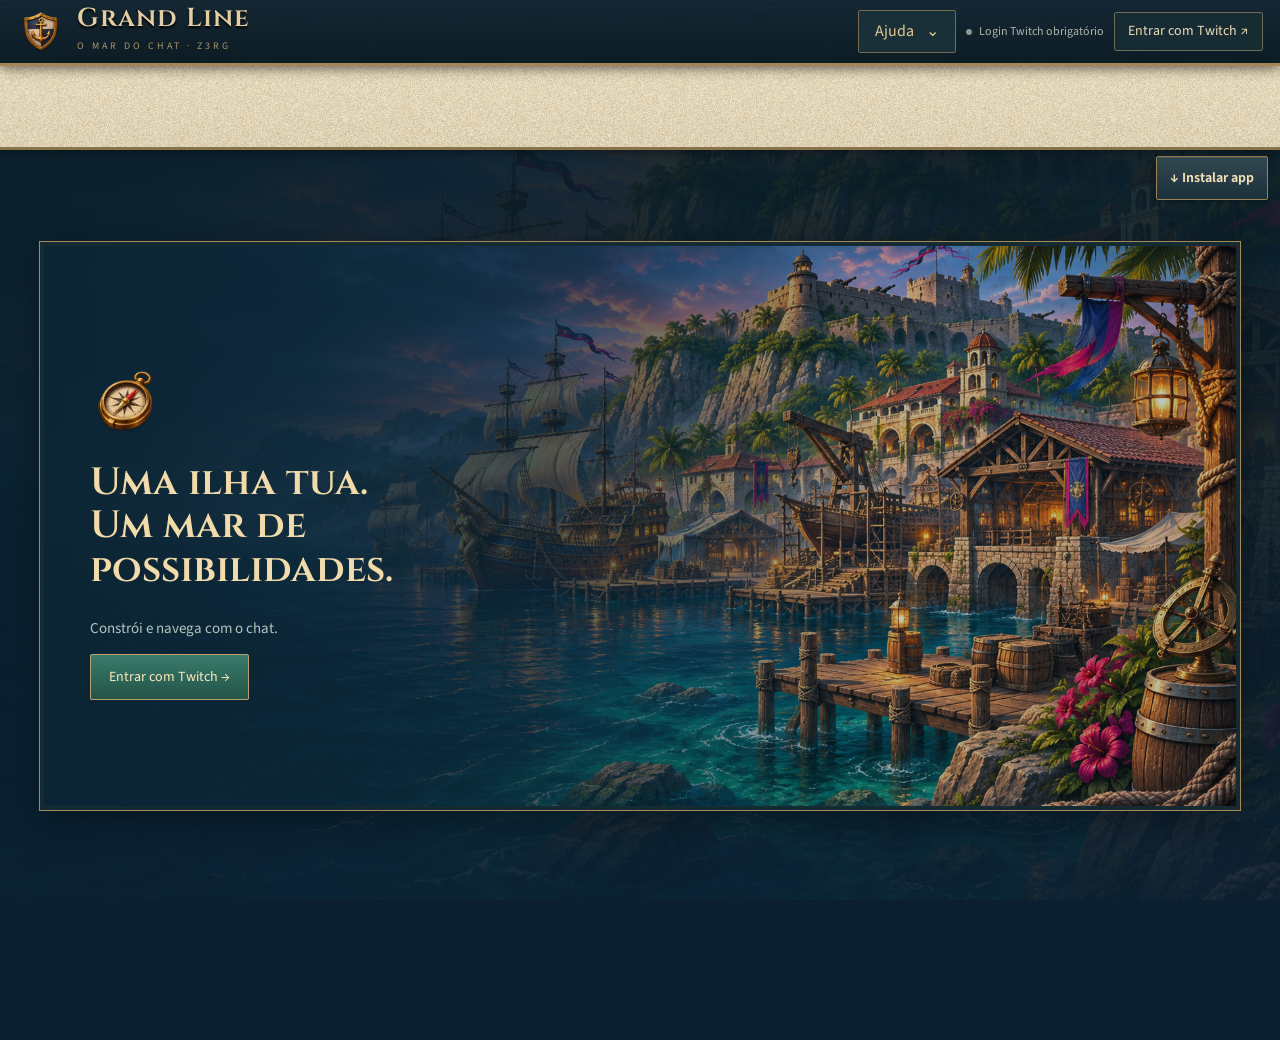
<file: index.html>
<!doctype html><html lang="pt"><head><meta charset="utf-8"><meta name="viewport" content="width=device-width,initial-scale=1,viewport-fit=cover,interactive-widget=resizes-content"><link rel="manifest" href="manifest.webmanifest"><meta name="theme-color" content="#102c3a"><meta name="mobile-web-app-capable" content="yes"><meta name="apple-mobile-web-app-capable" content="yes"><link rel="apple-touch-icon" href="assets/ui/app-icon-180.png"><script type="module" src="pwa-install.mjs?v=0.27.2&rev=install2"></script><title>Grand Line · Z3RG</title><meta name="description" content="O arquipélago multiplayer do chat Z3RG. Desenvolve a tua ilha, forma alianças e navega através dos pontos de canal."><link rel="stylesheet" href="game.css?v=0.27.2&rev=n9-crew1"><link rel="stylesheet" href="learning.css?v=0.27.2&rev=mission-cues1"><link rel="stylesheet" href="naval-ui.css?v=0.27.2&rev=flag2"><link rel="stylesheet" href="production.css?v=0.27.2&rev=final-island1"><link rel="stylesheet" href="harbor.css?v=0.27.2"><link rel="stylesheet" href="navigation-ui.css?v=0.27.2"><link rel="stylesheet" href="adventure.css?v=0.27.2&rev=salvage2"><link rel="stylesheet" href="phone-ui.css?v=0.27.2&rev=install2"><script type="module" src="viewport.mjs?v=0.27.2&rev=phone-login2"></script><link rel="stylesheet" href="equipment-world.css?v=0.27.2&rev=progress1"><link rel="stylesheet" href="achievements.css?v=0.27.2&rev=resources1"></head><body class="game-shell simple-view">
<header class="game-header"><a class="brand" href="./"><img class="item-icon" src="assets/ui/shield.png" alt=""><div><strong>Grand Line</strong><small>O MAR DO CHAT · Z3RG</small></div></a><div class="header-tools"><details class="captain-help"><summary>Ajuda</summary><div class="help-options"><button data-tab="missoes">Missões iniciais</button><button data-tab="regras">Como jogar</button></div></details><div id="status" class="status">A ligar ao porto…</div><a class="login" href="#">Entrar com Twitch ↗</a></div></header><div class="resource-bar" id="resources" aria-label="Recursos e moedas"></div>
<button type="button" id="install-grand-line" class="install-entry">↓ Instalar app</button>
<div id="notice" class="notice" hidden></div>
<div id="purchase-status" class="purchase-status" role="status" aria-live="polite" hidden></div>
<main><aside class="sidebar"><div class="captain-identity" id="captain-identity"></div><nav class="primary-navigation" aria-label="Navegação principal"><button data-tab="ilha" data-primary-nav="ilha" class="nav"><img class="item-icon" src="assets/ui/shield.png" alt=""><span>A minha ilha</span></button><button data-tab="mundo" data-primary-nav="mundo" class="nav"><img class="item-icon" src="assets/ui/compass.png" alt=""><span>Mar e frotas</span><b class="nav-count" data-nav-voyages hidden></b></button></nav><div id="mission-dock"></div></aside>
<section class="workspace"><div class="section-head"><div><div class="eyebrow" id="section-kicker"></div><h1 id="heading">O arquipélago</h1></div><div id="demo-controls" hidden><button id="advance">Demo: +5 minutos</button></div></div><div id="sea-navigation-slot"></div><div id="view"><section class="card" role="status"><h2>A abrir Grand Line…</h2><a href="">Recarregar jogo</a></section></div></section></main><aside class="inspector" aria-label="Detalhes do jogo"><div class="inspector-bar"><span id="inspector-title"></span><button class="inspector-close" data-action="close-inspector" aria-label="Fechar detalhes">×</button></div><div id="purchase-inline" class="purchase-status purchase-inline" role="status" aria-live="polite" hidden></div><div id="detail"></div><div id="plan"></div></aside>
<div id="toast" role="status" aria-live="polite"></div><script type="module" src="app.js?v=0.27.2&rev=prize-rates1"></script></body></html>
</file>
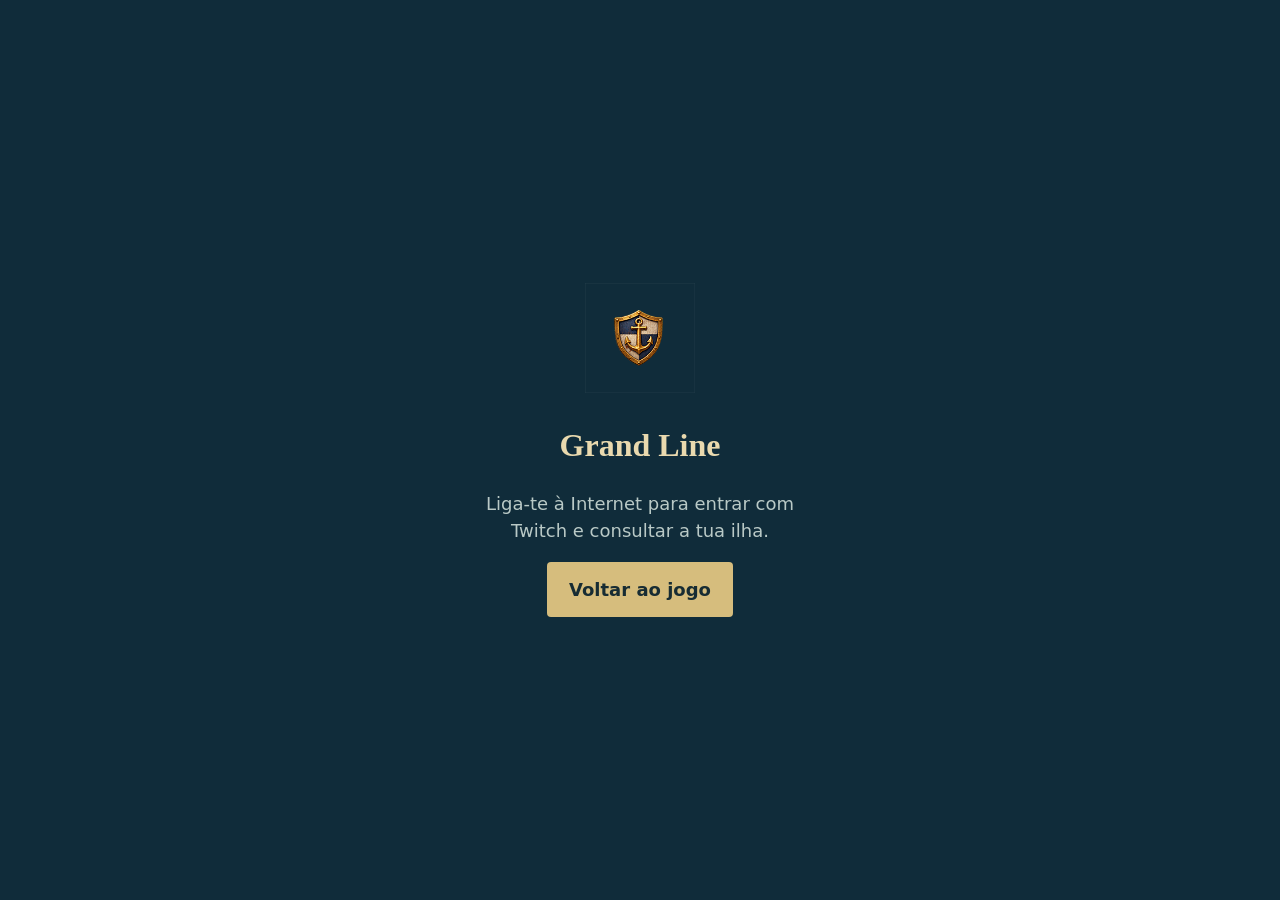
<file: offline.html>
<!doctype html><html lang="pt"><head><meta charset="utf-8"><meta name="viewport" content="width=device-width,initial-scale=1"><meta name="theme-color" content="#102c3a"><title>Grand Line</title><style>body{margin:0;min-height:100dvh;display:grid;place-items:center;background:#102c3a;color:#e9d9ae;font:18px/1.5 system-ui,sans-serif}main{max-width:360px;padding:28px;text-align:center}img{width:110px;height:110px}h1{font-family:Georgia,serif;font-size:32px}p{color:#b9c9c6}a{display:inline-block;background:#d6bd7d;color:#172c33;padding:14px 22px;border-radius:4px;text-decoration:none;font-weight:700}</style></head><body><main><img src="assets/ui/app-icon-192.png" alt=""><h1>Grand Line</h1><p>Liga-te à Internet para entrar com Twitch e consultar a tua ilha.</p><a href="./">Voltar ao jogo</a></main></body></html>
</file>
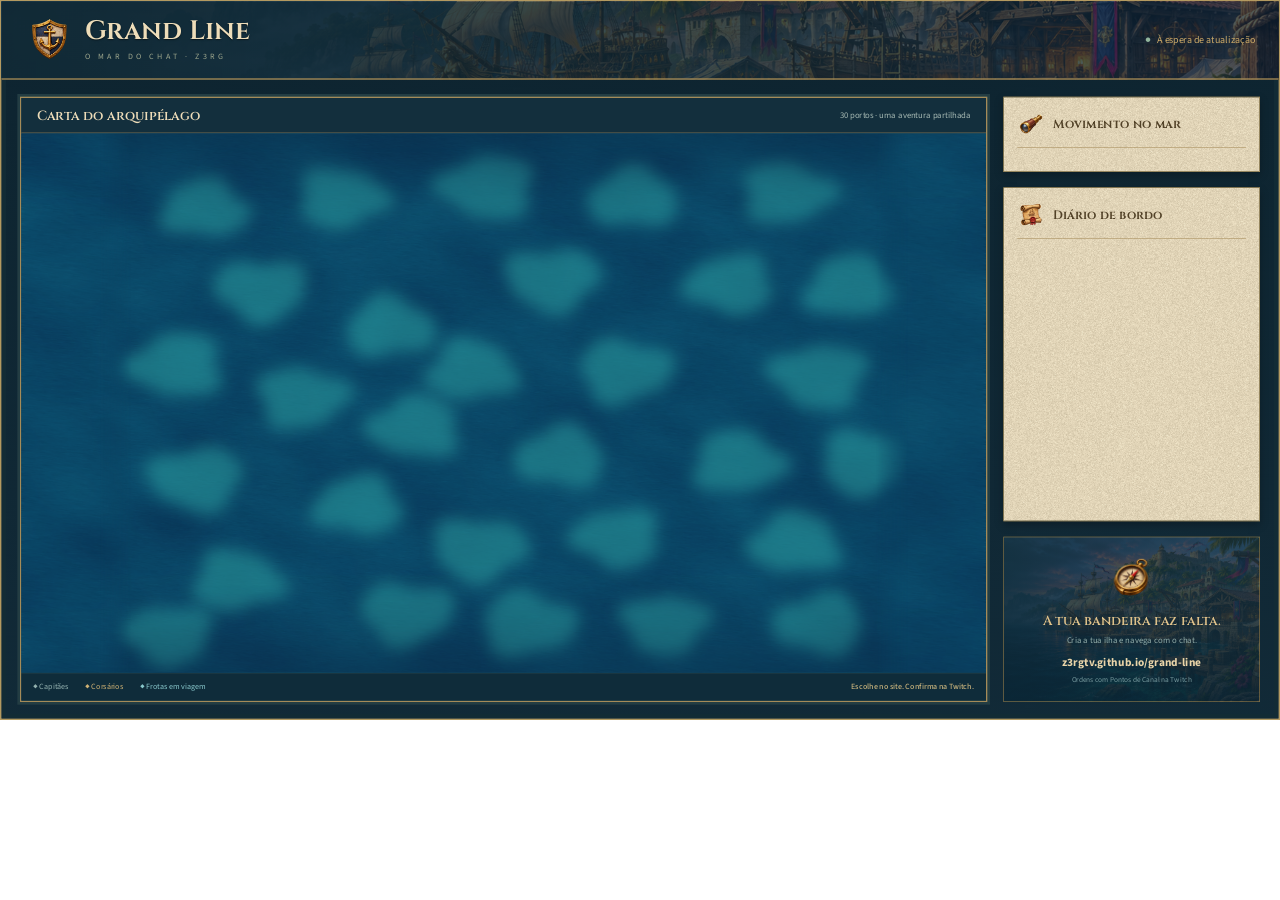
<file: overlay.html>
<!doctype html><html lang="pt"><head><meta charset="utf-8"><meta name="viewport" content="width=device-width,initial-scale=1"><title>Grand Line · OBS</title><link rel="stylesheet" href="overlay.css?v=0.27.2"><link rel="stylesheet" href="naval-ui.css?v=0.27.2"><style>.broadcast-boat>.ship-level{position:absolute;left:-10px;top:-13px;z-index:3;font-size:12px;height:20px}.broadcast-boat>.vessel-flag{right:-10px;top:-14px;width:27px;height:18px}.broadcast-boat>.vessel-flag+span{color:#ecd49f}.broadcast-boat>.ship-level+span{top:45px}.battle-marker{font-size:11px;padding:2px 6px;min-height:23px}</style><link rel="stylesheet" href="equipment-world.css?v=0.27.2&rev=progress1"></head><body><div id="broadcast"><header class="broadcast-header"><div class="broadcast-brand"><img src="assets/ui/shield.png" alt=""><div><strong>Grand Line</strong><small>O MAR DO CHAT · Z3RG</small></div></div><div class="broadcast-counters" id="counters"></div><div class="broadcast-state" id="connection">A ligar ao porto…</div></header><main class="broadcast-main"><section class="broadcast-chart"><div class="chart-title"><span>Carta do arquipélago</span><small>30 portos · uma aventura partilhada</small></div><div class="chart-window"><div id="world"></div></div><footer class="chart-footer"><span>◆ Capitães</span><span>◆ Corsários</span><span>◆ Frotas em viagem</span><b>Escolhe no site. Confirma na Twitch.</b></footer></section><aside class="broadcast-aside"><section class="dispatch-panel"><div class="panel-title"><img src="assets/ui/spyglass.png" alt=""><h2>Movimento no mar</h2></div><div id="dispatch"></div></section><section class="log-panel"><div class="panel-title"><img src="assets/ui/scroll.png" alt=""><h2>Diário de bordo</h2></div><div id="journal"></div></section><section class="join-panel"><img src="assets/ui/compass.png" alt=""><h2>A tua bandeira faz falta.</h2><p>Cria a tua ilha e navega com o chat.</p><b>z3rgtv.github.io/grand-line</b><small>Ordens com Pontos de Canal na Twitch</small></section></aside></main></div><div id="compact" hidden></div><script type="module" src="overlay.mjs?v=0.27.2&rev=level-budget2"></script></body></html>
</file>
<file: game.css>
@font-face{font-family:Cinzel;src:url('assets/ui/cinzel.ttf') format('truetype');font-weight:400 900;font-display:swap}
@font-face{font-family:Source;src:url('assets/ui/sourcesans3.ttf') format('truetype');font-weight:200 900;font-display:swap}
:root{color-scheme:dark;--navy:#101f28;--navy2:#1c333d;--gold:#c4a36b;--gold-light:#edd5a0;--ink:#3d3526;--muted:#796b52;--paper:#e1d4b7;--line:#b7a27c;--cyan:#57bec9;--pink:#c75484;--text:#f4e7c8;--green:#2e6b5f;--panel:#e1d4b7;--soft:#243d45}
*{box-sizing:border-box}html{min-height:100%;background:#0b1b26}body{margin:0;color:var(--text);font:15px/1.45 Source,'Segoe UI',sans-serif;background:linear-gradient(#091c25e8,#0b2033eb),url('assets/ui/harbor-painting.png') center top/cover fixed;min-height:100vh}button,input,select{font:inherit}button,a{touch-action:manipulation}a{color:#d9bb80;text-decoration:none}a:hover{color:#fff0c8}button{border:1px solid #9f8351;box-shadow:inset 0 1px #ffffff19,0 2px 3px #0003;background:linear-gradient(#334951,#1b303a);color:#f1dfb8;padding:9px 14px;border-radius:2px;cursor:pointer;font-weight:650;transition:filter .15s,border-color .15s}button:hover{filter:brightness(1.16);border-color:#efd195}button:active{transform:translateY(1px)}button:disabled{opacity:.46;cursor:not-allowed;filter:saturate(.3)}button:focus-visible,a:focus-visible,input:focus-visible,select:focus-visible,summary:focus-visible{outline:2px solid #eac36f;outline-offset:3px}button.primary{color:#fff0cc;border-color:#bda16d;background:linear-gradient(#397b6b,#235448);box-shadow:inset 0 1px #96c3a94d,0 2px 3px #0003}button.wide{width:100%}img{max-width:100%}.item-icon{display:inline-block;width:34px;height:34px;object-fit:contain;vertical-align:middle;flex-shrink:0;filter:drop-shadow(0 2px 1px #0003)}
.game-header{height:66px;padding:0 22px;display:flex;align-items:center;gap:24px;justify-content:space-between;background:linear-gradient(#132734dd,#0c1c25f7),url('assets/ui/timber.png');border-bottom:3px solid #a28653;box-shadow:0 2px 12px #0009;position:relative;z-index:40}.brand{display:flex;align-items:center;gap:12px;color:#e5cfa2;flex-shrink:0}.brand .item-icon{height:52px;width:48px}.brand strong{display:block;font:650 25px/1 Cinzel,Georgia,serif;letter-spacing:1px;text-shadow:0 2px 2px #000}.brand small{font:10px/1.8 Source,sans-serif;letter-spacing:3px;color:#a99269}.header-tools{display:flex;gap:22px;align-items:center;font-size:12px;color:#b6b9ad}.header-tools a:hover{color:#fff3ce}.header-tools .utility{border-left:1px solid #66583f;padding-left:18px}.status{font-size:12px;color:#b0b6ae;max-width:280px}.status:before{content:'';display:inline-block;width:6px;height:6px;border-radius:50%;background:#8e968f;margin-right:7px}.status.live:before{background:#85c3a7;box-shadow:0 0 9px #75c69d88}.login{font-size:12px;white-space:nowrap;color:#eddcb9;padding:8px 13px;border:1px solid #6b6b58;border-radius:2px;background:#172b33}
.resource-bar{display:grid;grid-template-columns:repeat(6,minmax(0,1fr));padding:0 24px 0 198px;background:linear-gradient(#fff5d91c,#9a80520b),url('assets/ui/parchment.png');color:var(--ink);border-bottom:3px solid #897349;box-shadow:0 3px 9px #0005;min-height:68px;position:relative;z-index:30}.hud-resource{position:relative;display:flex;align-items:center;gap:6px;min-width:0;padding:8px 14px 10px;border-right:1px solid #b5a17a}.hud-resource:first-child{border-left:1px solid #b5a17a}.hud-resource>.item-icon{width:43px;height:43px}.hud-resource>div{min-width:0}.hud-resource small{display:block;font-size:11px;font-weight:600;color:#746346;line-height:1.05}.hud-resource strong{font-size:22px;font-weight:750;line-height:1.1;font-variant-numeric:tabular-nums;color:#3d3324}.hud-resource div>span{display:block;font-size:9px;color:#8a7657;white-space:nowrap;overflow:hidden;text-overflow:ellipsis}.storage-bar{position:absolute;height:3px;bottom:5px;left:62px;right:14px;background:#b7a17a77}.storage-bar>i{display:block;height:100%;background:#7a8b54}.hud-resource.points{border-right:0}.hud-resource.points strong{color:#6c3d77}
.notice{background:#bba2771c;border-bottom:1px solid #ac915344;color:#c6b68f;padding:5px 22px 5px 198px;font-size:11px}.notice[hidden]{display:none}
main{display:grid;grid-template-columns:180px minmax(0,1fr);min-height:calc(100vh - 134px)}.sidebar{display:flex;flex-direction:column;gap:2px;align-self:start;position:sticky;top:0;min-height:calc(100vh - 134px);padding:17px 11px;background:linear-gradient(#122632ee,#0f222ded),url('assets/ui/timber.png');border-right:3px solid #8d754d;box-shadow:4px 0 12px #0005;z-index:12}.captain-identity{text-align:center;padding:0 4px 17px;border-bottom:1px solid #b59b5944;margin-bottom:8px}.captain-seal{height:74px;width:75px;margin:0 auto 8px;position:relative}.captain-seal>.item-icon{width:75px;height:75px}.captain-seal>b{position:absolute;bottom:0;right:-3px;width:27px;height:27px;border-radius:50%;border:2px solid #d8bc7e;background:#183947;color:#f4db9d;line-height:23px;font-size:14px;box-shadow:0 2px 6px #000a}.captain-identity strong{display:block;color:#efdbb0;font:600 15px Cinzel,Georgia,serif;overflow:hidden;text-overflow:ellipsis}.captain-identity span{display:block;color:#a5b5ad;font-size:11px;margin-top:3px}.captain-identity>small{font-size:10px;color:#8f997e}.nav-section{font-size:9px;letter-spacing:2px;color:#8c9d9d;margin:13px 9px 5px}.nav{display:flex;align-items:center;gap:8px;width:100%;padding:9px 7px;text-align:left;font-size:12px;font-weight:600;background:transparent;border-color:transparent;box-shadow:none;min-height:38px;color:#b9c5c0;border-radius:0}.nav .item-icon{width:27px;height:27px;opacity:.8}.nav.active{border-color:#8a754e;background:linear-gradient(90deg,#b18e4b4d,#172f3a);box-shadow:inset 2px 0 #e1bd78;color:#ffe7ad}.nav.active .item-icon{opacity:1;filter:drop-shadow(0 0 5px #ffcd5a36)}.nav:hover{background:#38505d70}.sidebar-bottom{margin-top:auto;padding:24px 7px 3px;text-align:center;font-size:10px;line-height:1.6;color:#8b9c9c}.sidebar-bottom b{display:block;color:#bba377;letter-spacing:1px;font:12px Cinzel,serif}.sidebar-bottom .item-icon{width:50px;height:50px;opacity:.55;margin-bottom:6px}
.workspace{min-width:0;padding:22px 26px 35px}.section-head{min-height:126px;display:flex;justify-content:space-between;align-items:center;padding:21px 25px;margin:0 0 22px;border:1px solid #8a7856;box-shadow:inset 0 0 0 3px #0b2029,0 6px 20px #0004;background:linear-gradient(90deg,#0d222ced,#102b368a 55%,#07223020),url('assets/ui/harbor-painting.png') 74% 48%/cover;position:relative}.section-head:after{content:'◆';position:absolute;bottom:-7px;left:50%;font-size:10px;color:#d6bb81;line-height:12px}.eyebrow{font-size:10px;letter-spacing:2px;text-transform:uppercase;font-weight:650;color:#ac9568;margin-bottom:8px}h1,h2,h3{font-family:Cinzel,Georgia,serif;font-weight:650}h1{margin:0;font-size:32px;line-height:1.15;letter-spacing:.3px;color:#f3dfb5;text-shadow:0 2px 3px #0006}h2{font-size:21px;margin:8px 0 12px;line-height:1.2}h3{font-size:15px;margin:0 0 8px;line-height:1.3}p{font-size:13px;line-height:1.55;margin:10px 0;color:var(--muted)}small{font-size:11px}.pill{display:inline-block;font-size:10px;color:#665136;border:1px solid #b4a078;background:#efe1bf66;border-radius:2px;padding:2px 7px;font-family:Source,sans-serif;letter-spacing:.6px}.quick-links{display:none}.help-line{font-size:11px;line-height:1.5;color:#87775b}.muted{color:var(--muted)}
.card,.queue-panel,.catalog-card,.alliance{color:var(--ink);background:url('assets/ui/parchment.png') repeat;border:1px solid #ac9566;box-shadow:inset 0 0 0 3px #f3e9cb55,0 5px 10px #0003;border-radius:2px}.card{padding:22px}.card h2,.card h3,.catalog-body h2{color:#453923}.card a{color:#35695f}.cards{display:grid;grid-template-columns:repeat(auto-fit,minmax(260px,1fr));gap:18px}.panel-title{display:flex;align-items:center;gap:10px;border-bottom:1px solid #b49f75;padding-bottom:12px;margin-bottom:14px}.panel-title .item-icon{width:36px;height:36px}.panel-title h3{margin:0;flex:1}.panel-title .pill{margin-left:auto}.stats{display:grid;gap:0;margin:16px 0;font-size:13px}.stats>div{display:flex;justify-content:space-between;align-items:center;gap:20px;min-height:33px;border-bottom:1px solid #99826133}.stats span{color:#807052}.stats b{font-weight:650;color:#4c3e2a;font-variant-numeric:tabular-nums}.fields{display:grid;gap:12px;margin:18px 0}label{display:grid;gap:5px;color:#6d5a3e;font-size:12px;font-weight:600}input,select{width:100%;padding:9px 10px;min-width:0;border:1px solid #ae9364;border-radius:2px;color:#443623;background:#fbf1d8;box-shadow:inset 0 1px 4px #5038152b}input:disabled,select:disabled{opacity:.6}input[type=range]{accent-color:#b79651;padding:0;box-shadow:none}.fleet-input{grid-template-columns:1fr 76px;align-items:center;gap:12px}
.sailing-crew{margin:-8px 0 12px}
.sailing-crew ul{padding:0;margin:0 0 8px;list-style:none}
.sailing-crew li{display:flex;flex-wrap:wrap;align-items:baseline;gap:4px 10px;padding:4px 0;border-bottom:1px solid #99826133;font-size:13px}
.sailing-crew li span{flex:1;min-width:70px}
.sailing-crew li b{font-variant-numeric:tabular-nums}
.sailing-crew button{min-height:44px}
.sailing-crew button[hidden]{display:none}
.sailing-crew button[aria-pressed=true]{outline:2px solid #826232;outline-offset:-3px}
.sailing-crew button[aria-pressed=true]::after{content:' ✓'}
.price{color:#735121;font-weight:700}.requirement{color:#9b392d;font-size:12px;line-height:1.5;padding:7px 10px;background:#a3392310;border-left:2px solid #b9774e}.max-level{color:#3d6b52;padding:13px 0;font-size:12px;font-weight:700}
.overview-strip{border:1px solid #59635a;background:#142c35c4;padding:12px 18px;margin-bottom:21px;display:flex;gap:27px;align-items:center;justify-content:space-between;flex-wrap:wrap;color:#a9bbb6;font-size:12px}.overview-strip>span{display:flex;gap:7px;align-items:center}.overview-strip strong{color:#e3cca0;font-weight:650}.overview-strip .item-icon{height:30px;width:30px}.overview-strip>span:last-child{font-size:11px}.overview-strip button{padding:6px 10px;font-size:11px}
.building-catalog,.research-catalog{display:grid;grid-template-columns:repeat(3,minmax(0,1fr));gap:20px;margin-bottom:24px}.ship-catalog{display:grid;grid-template-columns:repeat(4,minmax(0,1fr));gap:17px;margin-bottom:24px}.catalog-card{overflow:hidden}.catalog-art{height:190px;display:flex;justify-content:center;align-items:center;position:relative;border-bottom:1px solid #a28a5e;background:radial-gradient(ellipse at 50% 70%,#65877955,#102f3833 65%),linear-gradient(#173947,#26464b);box-shadow:inset 0 0 45px #051f2966;overflow:hidden}.catalog-art>img{height:87%;width:88%;object-fit:contain;filter:drop-shadow(0 9px 4px #021e2677);transition:transform .25s}.catalog-card:hover .catalog-art>img{transform:scale(1.04)}.catalog-body{padding:18px 20px 20px}.catalog-body h2{font-size:19px;margin:0 0 9px}.catalog-body>p{font-size:12px;min-height:36px;margin:5px 0 13px}.catalog-body>button{width:100%;margin-top:14px;font-size:12px}.level-medal{position:absolute;right:12px;top:12px;z-index:3;width:46px;height:46px;border-radius:50%;border:2px solid #c1a46a;box-shadow:0 2px 8px #0007,inset 0 0 0 2px #192d35;background:linear-gradient(#38505b,#112a35);text-align:center;padding-top:4px;font:650 21px/1 Cinzel,serif;color:#f1dcae}.level-medal small{display:block;font:8px Source,sans-serif;letter-spacing:1px;color:#c6b387;margin-top:2px}.level-track{display:flex;gap:3px;margin:12px 0 15px}.level-track i{display:block;height:5px;flex:1;background:#ad9b77;border:1px solid #9b8861}.level-track i.filled{background:linear-gradient(#be9f57,#8a723c);border-color:#9c7e40}.cost-line{display:flex;align-items:center;gap:14px;flex-wrap:wrap;margin:11px 0 7px}.cost-line>span{display:flex;align-items:center;gap:4px;font-size:12px;color:#604c2f}.cost-line .item-icon{width:27px;height:27px}.cost-line b{font-variant-numeric:tabular-nums;font-weight:650}.duration-line{display:flex;justify-content:space-between;font-size:11px;border-top:1px solid #b9a37b77;padding-top:8px;color:#8e7957;gap:10px}.duration-line>b{color:#5b4930;font-variant-numeric:tabular-nums}.damage-flag{position:absolute;bottom:10px;left:12px;padding:3px 7px;background:#923e29;color:#f4dbb6;font-size:10px}.maintenance-strip{display:flex;align-items:center;gap:16px;padding:20px 24px;margin-top:20px;border:1px solid #85714d;background:#162e36}.maintenance-strip>div{flex:1}.maintenance-strip h3{color:#dcc18b}.maintenance-strip p{color:#9baca6;font-size:12px;margin:0}.maintenance-strip>.item-icon{width:45px;height:45px}
.ship-card .catalog-art{height:200px}.ship-card .catalog-art>img{height:80%;margin-top:20px}.type-label{position:absolute;left:13px;top:12px;color:#a9c0c1;letter-spacing:2px;font-size:8px}.in-port{position:absolute;right:12px;bottom:8px;color:#efd4a3;font-size:24px;font-weight:600;line-height:1;text-shadow:0 1px 2px #000}.in-port small{display:block;font-size:9px;font-weight:400;text-align:right;color:#b2c7c5}.ship-card .catalog-body{padding:16px}.ship-card .catalog-body>p{min-height:55px}.ship-specs{display:flex;gap:10px;justify-content:space-between;border-block:1px solid #ab966c88;padding:8px 0;margin:13px 0}.ship-specs div{text-align:center;flex:1}.ship-specs dt{font-size:9px;color:#897655}.ship-specs dd{margin:0;font-size:16px;font-weight:650;color:#4a3c29}.quantity-control{display:flex;align-items:center;justify-content:space-between;margin-top:13px;font-size:11px}.quantity-control input{width:65px;padding:5px 7px}.research-card .catalog-art>.item-icon{width:130px;height:130px}.research-card .catalog-body>p{min-height:50px}
.queue-panel{padding:20px 23px;margin-top:20px}.job-list{display:grid;gap:8px}.job-row{display:flex;align-items:center;justify-content:space-between;padding:10px 0;border-bottom:1px solid #b5a07966;gap:18px;font-size:12px}.job-row>div{flex:1}.job-row strong{color:#59472c;font-size:12px}.job-row small{display:block;font-size:10px;color:#95805c}.job-row>b{font-size:17px;white-space:nowrap;font-variant-numeric:tabular-nums;color:#3d6c5f}.queue-progress{display:block;height:4px;background:#bba67f;margin-top:6px;width:100%;max-width:400px}.queue-progress>i{height:100%;display:block;background:#69875c}.queue-empty{display:flex;gap:15px;align-items:center;padding:3px 0}.queue-empty>.item-icon{width:45px;height:45px;opacity:.65}.queue-empty strong{font-size:12px;color:#756343}.queue-empty p{font-size:11px;margin:3px 0}
.island-stage{border:2px solid #ad8e58;box-shadow:0 0 0 3px #142c32,0 12px 30px #0006;background:#123847}.scene-ribbon{display:flex;justify-content:space-between;align-items:center;padding:8px 18px;background:linear-gradient(#223b43,#0f2731);border-bottom:1px solid #ac8c52;font-size:12px;color:#d9c18e}.scene-ribbon>span{display:flex;align-items:center;gap:9px}.scene-ribbon .item-icon{width:30px;height:30px}.scene-ribbon>span:first-child{font:600 14px Cinzel,serif}.scene-ribbon>span:last-child{font-size:11px;color:#9caeaa}.scene-ribbon i{width:5px;height:5px;background:#84b49a;border-radius:50%}.base-view{position:relative;max-height:none;isolation:isolate}.base-view>img{display:block;width:100%}.base-view>div{position:absolute;inset:0}.individual-building{position:absolute;object-fit:contain;pointer-events:none;filter:drop-shadow(0 3px 2px #3e391a55)}.island-overlay{position:absolute;inset:0;width:100%;height:100%;pointer-events:none;object-fit:contain}.build-marker{position:absolute;transform:translate(-50%,-50%);z-index:4;padding:0;width:26px;height:26px;border:2px solid #e1ca8c;border-radius:50%;background:#173740;box-shadow:0 1px 4px #0009;color:#ffe7b7;font:650 12px Source,sans-serif;overflow:visible}.build-marker>b{position:relative;z-index:2}.build-marker>span{position:absolute;top:25px;left:50%;transform:translateX(-50%);background:#142a31df;color:#ecd7a4;border:1px solid #ad9056b0;white-space:nowrap;font:10px Source,sans-serif;padding:2px 8px;box-shadow:0 2px 3px #0004}.build-marker:hover{z-index:5;box-shadow:0 0 20px #ffee9288}.scaffold{position:absolute;z-index:3;pointer-events:none;width:22%;transform:translate(-50%,-50%)}.scene-footer{display:flex;justify-content:space-between;gap:16px;align-items:center;padding:8px 15px;border-top:1px solid #9b824c;color:#99b4b4;font-size:11px;background:#112b36}.scene-footer button{font-size:10px;padding:5px 12px}.island-management{display:grid;grid-template-columns:1.2fr 1fr;gap:20px;margin-top:22px}.island-management>.queue-panel{margin:0}.defense-controls{display:flex;gap:15px;align-items:end}.defense-controls label{min-width:90px;max-width:150px}.defense-controls button{font-size:11px}.defense-card p{font-size:12px}
.workforce-intro{display:grid;grid-template-columns:1fr 1fr;align-items:center;gap:35px;padding:15px 25px 25px;margin-bottom:22px;border-bottom:1px solid #ad96574d}.workforce-intro h2{font-size:25px;color:#e7d2a6;max-width:400px}.workforce-intro p{color:#9caeaa;max-width:500px}.workforce-intro>div>.item-icon{width:60px;height:60px;margin-bottom:4px}.workforce-art{display:flex;align-items:end}.workforce-art img{width:53%;max-height:240px;object-fit:contain;filter:drop-shadow(0 10px 5px #0005)}.workforce-art img+img{margin-left:-5%}.workforce-grid{display:grid;grid-template-columns:1.2fr 1fr;gap:22px}.worker-status{color:#4c6f4b;font-weight:650;font-size:14px}.worker-inputs{display:grid;grid-template-columns:1fr 1fr;gap:16px;margin:21px 0 12px}.worker-presets{display:flex;gap:7px;flex-wrap:wrap}.worker-presets button{font-size:11px;padding:5px 10px}.worker-invalid{color:#9c3c2d!important}#workers-preview{font-size:12px;min-height:45px;color:#736243}#workers-panel>.primary{margin:8px 0}.fishing-card{text-align:center}.fishing-card>.panel-title{text-align:left}.fishing-ship{display:block;height:150px;width:210px;object-fit:contain;filter:drop-shadow(0 7px 4px #80652b55);margin:0 auto}.fishing-card>p{max-width:350px;margin:10px auto 18px}
.alliance{padding:22px 25px;margin:15px 0}.alliance h3{display:flex;gap:12px;align-items:center}.alliance .pill{margin-left:auto}.alliance label{max-width:360px;margin:15px 0 10px}.alliance button{font-size:12px}.guild-hero{display:flex;gap:24px;align-items:center;border-bottom:1px solid #93805777;padding:5px 12px 25px;margin-bottom:23px}.guild-hero>.item-icon{width:100px;height:100px}.guild-hero h2{font-size:26px;color:#e8d3a7}.guild-hero p{max-width:620px;color:#9db2b0}.list{display:grid;gap:15px}.journal-list{max-height:300px;overflow:auto}.journal-list p{padding:8px 0;border-bottom:1px solid #ad986b55;font-size:12px}.expedition-list{display:grid;gap:12px;margin-bottom:22px}.expedition-row{display:flex;align-items:center;gap:20px;padding:15px 22px;color:#443a28;background:url('assets/ui/parchment.png');border:1px solid #ab955c;border-left:4px solid #599b9b;box-shadow:0 4px 10px #0004}.expedition-row.hostile{border-left-color:#b34e42}.expedition-row.allied{border-left-color:#6c8d50}.expedition-row>img{width:88px;height:80px;object-fit:contain}.expedition-row>div{flex:1}.expedition-row .eyebrow{font-size:8px;letter-spacing:1.5px;color:#8c7957;margin:0}.expedition-row h2{font-size:16px;margin:3px 0}.expedition-row p{font-size:11px;margin:0}.expedition-row>strong{font-size:25px;font-variant-numeric:tabular-nums;color:#38685d}.expedition-row>button{font-size:11px}.empty-state{text-align:center;padding:40px}.empty-state>.item-icon{width:100px;height:100px}
.inspector{display:none;position:fixed;z-index:50;right:20px;top:150px;bottom:20px;width:360px;overflow:auto;padding:28px 24px;background:url('assets/ui/parchment.png');border:2px solid #b8995e;box-shadow:0 0 0 3px #132b34,0 15px 70px #0009;color:var(--ink);scrollbar-color:#a99061 #dbcaa3}.inspector-open .inspector{display:block}.inspector>.eyebrow{color:#8b744d;border-bottom:1px solid #bda67a;padding-bottom:12px;letter-spacing:2px;margin-bottom:12px}.inspector-close{position:sticky;float:right;top:0;z-index:5;width:28px;height:28px;padding:0;font-size:22px;line-height:1;background:#263d43;color:#e6d0a1;border-color:#9a7b47}.inspector h2{font-size:23px;color:#4d3d24}.inspector h3{font-size:14px;color:#614d2f;margin-top:20px}.inspector p{font-size:12px}.detail-art{height:170px;display:flex;justify-content:center;align-items:center;border-bottom:1px solid #b3a079;margin:-3px -5px 20px;background:radial-gradient(ellipse,#b49c6144,transparent 70%)}.detail-art img{height:100%;width:90%;object-fit:contain;filter:drop-shadow(0 5px 4px #79633455)}.inspector .item-icon{width:32px;height:32px}.inspector .level-track{margin-bottom:20px}.inspector .code-box{border-top:3px double #a88d5f;padding-top:18px;margin-top:20px}.code-box .eyebrow{color:#8f6b31}.code-box h3{font-size:15px}.code-value{font:10px/1.5 Consolas,monospace;background:#f9f1dd;color:#705072;border:1px solid #b49e7a;box-shadow:inset 0 1px 4px #77613822;padding:11px;overflow-wrap:anywhere;max-height:110px;overflow:auto;user-select:all;margin:14px 0}.code-box button{margin-top:10px}.action-steps{display:flex;gap:5px;font-size:9px;color:#87734f;margin-bottom:13px}.action-steps span{padding:4px;background:#b9a0732b;flex:1;text-align:center}.action-steps span.active{background:#67816b;color:#fff1d1}
.welcome-port{min-height:520px;display:flex;align-items:center;padding:50px;background:linear-gradient(90deg,#0c2433f5,#0c2433c2 40%,#0c243344 70%),url('assets/ui/harbor-painting.png') 65% center/cover;border:1px solid #a88a53;box-shadow:inset 0 0 0 4px #152b34,0 9px 35px #0005}.welcome-port>div{max-width:460px}.welcome-port .item-icon{width:74px;height:74px;margin-bottom:15px}.welcome-port .eyebrow{display:block}.welcome-port h2{font-size:38px;color:#f2dba8;line-height:1.15}.welcome-port p{color:#b5c6bf;font-size:15px;margin-bottom:23px}.welcome-port small{display:block;font-size:11px;color:#bfa673;margin-top:16px}.locked{padding:45px;max-width:730px;background:url('assets/ui/parchment.png');border:1px solid #aa8e5b;color:var(--ink)}.locked h2{font-size:30px;color:#514024}.locked .login{display:inline-block;margin-top:18px}.rules{display:grid;grid-template-columns:1fr 1fr;gap:20px}.rules .card{padding:25px}.rules .card p{font-size:13px;line-height:1.7}
.lab-drawer{margin:0 0 16px;border:1px solid #8b794a77;background:#172c32;font-size:11px}.lab-drawer summary{padding:7px 13px;cursor:pointer;color:#bfa475;list-style-position:inside}.lab-drawer summary>span{color:#738f96;margin-left:5px}.lab-controls{padding:16px;display:flex;gap:10px;align-items:center;flex-wrap:wrap;border-top:1px solid #7b704755}.lab-controls label{display:flex;align-items:center;gap:9px;color:#c8bb95}.lab-controls select{max-width:140px;padding:6px;font-size:12px}.lab-controls button{font-size:11px;padding:7px 10px}.lab-controls p,.lab-controls small{flex-basis:100%;margin:3px 0;color:#90a5a5}.lab-drawer:not([open]) #lab-summary{display:none}#demo-controls button{font-size:10px;padding:6px 10px;background:#142d36b3}
/* Nautical chart: boats, routes and the interaction surface remain fully live. */
.map-mode .section-head{display:none}.map-mode .workspace{padding-top:20px}.sea-toolbar{display:flex;justify-content:space-between;align-items:center;gap:15px;flex-wrap:wrap;margin-bottom:14px}.sea-counters{display:flex;gap:20px;align-items:center;color:#91adad;font-size:11px}.sea-counters b{color:#ddc99f;font-weight:650;font-size:18px;padding-right:3px}.sea-counters .npc-count b{color:#c5a66b}.chart-brand{font:650 20px Cinzel,serif;color:#e8d4aa;border-right:1px solid #74827766;padding-right:23px;line-height:1.2}.chart-brand small{display:block;font:9px/1.8 Source,sans-serif;color:#8b9e94;letter-spacing:1.5px;margin-top:2px}.sea-controls{display:flex;gap:5px;align-items:center}.sea-controls button{font-size:10px;padding:6px 9px}.sea-controls label{width:63px}.sea-controls input{width:63px}.voyage-strip{display:flex;gap:9px;overflow:auto;margin:0 0 14px;padding-bottom:2px}.voyage-card{min-width:200px;max-width:310px;display:flex;align-items:center;gap:10px;padding:7px 12px;text-align:left;flex:1;border-color:#577c7b;background:linear-gradient(95deg,#21434a,#16313a);border-left:3px solid #74b4b7;box-shadow:0 2px 4px #0003}.voyage-card.incoming-hostile{background:linear-gradient(95deg,#493031,#30262c);border-color:#8f5b4f;border-left-color:#ce7861}.voyage-card.incoming-ally{background:linear-gradient(95deg,#324938,#1c3230);border-color:#648265;border-left-color:#8bb67e}.voyage-card img{width:45px;height:37px;object-fit:contain;filter:drop-shadow(0 2px 2px #0006)}.voyage-card>span{display:grid;flex:1;min-width:0}.voyage-card b{font-size:10px;white-space:nowrap;color:#d6ddd0}.voyage-card small{font-size:9px;color:#9cb4b3;white-space:nowrap;overflow:hidden;text-overflow:ellipsis;max-width:145px}.voyage-card>strong{font:650 18px Source,sans-serif;font-variant-numeric:tabular-nums;color:#d5c697}.map-scroll{position:relative;height:calc(100vh - 330px);min-height:380px;max-height:950px;overflow:auto;cursor:grab;overscroll-behavior:contain;scrollbar-width:thin;scrollbar-color:#709397 #153d49;border:1px solid #af9762;border-radius:1px;box-shadow:0 0 0 4px #263b3e,inset 0 0 0 7px #152c34,0 0 0 5px #8c754a,0 12px 35px #0005;background:url('assets/world-open-sea-v5.png') center/cover}.map-scroll.dragging{cursor:grabbing;user-select:none}.world{position:relative;isolation:isolate;margin:0 auto}.sea-world:before{content:'';position:absolute;inset:0;background:url('assets/world-sea-v5.png') center/100% 100%;mask-image:linear-gradient(90deg,transparent,#000 4%,#000 96%,transparent);z-index:-1;pointer-events:none}.sea-world:after{content:'';position:absolute;inset:0;pointer-events:none;box-shadow:inset 0 0 65px #061b3244;z-index:8}.island{position:absolute;transform:translate(-50%,-50%);background:transparent!important;border:0!important;box-shadow:none!important;padding:0;z-index:3;filter:drop-shadow(0 4px 3px #021e3659)}.island>img{width:100%;display:block;pointer-events:none}.island>span{position:absolute;left:50%;top:95%;transform:translateX(-50%);font-size:10px;letter-spacing:.2px;max-width:130px;min-width:62px;width:max-content;padding:2px 8px;color:#ebdfbe;background:#102d38e6;border:1px solid #927f5266;box-shadow:0 2px 4px #0004;text-overflow:ellipsis;overflow:hidden;white-space:nowrap;text-align:center;font-weight:600}.island>small{position:absolute;top:10%;right:6%;min-width:21px;padding:1px 4px;color:#f1dfb2;background:#183d46e8;border:1px solid #d7bb7d;font-size:9px}.island.empty{opacity:.88}.island.empty>span{opacity:0;transition:opacity .15s}.island.empty:hover>span,.island.empty.selected>span{opacity:1}.island.your-island>span{background:#68344eea;color:#ffe3ed;border-color:#b6708a}.island:hover,.island.selected{filter:drop-shadow(0 0 8px #c8e7d582)}.sea-routes{position:absolute;inset:0;width:100%;height:100%;z-index:2;pointer-events:none;overflow:visible}.sea-routes path{fill:none;stroke:#82cbd2;stroke-width:2.3;vector-effect:non-scaling-stroke;stroke-dasharray:6 8;stroke-linecap:round;stroke-linejoin:round;opacity:.7;animation:route-flow 4s linear infinite}.sea-routes circle{fill:#c8f2e8;stroke:#5894a0;stroke-width:2;vector-effect:non-scaling-stroke}.sea-routes .hostile-route path{stroke:#df8f84}.sea-routes .hostile-route circle{fill:#e59b8d;stroke:#d28278}.sea-routes .npc-route path{stroke:#d3b16e}.sea-routes .npc-route circle{fill:#e6cd93;stroke:#ba9d63}.sea-routes .preview-route path{stroke:#fff2cf;stroke-dasharray:3 8}.sea-routes .preview-route circle{fill:transparent;stroke:#fff2cf}.chart-region{position:absolute;z-index:1;color:#c3dacf33;letter-spacing:4px;font:600 clamp(10px,1.2vw,18px) Cinzel,serif;pointer-events:none}.region-west{left:8%;top:22%;transform:rotate(-16deg)}.region-north{left:45%;top:21%;transform:rotate(-9deg)}.region-east{left:55%;top:68%;transform:rotate(8deg)}.chart-compass{position:absolute;left:3%;bottom:4%;width:90px;height:115px;text-align:center;color:#d4d9bd66;font:12px Cinzel,serif;pointer-events:none}.chart-compass i{display:block;margin:5px auto;width:55px;height:55px;border:1px solid #d1d8bf44;border-radius:50%;position:relative;background:conic-gradient(from 45deg,transparent 0 22%,#c8d4b844 23% 26%,transparent 27% 48%,#c8d4b844 49% 52%,transparent 53% 73%,#c8d4b844 74% 77%,transparent 78%)}.chart-compass small{font-size:10px}.vessel{position:absolute;width:65px;height:62px;background:transparent!important;border:0!important;box-shadow:none!important;padding:0;transform:translate(-50%,-50%);z-index:7;overflow:visible;transition:filter .2s}.vessel-hull{display:block;width:65px;height:48px;transform:rotate(var(--roll,0deg)) scaleX(var(--flip,1));animation:ship-bob 3.7s ease-in-out infinite}.vessel-hull img{width:100%;height:100%;object-fit:contain;filter:drop-shadow(0 5px 2px #052b3a88)}.vessel-wake{position:absolute;top:25px;left:25px;width:45px;height:20px;border-top:2px solid #c8f7f063;border-bottom:1px solid #c8f7f04d;border-radius:50%;transform-origin:0 50%;transform:rotate(calc(var(--heading,0rad) + 3.14159rad)) translateX(8px);opacity:.55}.vessel-tag,.vessel-eta{position:absolute;left:50%;transform:translateX(-50%);font-size:9px;white-space:nowrap;text-shadow:0 1px 2px #001a21;color:#d9ebdc;pointer-events:none;background:#0b2a38d9;border:1px solid #8eb6a644;padding:1px 5px;line-height:1.3}.vessel-tag{bottom:61px;opacity:0}.vessel-eta{top:49px;font-size:10px;font-weight:700;opacity:0}.vessel.own .vessel-tag,.vessel.own .vessel-eta,.vessel:hover .vessel-tag,.vessel:hover .vessel-eta,.vessel.selected .vessel-tag,.vessel.selected .vessel-eta{opacity:1}.vessel.npc .vessel-tag{color:#ebca86}.vessel.hostile .vessel-tag{color:#ffc0a8}.vessel-tooltip{display:none}.vessel:hover,.vessel.selected{filter:drop-shadow(0 0 6px #d2eac977);z-index:9}.sea-map-caption{position:sticky;left:0;bottom:0;display:flex;justify-content:space-between;align-items:center;padding:6px 12px;background:#0d2b38e8;border-top:1px solid #6b8d9366;color:#8ea9aa;font-size:9px;z-index:11;pointer-events:none}.sea-map-caption i{display:inline-block;width:5px;height:5px;background:#97c9b5;border-radius:50%;margin-right:6px}.map-key{display:flex;gap:18px;flex-wrap:wrap;color:#849fa1;font-size:10px;margin-top:13px}.map-key span:before{content:'◆';color:#76b6bc;margin-right:5px;font-size:8px}.map-key span:nth-child(2):before{color:#ccb16b}.map-key span:nth-child(3):before{color:#81aa79}.map-key span:nth-child(4):before{color:#c67d6e}.events{display:flex;gap:13px;margin-top:18px;border-top:1px solid #8b774944;padding-top:11px;color:#8a9f9d;font-size:10px;flex-wrap:wrap}.events .eyebrow{font-size:8px;letter-spacing:1.2px;flex-basis:100%;margin-bottom:0}.events>div:not(.eyebrow){flex:1;min-width:150px;border-left:1px solid #756945;padding-left:10px}.chart-expanded .sidebar,.chart-expanded .section-head,.chart-expanded .lab-drawer,.chart-expanded .quick-links,.chart-expanded .events,.chart-expanded .map-key{display:none}.chart-expanded #view{position:fixed;inset:12px;z-index:45;padding:17px;background:linear-gradient(#142b35f7,#0c2330fa),url('assets/ui/timber.png');border:1px solid #b3955c;box-shadow:0 0 0 4px #10212b,0 20px 100px #000b}.chart-expanded .map-scroll{height:calc(100vh - 170px);max-height:none;min-height:0}.chart-expanded .inspector{z-index:55}.chart-expanded .sea-toolbar{margin-bottom:12px}.chart-expanded .voyage-strip{margin-bottom:14px}
.sr-only{position:absolute;width:1px;height:1px;padding:0;overflow:hidden;clip:rect(0,0,0,0);white-space:nowrap}#toast{position:fixed;bottom:25px;left:50%;transform:translateX(-50%);max-width:90vw;padding:13px 22px;background:#f0e3c1;color:#493921;border:1px solid #c4a56a;box-shadow:0 6px 35px #0008;z-index:100;display:none;font-size:13px}
@keyframes route-flow{to{stroke-dashoffset:-56}}@keyframes ship-bob{0%,100%{margin-top:0}50%{margin-top:-2px}}
@media(min-width:1700px){.workspace{padding:26px 38px 45px}.catalog-art{height:240px}.ship-card .catalog-art{height:250px}.base-view{max-width:1400px;margin:0 auto}.sea-counters{gap:30px}}
@media(max-width:1280px){.game-header{gap:14px;padding:0 17px}.header-tools{gap:15px}.header-tools .utility{display:none}.resource-bar{padding-left:180px;padding-right:10px}.hud-resource{padding-left:8px;padding-right:8px;gap:3px}.hud-resource>.item-icon{width:34px;height:38px}.hud-resource strong{font-size:19px}.hud-resource small{font-size:10px}.hud-resource div>span{font-size:8px}.storage-bar{left:45px;right:8px}.workspace{padding:19px 22px 30px}.notice{padding-left:198px}.sea-toolbar{gap:10px}.sea-counters{gap:15px}.chart-brand{font-size:17px;padding-right:15px}.sea-counters>span{font-size:10px}.sea-counters b{font-size:15px}.catalog-body{padding:16px}.catalog-art{height:170px}.ship-catalog{grid-template-columns:repeat(2,minmax(0,1fr))}.ship-card .catalog-art{height:220px}.ship-card .catalog-body>p{min-height:35px}.island-management{grid-template-columns:1fr 1fr}.expedition-row h2{font-size:14px}}
@media(max-width:950px){main{grid-template-columns:145px minmax(0,1fr)}.sidebar{padding-inline:6px}.nav{font-size:11px;gap:6px;padding-inline:5px}.nav .item-icon{width:24px;height:24px}.nav-section{font-size:8px;letter-spacing:1.2px}.resource-bar{padding-left:145px}.resource-bar .hud-resource{gap:2px;padding-inline:5px}.hud-resource>.item-icon{width:27px;height:32px}.hud-resource strong{font-size:17px}.hud-resource div>span{display:none}.storage-bar{left:38px;right:5px}.hud-resource small{font-size:9px}.notice{padding-left:161px}.workspace{padding:16px}.building-catalog{grid-template-columns:repeat(2,minmax(0,1fr));gap:16px}.research-catalog{grid-template-columns:1fr}.research-card{display:grid;grid-template-columns:190px 1fr}.research-card .catalog-art{height:100%;min-height:250px;border-bottom:0;border-right:1px solid #a28a5e}.sea-toolbar{flex-direction:column;align-items:stretch}.sea-controls{justify-content:flex-end}.chart-brand{font-size:18px}.island-management,.workforce-grid{grid-template-columns:1fr}.workforce-intro{gap:15px;padding-inline:0}.workforce-intro h2{font-size:21px}.header-tools #status{display:none}.brand strong{font-size:23px}.inspector{width:340px;top:135px;right:16px}.rules{grid-template-columns:1fr}.scene-ribbon{padding:7px 10px}.scene-ribbon>span:last-child{font-size:9px}.scene-ribbon>span:first-child{font-size:11px}.build-marker>span{font-size:8px;padding:2px 5px}.maintenance-strip{flex-wrap:wrap}.expedition-row{gap:12px;flex-wrap:wrap}.expedition-row>strong{font-size:20px}.expedition-row>button{margin-left:auto}}
@media(max-width:650px){.game-header{height:59px;padding:0 12px}.brand{gap:7px}.brand strong{font-size:21px}.brand .item-icon{width:34px;height:42px}.brand small{font-size:7px;letter-spacing:2px}.header-tools>a:not(.login){display:none}.login{font-size:10px;padding:7px 9px}.resource-bar{padding:0 6px;grid-template-columns:repeat(3,minmax(0,1fr));min-height:110px}.hud-resource{padding:7px 7px 9px!important;min-height:55px}.hud-resource>.item-icon{width:36px;height:36px}.hud-resource small{font-size:9px}.hud-resource strong{font-size:19px}.hud-resource:nth-child(3){border-right:0}.hud-resource:nth-child(-n+3){border-bottom:1px solid #b3a17c}.storage-bar{left:44px}.notice{padding:6px 12px;font-size:10px}main{display:block}.sidebar{position:relative;display:flex;flex-direction:row;overflow-x:auto;min-height:0;padding:8px;border-right:0;border-bottom:2px solid #887147;gap:4px}.captain-identity,.nav-section,.sidebar-bottom{display:none}.nav{white-space:nowrap;width:auto;flex-shrink:0;flex-direction:column;font-size:9px;gap:2px;padding:5px 9px}.nav .item-icon{width:28px;height:28px}.nav.active{box-shadow:inset 0 -2px #d6b375}.workspace{padding:15px 12px 25px}.section-head{min-height:100px;padding:18px;margin-bottom:18px}h1{font-size:25px}.eyebrow{font-size:8px;letter-spacing:1.5px}.section-head .eyebrow{max-width:230px}.building-catalog{gap:12px}.catalog-art{height:140px}.catalog-body{padding:13px 12px}.catalog-body h2{font-size:15px}.catalog-body>p{font-size:11px;min-height:48px}.catalog-body>button{font-size:10px;padding-inline:7px}.catalog-body .cost-line{gap:5px}.cost-line .item-icon{height:23px;width:23px}.cost-line>span{font-size:10px}.level-medal{height:37px;width:37px;font-size:16px;right:8px;top:8px}.level-medal small{font-size:6px}.level-track{gap:2px}.duration-line{font-size:9px}.ship-catalog{gap:12px}.ship-card .catalog-art{height:160px}.ship-card .catalog-body{padding:13px 12px}.ship-card .catalog-body>p{min-height:65px;font-size:11px}.ship-specs dt{font-size:8px}.ship-specs dd{font-size:14px}.research-card{grid-template-columns:125px 1fr}.research-card .catalog-art>.item-icon{width:90px;height:90px}.research-card .catalog-art{min-height:270px}.research-card .catalog-body p{min-height:0}.overview-strip{padding:10px 12px;gap:10px;font-size:10px}.overview-strip>span:last-child{font-size:9px}.overview-strip .item-icon{width:25px;height:25px}.scene-ribbon{padding:5px 8px}.scene-ribbon>span:last-child{display:none}.scene-ribbon>span:first-child{font-size:12px}.scene-ribbon .item-icon{width:25px;height:25px}.build-marker{width:20px;height:20px;font-size:9px;border-width:1px}.build-marker>span{top:20px;font-size:7px;padding:1px 3px}.scene-footer{font-size:8px;padding:6px 8px;gap:5px}.scene-footer button{font-size:8px;padding:4px 6px}.card,.queue-panel{padding:18px}.workforce-intro{grid-template-columns:1fr}.workforce-art{height:165px;justify-content:center}.workforce-art img{height:165px;width:43%}.workforce-intro h2{max-width:none;font-size:24px}.workforce-intro>div>.item-icon{display:none}.workforce-intro p{font-size:12px}.inspector{top:15px;bottom:15px;right:12px;left:12px;width:auto;max-width:420px;margin-left:auto;padding:24px}.sea-counters{gap:12px;justify-content:space-between}.sea-counters .chart-brand{font-size:17px;line-height:1.1}.sea-counters .chart-brand small{font-size:7px;letter-spacing:.7px}.sea-counters>span:not(.chart-brand){font-size:8px}.sea-counters>span:not(.chart-brand)>b{display:block;font-size:17px;padding:0}.sea-controls{justify-content:space-between;gap:4px}.sea-controls button{font-size:9px;padding:6px 8px}.sea-controls label,.sea-controls input{width:45px}.map-scroll{height:57vh;min-height:360px}.voyage-card{min-width:180px;padding:6px 8px;gap:6px}.voyage-card img{width:36px;height:32px}.voyage-card b{font-size:9px}.voyage-card small{max-width:100px;font-size:8px}.voyage-card>strong{font-size:16px}.map-key{font-size:9px;gap:12px}.sea-map-caption{padding:5px 9px;font-size:8px}.sea-map-caption>span:last-child{display:none}.vessel{width:53px}.vessel-hull{width:53px;height:43px}.vessel-eta{top:45px}.vessel-tag{bottom:55px}.chart-expanded #view{inset:6px;padding:11px}.chart-expanded .map-scroll{height:calc(100vh - 210px)}.chart-expanded .sea-toolbar{gap:9px}.lab-drawer summary{font-size:10px;padding:7px 10px}.lab-drawer summary span{display:none}.lab-controls{gap:8px;padding:12px}.lab-controls label{font-size:10px}.lab-controls button{font-size:10px;padding:6px 8px}.lab-controls small{font-size:9px}.lab-controls select{max-width:100px;font-size:10px}.welcome-port{padding:28px;min-height:470px;background-position:62% center}.welcome-port h2{font-size:31px}.welcome-port p{font-size:13px}.welcome-port button{font-size:11px}.guild-hero{gap:15px;padding-inline:0}.guild-hero>.item-icon{width:70px;height:70px}.guild-hero h2{font-size:22px}.guild-hero p{font-size:11px}.expedition-row>img{width:60px;height:60px}.expedition-row h2{font-size:13px}.expedition-row>strong{font-size:18px}.locked{padding:28px}.locked h2{font-size:27px}}
@media(prefers-reduced-motion:reduce){*{animation:none!important;transition:none!important;scroll-behavior:auto!important}}

/* Keep the management shell visible while scrolling the catalogues. */
.game-header{position:sticky;top:0}.resource-bar{position:sticky;top:66px}.sidebar{top:134px;max-height:calc(100vh - 134px);min-height:0;overflow-y:auto;scrollbar-width:thin;scrollbar-color:#536568 #152b35}.sidebar-bottom{padding-top:17px}.captain-identity{padding-bottom:12px}.captain-seal{height:66px;width:66px}.captain-seal>.item-icon{height:66px;width:66px}.nav-section{margin-top:10px}.nav{min-height:35px;padding-block:6px}.card,.queue-panel,.catalog-card,.alliance{background-image:linear-gradient(#f4e9d073,#f1e3c28c),url('assets/ui/parchment.png')}.catalog-body p{color:#7b6b4e}.harbor-panorama{position:relative;background:url('assets/world-open-sea-v5.png') center/cover;display:flex;align-items:center;justify-content:center;min-height:330px}.base-view{width:min(100%,calc((100vh - 310px)*1.5));max-width:1150px;min-width:500px;margin:0 auto}.scene-ledger,.scene-fleet{position:absolute;z-index:7;width:145px;top:34px;color:#ccbb92;background:#112d39c9;border:1px solid #83907d66;box-shadow:0 3px 12px #05263644;padding:14px}.scene-ledger{left:15px}.scene-fleet{right:15px}.scene-ledger h3,.scene-fleet h3{font-size:12px;color:#e8cf9b;margin:0 0 12px}.scene-ledger>.item-icon{width:43px;height:43px;display:block;margin:0 auto 5px}.scene-ledger>strong{display:block;text-align:center;font-size:28px;font-weight:650;color:#ead4a7}.scene-ledger p{text-align:center;font-size:10px;color:#9bb7b7;margin:0 0 12px}.scene-ledger>div{display:flex;justify-content:space-between;border-top:1px solid #a2997955;padding:7px 0;font-size:10px}.scene-ledger button,.scene-fleet button{font-size:9px;width:100%;margin-top:7px;padding:6px 4px}.scene-fleet>div{display:flex;align-items:center;gap:7px;font-size:10px;border-bottom:1px solid #a2997944;padding:6px 0}.scene-fleet>div>img{width:35px;height:35px;object-fit:contain}.scene-fleet>div>span{flex:1}.scene-fleet>div>b{font-size:16px;color:#efd8a5}body[data-view=ilha] .section-head{display:none}.detail-art:has(>.item-icon)>.item-icon{width:115px;height:115px}
@media(min-height:950px){.base-view{width:min(100%,1100px)}.scene-ledger,.scene-fleet{display:none}}
@media(max-width:1150px){.scene-ledger,.scene-fleet{display:none}.base-view{min-width:0;width:min(100%,calc((100vh - 310px)*1.5))}}
@media(max-width:650px){.game-header{top:0}.resource-bar{top:59px}.sidebar{top:auto;max-height:none;overflow-y:hidden}.base-view{width:100%;min-width:0}.harbor-panorama{min-height:0}.scene-ledger,.scene-fleet{display:none}.catalog-body{min-height:0}}
.build-marker:active,.island:active,.vessel:active{transform:translate(-50%,-50%)}

@media(min-width:1151px) and(max-width:1280px){.ship-catalog{grid-template-columns:repeat(4,minmax(0,1fr))}.ship-card .catalog-art{height:190px}.ship-card .catalog-body>p{min-height:70px}.hud-resource strong{font-size:21px}.hud-resource small{font-size:11px}.hud-resource div>span{font-size:9px}}
.overlay-guide{display:block;max-width:1200px;margin:0 auto;padding:35px 26px}.overlay-guide>h1{margin:20px 0}.overlay-guide>.intro{color:#a5b7b3;max-width:740px;margin-bottom:25px}.overlay-guide-grid{display:grid;grid-template-columns:1fr 1fr;gap:25px}.overlay-guide .card{padding:23px}.overlay-guide iframe{display:block;width:100%;aspect-ratio:16/9;border:1px solid #a38c5a;background:#183445;margin-bottom:20px}.overlay-guide iframe.compact-preview{aspect-ratio:640/260;background:repeating-conic-gradient(#19323e 0 25%,#233c47 0 50%) 0/22px 22px}.overlay-guide .url-input{font:11px Consolas,monospace;margin:12px 0}.overlay-guide .dimensions{font-size:12px;color:#715e3b}.overlay-guide ol{padding-left:20px;color:#6e5c3d;font-size:13px;line-height:1.7}.overlay-guide .guide-note{margin-top:25px;color:#acbdb5;font-size:12px}@media(max-width:750px){.overlay-guide-grid{grid-template-columns:1fr}.overlay-guide{padding:25px 15px}.overlay-guide h1{font-size:28px}}

.resource-bar:empty{display:none}.guest .sidebar,.guest .section-head{display:none}.guest main{display:block;min-height:calc(100vh - 66px)}.guest .workspace{max-width:1250px;margin:0 auto;padding-top:35px}.guest .welcome-port{min-height:570px}.guest .welcome-port .login{font-size:14px;padding:12px 18px;background:linear-gradient(#397b6b,#235448);border-color:#bda16d;color:#ffebbe}.guest-demo{font-size:12px;padding:10px 14px;display:inline-block;color:#c6b07e}@media(max-width:650px){.guest .workspace{padding-top:20px}.guest .welcome-port{padding:26px;min-height:520px}.guest-demo{padding-left:0}}

/* Perimeter defences v2 */
.perimeter-wall{filter:none}.island>img.map-wall-art{position:absolute;inset:0;width:100%;height:auto;pointer-events:none;filter:none}.island>.map-wall-art+span{z-index:2}

button.copy-ready{background:linear-gradient(#7c49ae,#543075)!important;border:2px solid #d2a4fa!important;color:#fff!important;box-shadow:0 0 0 3px #a567de25}button.copy-done{background:linear-gradient(#297e75,#1a5951)!important;border-color:#72e3ce!important}.inline-order-hint{display:block;font-size:14px;line-height:1.45;margin:8px 0 12px;color:#765c38}.entry-twitch{display:inline-block;padding:14px 20px;text-decoration:none}.entry-step{max-width:370px;font-size:16px;line-height:1.5}

button.action-unavailable{opacity:.46;filter:saturate(.4);cursor:pointer;pointer-events:auto}button.action-unavailable:hover{opacity:.62}button.action-unavailable:focus-visible{outline:3px solid #a56536;outline-offset:3px}.action-requirement{font-size:15px;line-height:1.4;color:#923e26;margin:10px 0 8px;padding:7px 9px;border-left:3px solid #b76442;border-radius:2px}.cost-short{color:#ab321b!important;background:#e8ad8640;border-radius:3px}.action-requirement:empty{display:none}
</file>
<file: learning.css>
/* Readable defaults, progressive disclosure and the first-voyage guide. */
body{font-size:17px}.game-header .brand strong{font-size:26px}.header-tools{font-size:14px}.login{font-size:14px}button{font-size:15px;min-height:40px}p{font-size:16px;line-height:1.6}.nav{font-size:15px;min-height:44px;padding-block:8px}.nav .item-icon{width:29px;height:29px}.nav-section{font-size:11px;letter-spacing:1px}h3{font-size:18px}.eyebrow{font-size:12px;letter-spacing:1.2px}.hud-resource small{font-size:13px!important}.hud-resource strong{font-size:25px!important}.hud-resource div>span{font-size:11px!important}.resource-bar{min-height:76px}.hud-resource>.item-icon{width:40px;height:40px}.hud-resource{padding-block:10px}.sidebar{top:142px;max-height:calc(100vh - 142px)}.workspace{padding:22px 24px 35px}.catalog-body h2{font-size:23px}.catalog-body>p{font-size:16px}.catalog-body>button{font-size:15px}.catalog-art{height:180px}.cost-line>span{font-size:16px}.cost-line .item-icon{width:30px;height:30px}.duration-line{font-size:14px}.level-medal small{font-size:9px}.ship-card .catalog-body>p{font-size:16px;min-height:70px}.ship-specs dt{font-size:12px}.ship-specs dd{font-size:19px}.quantity-control{font-size:14px}.type-label{font-size:11px;letter-spacing:1px}.in-port small{font-size:12px}.overview-strip{font-size:15px}.overview-strip>span:last-child{font-size:14px}.card p,.help-line{font-size:15px}.stats{font-size:16px}.stats>div{min-height:38px}.fleet-input{font-size:15px}.fields label,label{font-size:15px}input,select{font-size:17px;padding:10px}.worker-inputs{gap:18px}.worker-status{font-size:18px}#workers-preview{font-size:16px;min-height:0}.worker-presets button{font-size:14px}.defense-controls button{font-size:15px}.panel-title h3{font-size:18px}.job-row strong{font-size:16px}.job-row small{font-size:14px}.job-row>b{font-size:19px}.queue-empty strong{font-size:16px}.queue-empty p{font-size:14px}.maintenance-strip p{font-size:15px}.scene-ribbon>span:first-child{font-size:16px}.scene-ribbon>span:last-child{font-size:14px}.scene-footer{font-size:13px}.scene-footer button{font-size:13px}.build-marker{width:30px;height:30px;font-size:14px}.build-marker>span{font-size:12px;top:30px;padding:3px 7px}.sea-counters>span{font-size:14px}.sea-counters b{font-size:21px}.sea-controls button{font-size:13px}.chart-brand small{font-size:11px}.voyage-card b{font-size:14px}.voyage-card small{font-size:12px}.voyage-card>strong{font-size:22px}.voyage-card{min-width:235px}.voyage-card img{width:48px;height:44px}.map-key{font-size:13px}.sea-map-caption{font-size:12px}.island>span{font-size:12px}.island>small{font-size:11px}.vessel-tag{font-size:11px}.vessel-eta{font-size:12px}.events{font-size:14px}.events .eyebrow{font-size:12px}.inspector{width:400px;top:155px;padding:24px}.inspector h2{font-size:26px}.inspector p{font-size:16px}.inspector h3{font-size:19px}.inspector .eyebrow{font-size:12px}.code-value{font-size:13px}.code-box h3{font-size:18px}.code-box button{font-size:16px}.action-steps{font-size:12px}.inspector .cost-line .item-icon{width:30px;height:30px}.guide-mode-switch{font-size:13px;padding:7px 12px}.advanced-nav{border-top:1px solid #9b855b55;margin-top:12px;padding-top:7px}.advanced-nav>summary{color:#d0ba8a;font-size:14px;padding:9px 7px;cursor:pointer}.advanced-nav .nav-section{margin-top:6px}.sidebar-bottom{font-size:12px}.captain-identity{display:grid;grid-template-columns:45px 1fr;text-align:left;align-items:center;gap:0 9px;padding:0 0 13px}.captain-seal{grid-row:1/4;width:43px;height:49px;margin:0}.captain-seal>.item-icon{width:43px;height:49px}.captain-seal>b{width:23px;height:23px;line-height:19px;font-size:12px;right:-3px;bottom:-2px}.captain-identity strong{font-size:14px}.captain-identity span{font-size:12px;margin:0}.captain-identity>small{font-size:11px}
/* The simple view keeps only what is needed for the current action. */
.simple-view .resource-bar{grid-template-columns:repeat(4,minmax(0,1fr))}.simple-view .hud-resource.crew,.simple-view .hud-resource.workers{display:none}.simple-view .hud-resource div>span,.simple-view .captain-identity>small{display:none}.simple-view .secondary-copy,.simple-view .catalog-body .level-track,.simple-view .overview-strip>span:last-child,.simple-view .maintenance-strip p,.simple-view .inspector .detail-art,.simple-view .inspector .level-track,.simple-view .scene-ledger,.simple-view .scene-fleet,.simple-view .events,.simple-view .header-tools .utility{display:none}.simple-view .catalog-body>p.secondary-copy{min-height:0}.simple-view .catalog-body{padding:18px 20px}.simple-view .catalog-body>button{margin-top:13px}.simple-view .base-view{width:min(100%,850px);min-width:0}.simple-view .harbor-panorama{overflow:hidden}.simple-view .scene-ribbon>span:last-child{font-size:13px}.simple-view .inspector .help-line{font-size:14px}.simple-view .inspector .stats>div{font-size:15px}.simple-view .code-box .action-steps{display:none}.simple-view .workforce-intro{padding-top:0;padding-bottom:12px;margin-bottom:18px}.simple-view .workforce-art{display:none}.simple-view .workforce-intro{grid-template-columns:1fr}.simple-view .workforce-intro h2{font-size:26px;max-width:none}.simple-view .workforce-intro>div>.item-icon{display:none}.simple-view .overview-strip{gap:15px}.simple-view .section-head{min-height:95px;margin-bottom:19px}.simple-view .ship-card .catalog-art{height:160px}.simple-view .ship-specs dt{font-size:12px}.simple-view .ship-specs dd{font-size:17px}
/* One current mission lives beside the game, rather than covering it. */
.mission-mini{margin:9px 0 16px;padding:13px 11px;background:linear-gradient(#d3bd83,#eee0bc);border:1px solid #ab8e55;color:#4e3d23;box-shadow:0 3px 10px #0003}.mission-mini-top{display:flex;align-items:center;justify-content:space-between;gap:6px;font-size:12px}.mission-mini-top>b{font-weight:700}.mission-mini-top>span{font-size:12px;white-space:nowrap}.mission-progress{height:5px;background:#b6a17b;margin:8px 0 10px}.mission-progress>i{display:block;height:100%;background:#3b7a68;transition:width .3s}.mission-mini>img{width:43px;height:43px;object-fit:contain;float:left;margin:0 7px 5px 0}.mission-mini h3{font:700 15px/1.3 Source,sans-serif;margin:0 0 7px;color:#46331b}.mission-mini p{font-size:13px;line-height:1.4;color:#705b39;clear:both;margin:6px 0 11px}.mission-mini>button{display:block;clear:both;width:100%;font-size:13px;padding:7px 6px;min-height:36px}.learning-intro{display:flex;align-items:center;gap:20px;padding:7px 0 25px;border-bottom:1px solid #9c895c66;margin-bottom:23px}.learning-intro>img{width:75px;height:75px;object-fit:contain}.learning-intro>div{flex:1}.learning-intro h2{font-size:30px;color:#eed7a6;margin:0 0 7px}.learning-intro p{font-size:17px;color:#a8bfbb;margin:0}.learning-intro>b{font-size:29px;color:#d8ba7e}.current-mission{display:flex;gap:24px;align-items:center;padding:25px 30px}.current-mission>img{width:92px;height:92px;object-fit:contain}.current-mission h2{font-size:26px}.current-mission p{font-size:18px;max-width:700px;line-height:1.6}.current-mission button{font-size:16px;margin-top:8px}.mission-list{list-style:none;padding:0;margin:23px 0;display:grid;gap:9px}.mission-list>li{display:flex;align-items:center;gap:15px;padding:15px 19px;border:1px solid #68807855;background:#142e38;color:#b4c7c2}.mission-list>li>b{width:33px;height:33px;line-height:29px;flex-shrink:0;border-radius:50%;text-align:center;border:2px solid #7f906d;color:#dec28a;font-size:16px}.mission-list>li>div{flex:1}.mission-list strong{font-size:17px;font-weight:650;display:block}.mission-list span{display:block;font-size:14px;color:#8fa9a7;margin-top:2px}.mission-list small{font-size:14px;color:#baa66f;white-space:nowrap}.mission-list .done>b{background:#35735f;color:#e3eacb;border-color:#7f9d75}.mission-list .done{opacity:.8}.mission-list .future{opacity:.65}.mission-list .current{border-color:#bda26a;background:#294047}.mission-notes{padding:18px;border:1px solid #8a785255;font-size:16px;color:#a5b9b2}.mission-notes summary{cursor:pointer;color:#ceb985;font-size:16px}.mission-notes p{font-size:16px;color:#b6c5bc}.learning-complete h2{font-size:28px}.learning-complete p{font-size:18px}.learning-complete a{margin-left:20px;font-size:15px}.guide-highlight{outline:3px solid #e1bc68!important;outline-offset:5px;scroll-margin-top:170px}.guide-coach{clear:both;position:relative;padding:14px 16px;background:#fff0c5;color:#4f3a1b;border:1px solid #bb9247;margin:0 0 19px;text-align:left}.guide-coach>div{display:flex;align-items:center;gap:10px}.guide-coach img{width:36px;height:36px;object-fit:contain}.guide-coach strong{font:700 17px Source,sans-serif;flex:1}.guide-coach button{min-height:27px;width:27px;padding:0;font-size:20px;line-height:1}.guide-coach p{font-size:16px!important;line-height:1.55;color:#6c5128;margin:7px 0 0}.guide-coach .item-icon{width:36px;height:36px}
.training-toolbar{display:flex;justify-content:space-between;gap:18px;align-items:center;padding:12px 17px;background:#123340;border:1px solid #689393;margin-bottom:20px}.training-toolbar>div:first-child{display:grid;gap:3px}.training-toolbar strong{font-size:17px;color:#c9e1d5}.training-toolbar span{font-size:13px;color:#9cbeba}.training-toolbar>div:last-child{display:flex;gap:8px;align-items:center}.training-toolbar button{font-size:13px;min-height:36px;padding:7px 10px}.training-toolbar details{position:relative}.training-toolbar summary{cursor:pointer;font-size:14px;color:#d2bb86;padding:8px}.training-toolbar details[open]{z-index:20}.training-toolbar details>button,.training-toolbar details>a{display:block;width:230px;text-align:left;margin:6px 0}.training-toolbar details>a{padding:8px;font-size:14px}.training-toolbar details[open]:before{content:'';position:absolute;z-index:-1;left:-9px;top:-5px;bottom:-10px;right:-10px;background:#163641;border:1px solid #a78c52;box-shadow:0 5px 20px #0006}.training-mode .header-tools>a:not(.login):not(.training-link){display:none}.play-three-steps{padding:26px;background:url('assets/ui/parchment.png');border:1px solid #b79d64;color:#4a3922;margin-bottom:25px}.play-three-steps h2{font-size:26px}.play-three-steps ol{list-style:none;padding:0;display:grid;gap:16px;margin:23px 0}.play-three-steps li{display:flex;align-items:center;gap:14px;font-size:18px}.play-three-steps li>b{width:33px;height:33px;background:#38695c;border-radius:50%;color:#f5e7bd;text-align:center;line-height:33px}.play-three-steps a{color:#2c6e63;font-size:17px}.rules{grid-template-columns:1fr;gap:12px}.rule-detail{border:1px solid #917d4e;background:#18333e;padding:15px 19px}.rule-detail summary{font-size:18px;color:#dbc18a;cursor:pointer;font-weight:650}.rule-detail p{font-size:17px;color:#adbfbb;max-width:900px;line-height:1.7}.rule-detail .stats span,.rule-detail .stats b{color:#c6d0bc}.rule-detail .stats>div{border-bottom-color:#88957544}.rule-detail .price{color:#dfc78c}
@media(min-width:1151px) and(max-width:1350px){.ship-catalog{grid-template-columns:repeat(2,minmax(0,1fr))}.hud-resource small{font-size:12px!important}.hud-resource strong{font-size:23px!important}.header-tools{gap:13px}.header-tools .status{display:none}.resource-bar{padding-left:180px}.sidebar{width:180px}.mission-mini h3{font-size:15px}.mission-mini p{font-size:13px}}
@media(max-width:950px){.nav{font-size:13px}.mission-mini{padding:11px 8px}.mission-mini h3{font-size:14px}.mission-mini>img{width:32px;height:32px}.mission-mini p{font-size:12px}.mission-mini button{font-size:12px}.mission-mini-top{font-size:10px}.mission-mini-top>span{font-size:11px}.captain-identity{grid-template-columns:33px 1fr;gap:5px}.captain-seal,.captain-seal>.item-icon{width:33px;height:42px}.captain-identity strong{font-size:13px}.captain-identity span{font-size:11px}.nav-section{font-size:10px}.building-catalog{grid-template-columns:repeat(2,minmax(0,1fr))}.catalog-body h2{font-size:21px}.training-toolbar{align-items:stretch;flex-direction:column;gap:10px}.training-toolbar>div:last-child{justify-content:flex-start}.guide-mode-switch{font-size:12px;padding-inline:8px}}
@media(max-width:650px){body{font-size:17px}.resource-bar{grid-template-columns:repeat(3,minmax(0,1fr))}.simple-view .resource-bar{grid-template-columns:repeat(4,minmax(0,1fr));min-height:70px}.simple-view .hud-resource{min-height:70px;padding:6px!important;gap:2px}.simple-view .hud-resource>.item-icon{width:27px;height:29px}.hud-resource small{font-size:10px!important}.hud-resource strong{font-size:20px!important}.hud-resource div>span{font-size:10px!important}.simple-view .hud-resource>div{padding-top:7px}.simple-view .hud-resource:nth-child(-n+3){border-bottom:0}.simple-view .hud-resource small{font-size:9px!important}.simple-view .hud-resource strong{font-size:18px!important}.simple-view .storage-bar{left:9px;right:9px;bottom:6px}.sidebar{width:auto;top:auto;max-height:none;display:flex;flex-direction:row;flex-wrap:wrap;overflow:visible}.sidebar #mission-dock{order:-1;width:100%;flex-basis:100%}.mission-mini{display:grid;grid-template-columns:38px 1fr auto;align-items:center;gap:4px 10px;margin:2px 0 9px;padding:11px}.mission-mini-top{grid-column:1/-1;font-size:12px}.mission-progress{grid-column:1/-1;margin:3px 0 5px}.mission-mini>img{grid-row:3/5;margin:0}.mission-mini h3{font-size:15px;margin:0}.mission-mini p{font-size:13px;clear:none;grid-column:2;margin:0}.mission-mini>button{grid-row:3/5;grid-column:3;width:auto;font-size:12px;padding:8px}.sidebar .nav{font-size:12px;flex-direction:row;min-height:39px;padding:5px 8px}.sidebar .nav .item-icon{width:23px;height:23px}.sidebar .nav-section,.sidebar-bottom,.captain-identity{display:none}.advanced-nav{border:0;margin:0;padding:0}.advanced-nav>summary{font-size:12px;padding:10px}.advanced-nav[open]{flex-basis:100%;display:flex;flex-wrap:wrap}.advanced-nav .nav{display:inline-flex;width:auto}.guide-mode-switch{display:none}.catalog-body>button{font-size:14px}.building-catalog{grid-template-columns:1fr}.catalog-card{display:grid;grid-template-columns:120px 1fr}.catalog-art{height:100%;min-height:220px;border-bottom:0;border-right:1px solid #aa8d56}.catalog-art>img{height:120px;width:100%}.level-medal{width:35px;height:35px;font-size:16px;top:7px;right:7px}.catalog-body{padding:16px}.catalog-body h2{font-size:21px}.catalog-body>p{font-size:15px;min-height:0}.cost-line{gap:9px}.cost-line>span{font-size:14px}.duration-line{font-size:13px}.ship-catalog{grid-template-columns:1fr}.ship-card .catalog-art,.simple-view .ship-card .catalog-art{height:100%;min-height:270px}.ship-card .catalog-body>p{font-size:15px;min-height:0}.ship-card .catalog-body{padding:16px}.ship-specs dt{font-size:11px}.ship-specs dd{font-size:16px}.quantity-control{font-size:14px}.research-card{grid-template-columns:120px 1fr}.research-card .catalog-art{min-height:270px}.learning-intro h2{font-size:25px}.learning-intro p{font-size:16px}.learning-intro>img{width:55px;height:55px}.learning-intro{gap:12px}.current-mission{padding:20px;gap:14px;align-items:flex-start}.current-mission>img{width:45px;height:45px}.current-mission h2{font-size:22px}.current-mission p{font-size:16px}.current-mission button{font-size:14px}.mission-list>li{padding:13px;gap:12px}.mission-list strong{font-size:16px}.mission-list span{font-size:14px}.mission-list small{font-size:12px}.mission-notes{padding:15px}.training-toolbar{padding:13px;margin-bottom:16px}.training-toolbar strong{font-size:16px}.training-toolbar span{font-size:13px}.training-toolbar>div:last-child{gap:5px;flex-wrap:wrap}.training-toolbar button{font-size:12px}.inspector{width:auto;top:12px}.inspector p{font-size:16px}.inspector .stats>div{font-size:15px}.simple-view .base-view{width:100%}.build-marker>span{font-size:10px;top:26px}.build-marker{width:26px;height:26px;font-size:12px}.scene-footer{font-size:11px}.scene-footer button{font-size:12px}.sea-counters>span{font-size:11px}.sea-counters>span:not(.chart-brand)>b{font-size:21px}.sea-controls button{font-size:12px}.sea-controls label,.sea-controls input{width:43px}.voyage-card{min-width:215px}.voyage-card b{font-size:13px}.voyage-card small{font-size:11px}.voyage-card>strong{font-size:20px}.map-key{font-size:12px}.sea-map-caption{font-size:11px}.chart-expanded .map-scroll{height:calc(100vh - 230px)}.guide-highlight{scroll-margin-top:155px}.guide-coach{padding:13px}.guide-coach p{font-size:15px!important}.guide-coach strong{font-size:16px}.guide-coach img{width:28px;height:28px}.learning-complete h2{font-size:24px}.learning-complete p{font-size:16px}.learning-complete a{display:block;margin:15px 0 0}.play-three-steps{padding:22px}.play-three-steps h2{font-size:24px}.play-three-steps li{font-size:17px}.rule-detail summary{font-size:17px}.rule-detail p{font-size:16px}}

.order-code{margin:12px 0;color:#8d744b;font-size:14px}.order-code summary{cursor:pointer}.training-mode .order-code{display:none}.simple-view .secondary-stat,.simple-view #detail>.eyebrow+h2+p,.simple-view #detail>.help-line{display:none}.worker-short{font-size:16px;color:#776342}.guide-coach{font-size:16px}#workers-panel>.mission-notes{margin-top:17px;padding:12px;border-color:#bba67b;color:#786344}#workers-panel>.mission-notes summary{font-size:15px;color:#65502e}#workers-panel>.mission-notes p{color:#786344;font-size:15px}.training-mode .code-box .help-line{font-size:14px}

.simple-view .fleet-input.unavailable-ship{display:none}.advanced-nav>a{display:block;padding:10px 7px;color:#c9b17f;font-size:14px}.mission-notes+.mission-notes{margin-top:14px}.mission-notes button{margin-top:12px}.simple-view .inspector .guide-coach{display:block}.guide-coach strong{font-size:18px}.guide-coach p{font-size:16px!important}

.lab-level-banner{display:flex;align-items:center;flex-wrap:wrap;gap:12px 20px;padding:15px 18px;border:1px solid #7b795c;background:#15333e;border-radius:4px;margin-bottom:14px}.lab-level-banner strong{color:#e9d39b;font-size:20px}.lab-level-banner span{color:#abc3c6;font-size:14px}.lab-level-banner a{margin-left:auto;color:#b9e1de;font-size:15px}

.research-effects{margin:12px 0 16px}.research-effects>div{display:flex;align-items:center;justify-content:space-between;gap:14px;margin:9px 0}.research-effects dt{font-size:14px;line-height:1.35;max-width:170px;color:#756039}.research-effects dd{margin:0;font-size:19px;font-weight:750;white-space:nowrap;color:#2e655c}.building-research article{padding:18px 0;border-bottom:1px solid #bda87b}.building-research h4{font-size:19px}.research-wait{display:flex;justify-content:space-between;color:#655638}.population-summary{padding:15px;background:#e8dbb6;border:1px solid #b8a06b;border-radius:4px;margin:15px 0}.population-summary>div{display:flex;align-items:center;justify-content:space-between}.population-summary h3{margin:0;font-size:19px}.population-summary strong{font-size:25px}.population-summary strong small{font-size:16px;color:#827153}.population-summary meter{width:100%;height:16px;margin-top:8px}.population-summary p{font-size:14px!important;color:#75603d;margin:6px 0 0}.building-research .requirement{font-size:14px;line-height:1.35}

.population-pill{display:flex;align-items:center;gap:4px;border:1px solid #6b765f;border-radius:3px;background:#244652;color:#d7ddc7;margin-top:8px;padding:3px 7px;font-size:13px;cursor:pointer;width:max-content}.population-pill .item-icon{width:18px;height:18px}

/* One precise cue at a time; no large instruction panel over the game. */
.mission-cue-target{outline:3px solid #ffe065!important;outline-offset:5px;animation:mission-cue-glow 1.65s ease-in-out infinite;scroll-margin-block:100px}.mission-cue-target.mission-cue-object{outline-offset:7px;z-index:16}.mission-cue-target.mission-cue-status{outline-style:dashed;animation:none}.mission-cue-pointer{position:fixed;transform:translate(-50%,-100%);z-index:85;pointer-events:none;display:flex;flex-direction:column;align-items:center;max-width:175px;gap:1px}.mission-cue-pointer[hidden]{display:none}.mission-cue-pointer span{font:700 14px/1.25 'Segoe UI',sans-serif;color:#fff3b6;background:#15313df5;border:1px solid #cfac56;box-shadow:0 2px 7px #0006;padding:4px 8px;border-radius:4px;text-align:center}.mission-cue-pointer b{position:relative;font:900 36px/1 'Segoe UI',sans-serif;color:#ffe065;text-shadow:0 2px 2px #14242f,1px 0 #14242f,-1px 0 #14242f;animation:mission-cue-bounce .85s ease-in-out infinite}.mission-cue-pointer.mission-cue-below{transform:translate(-50%,0);flex-direction:column-reverse}.mission-cue-pointer.mission-cue-below b{rotate:180deg}@keyframes mission-cue-glow{0%,100%{box-shadow:0 0 0 4px #ffdc5525,0 0 12px #ffda5555}50%{box-shadow:0 0 0 7px #ffdc5544,0 0 24px #ffda55aa}}@keyframes mission-cue-bounce{0%,100%{translate:0 -4px}50%{translate:0 3px}}@media(prefers-reduced-motion:reduce){.mission-cue-target,.mission-cue-pointer b{animation:none!important}}
</file>
<file: naval-ui.css>
/* Grand Line naval UI: no global typography or layout overrides. */
.captain-flag{display:inline-block;width:60px;height:40px;vertical-align:middle;flex-shrink:0;filter:drop-shadow(0 2px 2px #0006)}
.flag-editor{display:grid;grid-template-columns:130px minmax(0,1fr);gap:22px;align-items:center;padding:20px;border:1px solid #ac915d;background:linear-gradient(125deg,#244451,#102b36);border-radius:3px;margin:18px 0;color:#e9d7ad;max-width:660px;box-shadow:inset 0 1px #efd7a020}
.flag-preview{display:flex;align-items:center;justify-content:center;min-height:116px;background:#0b233073;border:1px solid #ac915d66;padding:10px;border-radius:3px}
.flag-preview .captain-flag{width:112px;height:76px;filter:drop-shadow(0 5px 5px #0007)}
.flag-editor-fields{display:grid;grid-template-columns:repeat(2,minmax(0,1fr));gap:13px}
.flag-editor-fields label{display:grid;gap:5px;color:#d6c7a5;font-size:14px;font-weight:600;min-width:0}
.flag-editor-fields select{min-width:0;width:100%;font-size:16px;color:#f4e4be;padding:9px 8px;background:#14313d;border:1px solid #9b8457;border-radius:2px;min-height:40px}
.flag-editor-fields select:focus-visible{outline:2px solid #e8c873;outline-offset:2px}
.flag-editor-fields label:has([data-flag-symbol]){grid-column:1/-1}
.flag-editor-fields select:disabled{opacity:.55}
.inspector .flag-editor,html.phone-device body .flag-editor{grid-template-columns:minmax(0,1fr)}
.inspector .flag-preview .captain-flag,html.phone-device body .flag-preview .captain-flag{width:120px;height:80px}
.vessel-flag{position:absolute;width:30px;height:20px;top:-4px;right:-7px;z-index:3;filter:drop-shadow(0 1px 2px #0009);transform-origin:5% 50%;animation:flag-sail 3.1s ease-in-out infinite alternate;pointer-events:none}
.ship-level{display:inline-flex;justify-content:center;align-items:center;gap:3px;min-width:34px;height:25px;padding:2px 5px;border:1px solid #d2b472;border-radius:3px;background:#122b35eb;color:#ffdf9b;font-size:14px;font-weight:800;font-variant-numeric:tabular-nums;box-shadow:0 2px 5px #0007;white-space:nowrap}
.ship-level.allowed{color:#c6ecbb;border-color:#8aa87a;background:#183c32ed}.ship-level.blocked{color:#ffb0a6;border-color:#b66a63;background:#4b292ded}.ship-level.neutral{color:#eadcb6;border-color:#a18c66}
.attack-access{display:flex;align-items:center;gap:9px;padding:10px 12px;border:1px solid #849d74;background:#31563f33;color:#bce0ae;font-size:17px;font-weight:700;border-radius:3px;margin:14px 0}
.attack-access.blocked{border-color:#9d625c;background:#8b3f3a22;color:#f1a69c}.attack-access.neutral{border-color:#a38c62;background:#8d713622;color:#dfc692}.attack-access>span{font-size:22px;line-height:1}
.battle-marker{position:absolute;z-index:7;transform:translate(-50%,-50%);display:flex;align-items:center;gap:5px;padding:5px 8px;min-height:30px;border:1px solid #e5b56d;background:#6d332be8;color:#ffe4a9;border-radius:15px;box-shadow:0 0 0 4px #d37b3933,0 3px 7px #0008;cursor:pointer;font-size:13px;font-weight:800;animation:battle-beacon 2.7s ease-in-out infinite}
.battle-marker>span:first-child{font-size:20px;line-height:1}.battle-marker:hover{filter:brightness(1.2)}
.battle-view{padding:19px 0}.battle-view h2{font-size:26px;margin:6px 0 12px}.battle-status{display:flex;align-items:center;justify-content:space-between;gap:12px;padding:10px 12px;color:#f2dba7;background:#162f3b;border:1px solid #8d754d;margin-bottom:16px}
.battle-sides{display:grid;grid-template-columns:minmax(0,1fr) 38px minmax(0,1fr);gap:10px;align-items:start}.battle-versus{align-self:center;text-align:center;font-weight:800;color:#e4bd79;font-size:18px}.battle-side{min-width:0;padding:12px;background:#173640;border:1px solid #8b7852;border-radius:3px}.battle-side-title{display:flex;align-items:center;gap:8px;min-height:42px;margin:0 0 12px;font-size:16px;color:#f0dba9}.battle-side-title .captain-flag{width:42px;height:28px}.battle-side.defenders{background:#3c302f;border-color:#9a6f56}.battle-ship{display:grid;grid-template-columns:64px minmax(0,1fr);align-items:center;gap:10px;padding:10px 0;border-top:1px solid #bea26a40}.battle-ship>img{width:64px;height:59px;object-fit:contain;filter:drop-shadow(0 4px 3px #0007)}.battle-ship strong{display:block;color:#eddbb7;font-size:15px}.battle-ship small{display:block;color:#b5c5bd;font-size:13px}.battle-health{height:8px;border:1px solid #9ca88380;background:#0c2027;border-radius:2px;margin:6px 0;overflow:hidden}.battle-health>i{display:block;height:100%;background:linear-gradient(90deg,#699d65,#b4c379);transition:width .45s ease}.battle-health.low>i{background:linear-gradient(90deg,#a74742,#e39958)}.battle-ship.sunk{opacity:.4;filter:saturate(.15)}
.dice-pair{display:flex;gap:6px;align-items:center;margin-top:8px}.dice-face{display:grid;grid-template-columns:repeat(3,1fr);grid-template-rows:repeat(3,1fr);gap:2px;background:#f1dfb3;border:1px solid #bf9655;border-radius:5px;padding:4px;width:31px;height:31px;box-shadow:inset 0 1px #fff8,0 2px 2px #0004}.dice-pip{border-radius:50%;background:#342a21;width:5px;height:5px;align-self:center;justify-self:center}.dice-face.rolling{animation:dice-tumble .35s ease-in-out infinite alternate}.dice-total{margin-left:2px;color:#e8c582;font-weight:800;font-size:18px}.dice-damage{font-size:14px;font-weight:700;color:#efad7a;margin:5px 0 0}.battle-rounds{display:grid;gap:7px;margin-top:17px;max-height:230px;overflow:auto}.battle-round{font-size:14px;border-bottom:1px solid #9a825140;padding:7px 0;color:#bfc8b8}.battle-round b{color:#e2c18a}.battle-result{padding:15px;border:1px solid #9fb37d;background:#32513655;color:#c7e0b2;font-weight:750;font-size:19px;margin:17px 0}.battle-result.defeat{border-color:#b4776c;background:#682f2f55;color:#f3b3a4}
.wreck-marker{position:absolute;z-index:5;transform:translate(-50%,-50%);padding:0;background:transparent;border:0;box-shadow:none;cursor:pointer}.wreck-marker>img{width:64px;height:53px;object-fit:contain;filter:drop-shadow(0 3px 2px #061b25aa)}.wreck-marker>span{position:absolute;left:50%;top:48px;transform:translateX(-50%);font-size:12px;padding:2px 6px;border:1px solid #af9961;background:#17323ee8;color:#efdbab;white-space:nowrap}.wreck-marker.locked{filter:saturate(.4)}.wreck-loot{display:flex;align-items:center;gap:13px;flex-wrap:wrap;margin:14px 0}.wreck-loot>span{display:flex;align-items:center;gap:5px;font-size:18px;font-weight:700}.wreck-loot img{width:31px;height:31px;object-fit:contain}
@keyframes flag-sail{from{transform:skewY(-2deg) scaleX(.96)}to{transform:skewY(3deg) scaleX(1.02)}}@keyframes battle-beacon{0%,100%{box-shadow:0 0 0 3px #d37b3925,0 3px 7px #0008}50%{box-shadow:0 0 0 8px #d37b3910,0 3px 7px #0008}}@keyframes dice-tumble{from{transform:rotate(-9deg) translateY(-2px)}to{transform:rotate(10deg) translateY(1px)}}
@media(max-width:650px){.flag-editor{grid-template-columns:85px minmax(0,1fr);gap:12px;padding:13px}.flag-preview{min-height:88px;padding:5px}.flag-preview .captain-flag{width:78px;height:55px}.flag-editor-fields{gap:10px}.flag-editor-fields label{font-size:12px}.flag-editor-fields select{font-size:14px;padding-inline:5px}.battle-sides{grid-template-columns:minmax(0,1fr) 22px minmax(0,1fr);gap:5px}.battle-side{padding:8px}.battle-versus{font-size:14px}.battle-ship{grid-template-columns:1fr;gap:3px}.battle-ship>img{width:64px;height:51px;margin:auto}.battle-side-title{font-size:14px;flex-wrap:wrap}.dice-face{width:27px;height:27px;padding:3px;gap:1px}.dice-pip{width:4px;height:4px}.dice-total{font-size:16px}.ship-level{font-size:12px;min-width:29px;height:23px}.vessel-flag{width:25px;height:17px}.attack-access{font-size:16px}.battle-marker{padding:4px 6px;font-size:12px}}
@media(prefers-reduced-motion:reduce){.vessel-flag,.battle-marker,.dice-face.rolling{animation:none}.battle-health>i{transition:none}}

.vessel .ship-level{position:absolute;left:-10px;top:-12px;z-index:4}.vessel .vessel-tag{display:none}.vessel:hover .vessel-tag,.vessel.selected .vessel-tag{display:block}.vessel .vessel-eta{top:48px}.island>span .captain-flag{width:22px;height:15px;margin-right:3px}.captain-seal>.captain-flag{width:65px;height:60px}.target-identity{display:flex;align-items:center;gap:14px}.target-fleet{display:flex;gap:15px;flex-wrap:wrap;margin:12px 0}.target-fleet>span{display:flex;align-items:center;font-size:18px}.target-fleet img{width:65px;height:55px;object-fit:contain}.target-identity+.pill{margin:0}.level-range{font-size:21px!important;font-weight:750}.battle-heading{display:flex;justify-content:space-between;align-items:center;gap:20px}.battle-explanation{font-size:16px;color:#b8c7c0;max-width:900px;margin:20px 0}.battle-fleet{max-height:590px;overflow:auto;scrollbar-width:thin}.battle-history summary{cursor:pointer;font-size:16px;color:#dec18a}.battle-history small{display:block}.battle-ship>img{animation:naval-rock 4.1s ease-in-out infinite alternate}.battle-side.defenders .battle-ship>img{transform:scaleX(-1);animation:naval-rock-opposite 4.6s ease-in-out infinite alternate}.battle-ship.sunk>img{animation:none;filter:grayscale(1)}.flag-creation{max-width:850px}.battle-marker{margin-top:-45px}.wreck-marker{width:65px}.vessel-hull{transition:none}@keyframes naval-rock{from{transform:translateX(-4px) rotate(-3deg)}to{transform:translateX(5px) rotate(3deg)}}@keyframes naval-rock-opposite{from{transform:scaleX(-1) translateX(-3px) rotate(-2deg)}to{transform:scaleX(-1) translateX(5px) rotate(3deg)}}@media(max-width:650px){.battle-heading{align-items:flex-start}.battle-heading h2{font-size:22px}.battle-heading>button{font-size:13px;white-space:nowrap}.battle-status{font-size:13px;flex-wrap:wrap}.battle-view{padding-top:0}}

.inspector .attack-access{color:#28503a;background:#d2dec255}.inspector .attack-access.blocked{color:#8a3930;background:#be68501a}.inspector .attack-access.neutral{color:#785421;background:#bd914022}.inspector .target-identity .pill{margin:0}.battle-view .battle-ship .dice-damage{color:#efad7a}.target-fleet img{filter:drop-shadow(0 2px 2px #3a2a2144)}
body[data-view=batalha] .section-head{display:none}.battle-history{padding:14px;border:1px solid #8c78504d;background:#112b3655}.battle-heading h2{margin-top:4px}.battle-status{flex-wrap:wrap}.battle-marker:focus-visible{outline:3px solid #eac36f;outline-offset:4px}@media(prefers-reduced-motion:reduce){.battle-ship>img{animation:none!important}}

.dice-face{animation:dice-settle .55s ease-out both}@keyframes dice-settle{0%{transform:translateY(-10px) rotate(-20deg);opacity:.35}60%{transform:translateY(1px) rotate(8deg)}100%{transform:none;opacity:1}}@media(prefers-reduced-motion:reduce){.dice-face{animation:none}}

.map-key .npc-flag-key{display:inline-flex;align-items:center;gap:6px}.map-key .npc-flag-key:before{display:none}.npc-flag-key>.captain-flag{width:30px;height:21px;filter:none}.npc-flag-key>.captain-flag:not(:first-child){margin-left:7px}.vessel.npc .vessel-flag{animation:none}

/* Participant information is grouped by captain, rather than repeated per ship. */
.battle-captains{display:grid;grid-template-columns:repeat(2,minmax(0,1fr));gap:24px;margin:18px 0 26px}.battle-captain-side>h3{display:flex;justify-content:space-between;font-size:17px}.battle-captain{position:relative;padding:14px;margin-bottom:12px;background:#102b36;border:1px solid #8c785066;border-radius:5px;color:#e5d6b7}.battle-captain-heading{display:flex;gap:10px;align-items:center}.battle-captain-heading>.captain-flag{width:34px;height:26px;flex:none}.battle-captain-heading>strong{flex:1;min-width:0;overflow-wrap:anywhere;font-size:17px}.battle-captain-heading>b{padding:3px 9px;border:1px solid #c8a75d;color:#f1d58f;border-radius:4px;white-space:nowrap}.battle-captain-forces{display:flex;gap:18px;margin:9px 0;font-size:15px;color:#b8c6be}.battle-captain-forces>span,.battle-unit-values>span{display:inline-flex;align-items:center;gap:5px}.battle-captain-forces img,.battle-unit-values img{width:22px!important;height:22px!important;animation:none!important}.combat-equipment{display:grid;grid-template-columns:repeat(4,minmax(0,1fr));gap:8px}.combat-item{position:relative;min-width:0;margin:0;padding:0;border:1px solid var(--rarity);border-radius:4px;background:#071e29}.combat-item summary{display:block;list-style:none;cursor:pointer;min-height:72px;padding:4px;text-align:center;color:#e4d4b3}.combat-item summary::-webkit-details-marker{display:none}.combat-item summary>img{display:block;width:100%;height:54px;object-fit:contain}.combat-item summary>small{display:block;font:11px/1.4 Source,sans-serif;white-space:nowrap}.combat-item-info{position:absolute;left:0;top:100%;z-index:25;display:grid;gap:5px;min-width:210px;max-width:calc(100vw - 54px);padding:12px;background:#e6d7b4;color:#46371f;box-shadow:0 6px 18px #0008;border:1px solid #a38a51;border-radius:4px;font-size:14px;line-height:1.4}.combat-item:nth-child(n+3) .combat-item-info{left:auto;right:0}.combat-item-info strong{font-size:16px}.combat-item-empty{display:grid;place-items:center;min-height:80px;border:1px dashed #7d877955;color:#7d8779;border-radius:4px}.combat-gear-bonuses{display:flex;gap:6px;flex-wrap:wrap;margin-top:10px;font-size:14px}.combat-gear-bonuses>span{padding:3px 7px;border-radius:3px;background:#28504066;color:#c2d6b6}.combat-full-set{display:inline-block;margin-top:8px;font-size:13px;color:#e5c878}.battle-unit-values{display:flex;gap:12px;flex-wrap:wrap;margin:6px 0;color:#dcc58d;font-size:14px}@media(max-width:720px){.battle-captains{grid-template-columns:1fr;gap:8px}.combat-item summary>img{height:55px}.combat-item summary>small{font-size:12px}.battle-captain{padding:12px}.battle-captain-heading>strong{font-size:18px}}

.battle-wall-status{display:flex;justify-content:space-between;padding:16px;border:1px solid #8c785066;background:#102b36;color:#e5d6b7}.battle-captains:has(>.battle-captain-side:only-child){grid-template-columns:1fr}.battle-captain-side:only-child{display:grid;grid-template-columns:repeat(auto-fit,minmax(220px,1fr));gap:12px}.battle-captain-side:only-child>h3{grid-column:1/-1}@media(max-width:720px){.battle-captain-side:only-child{grid-template-columns:1fr}}
</file>
<file: production.css>
.building-heading{display:flex;align-items:center;gap:18px;padding:4px 0 18px;border-bottom:1px solid #b59b6e}.building-heading>img{width:105px;height:95px;object-fit:contain}.building-heading h2{margin:7px 0;font-size:26px}.building-actions{margin:20px 0}.inspector .building-actions h3,.inspector .building-upgrade h3{font-size:20px;margin:0 0 15px}.unit-overview{display:grid;grid-template-columns:1fr 1fr;gap:12px;margin:15px 0}.unit-overview span{font-size:14px;display:flex;align-items:center;gap:6px;flex-wrap:wrap}.unit-overview .item-icon{width:35px;height:35px}.unit-overview b{font-size:24px}.building-action{padding:18px 0;border-top:1px solid #baa375}.building-action h4{font-size:20px;margin:0 0 7px}.building-action p,.inspector .building-actions p{font-size:15px;line-height:1.5}.building-action label{display:flex;align-items:center;justify-content:space-between;margin:13px 0;font-size:16px}.building-action input{width:86px;padding:10px;font-size:18px}.building-upgrade{padding-top:22px;border-top:2px solid #ac8b53;margin-top:24px}.inspector .building-upgrade .cost-line{display:flex;flex-wrap:wrap}.production-cycles{display:grid;gap:10px;margin:16px 0}.production-cycle{display:flex;gap:10px;align-items:center;padding:12px;background:#9a7b3c14;border:1px solid #a48b5c66;border-radius:3px}.production-cycle>.item-icon{width:38px;height:38px;flex-shrink:0}.production-cycle>div{flex:1}.production-cycle strong{display:block;font-size:18px;color:#443722}.production-cycle span{display:block;font-size:14px;margin-top:3px;color:#6c5839}.production-cycle>b{font-size:18px;font-variant-numeric:tabular-nums}.compact-catalog{grid-template-columns:1fr;gap:14px}.compact-catalog .ship-card{display:grid;grid-template-columns:100px 1fr}.compact-catalog .catalog-art{height:auto;min-height:120px;padding:4px;background:#112d3912}.compact-catalog .catalog-art img{width:96px;height:100px;object-fit:contain}.compact-catalog .catalog-body{padding:14px 12px}.compact-catalog .catalog-body h2{font-size:20px;margin:0 0 9px}.compact-catalog .catalog-body p{min-height:0;font-size:14px}.compact-catalog .catalog-body button{font-size:15px;white-space:normal;line-height:1.3}.compact-catalog .in-port{font-size:14px;bottom:6px;right:7px}.compact-catalog .in-port small{font-size:11px}.ship-locked{filter:saturate(.5);opacity:.75}.ship-unlock{font-size:16px;color:#806238;font-weight:650;padding:10px 0}.fishing-duration{display:block;font-size:21px;color:#41634e;margin:15px 0}.inspector .fishing-card{padding:18px;margin-top:18px}.inspector .fishing-ship{height:80px;width:105px;float:right}.text-action{background:none!important;box-shadow:none!important;border:0!important;color:#72542d!important;padding:8px 0!important;text-align:left;text-decoration:underline;font-size:15px!important}.order-open #detail{display:none}.order-open .inspector .code-box{margin:0;border:0;padding:0;background:transparent}.order-open .inspector h3{font-size:23px;line-height:1.35;margin:18px 0}.order-open .stats{font-size:16px}.order-open .stats span,.order-open .stats b{font-size:16px}.order-code{margin:20px 0 14px}.order-code>span{display:block;font-size:14px;text-transform:uppercase;letter-spacing:.7px;color:#795e38;margin-bottom:7px}.order-code .code-value{font-size:15px;line-height:1.55;word-break:break-all;user-select:all;max-height:190px;overflow:auto;padding:15px;background:#f5ecd5;border:1px solid #af9464;border-radius:4px}.order-open .inspector .help-line{font-size:15px;line-height:1.45}.inspector .building-actions .worker-inputs{grid-template-columns:1fr 1fr}.inspector .building-actions .card{padding:14px}.inspector .worker-presets{flex-wrap:wrap}.inspector .worker-presets button{font-size:13px}.inspector .worker-inputs input{width:100%;font-size:18px}.inspector .primary{min-height:44px}.recruit-reason:empty{display:none}
@media(min-width:1000px){.inspector{width:440px}}@media(max-width:620px){.compact-catalog .ship-card{grid-template-columns:83px 1fr}.compact-catalog .catalog-art img{width:80px}.building-heading>img{width:80px;height:80px}.unit-overview{gap:7px}.production-cycle span{font-size:13px}}
.training-mode .order-code{display:block}

/* One local production queue: resources, people, buildings, ships and research. */
.queue-panel .queue-entry{width:100%;display:flex;align-items:center;gap:12px;padding:12px 0;margin:0;border:0;border-bottom:1px solid #b5a07966;background:none;box-shadow:none;border-radius:0;text-align:left;color:#59472c;font-family:inherit;min-width:0}.queue-panel .queue-entry:hover{background:#96773d0d}.queue-panel .queue-entry:focus-visible{outline:2px solid #397c7a;outline-offset:3px}.queue-entry>.item-icon{width:36px;height:36px;object-fit:contain;flex-shrink:0}.queue-entry>.job-copy{flex:1;min-width:0}.queue-entry strong{display:block;font-size:16px;line-height:1.35;overflow-wrap:break-word}.queue-entry small{font-size:14px;line-height:1.4;margin-top:3px}.queue-entry>b{font-size:19px;font-variant-numeric:tabular-nums;white-space:nowrap;color:#3d6c5f}.queue-entry.queued .queue-progress>i{background:#b7a17d}.queue-entry.queue-blocked small{color:#aa5d34}.queue-entry.queue-blocked .queue-progress>i{background:#a78450}@media(max-width:650px){.queue-panel .queue-entry{gap:10px}.queue-entry>.item-icon{width:31px;height:31px}.queue-entry strong{font-size:16px}.queue-entry small{font-size:13px}.queue-entry>b{font-size:18px}}

.production-cycle meter.production-storage{display:block;width:100%;max-width:160px;height:12px;margin-top:7px}.production-cycle meter.production-storage+small{display:block;font-size:12px;margin-top:3px;color:#6c5839}
</file>
<file: harbor.css>
:root{--hud-height:84px}.resource-bar,.simple-view .resource-bar{display:grid;grid-template-columns:repeat(6,minmax(0,1fr));min-height:var(--hud-height)}.hud-resource,.simple-view .hud-resource.crew,.simple-view .hud-resource.workers{display:flex;align-items:center;gap:9px;padding:10px 12px;border:0;border-right:1px solid #aa936755;border-radius:0;background:none;box-shadow:none;color:#493b28;min-width:0;text-align:left;position:relative;font-family:inherit;line-height:1.2}.hud-resource[data-build]:hover{background:#80673618}.hud-resource[data-build]:focus-visible{outline:2px solid #358d92;outline-offset:-4px}.hud-resource>.item-icon{width:35px;height:35px;flex-shrink:0}.hud-resource>div{min-width:0;flex:1}.hud-resource small{display:block;font-size:12px!important;color:#766346;font-weight:500;white-space:nowrap}.hud-resource strong{display:flex;align-items:baseline;gap:4px;white-space:nowrap;font-size:23px!important;font-weight:700;line-height:1.25;font-variant-numeric:tabular-nums;letter-spacing:-.4px}.hud-resource strong>em{font-style:normal;font-size:14px;font-weight:500;letter-spacing:0;color:#86724e}.hud-resource .hud-in-use,.simple-view .hud-resource div>.hud-in-use{display:inline-flex!important;gap:5px;align-items:center;font-size:12px!important;color:#9a592c;margin-top:3px;font-weight:650}.hud-in-use>i{display:inline-block;width:7px;height:7px;background:#bc7c3d;border-radius:50%;box-shadow:0 0 0 2px #bc7c3d22}.hud-resource .storage-bar{bottom:5px;height:3px}.sidebar{top:calc(66px + var(--hud-height));max-height:calc(100vh - 66px - var(--hud-height))}.scene-footer{font-size:14px}.island-management{grid-template-columns:1fr}.building-heading{gap:12px;padding-bottom:12px}.building-heading>img{width:76px;height:76px}.building-heading h2{font-size:24px}.building-upgrade{margin-top:14px;padding-top:14px}.building-section{border-top:1px solid #ae9467;margin-top:18px;padding-top:6px}.building-section>summary{display:list-item;cursor:pointer;font-size:20px;color:#4d3d27;padding:12px 0;font-weight:650}.building-section>summary small{float:right;font-size:13px;color:#917443}.building-section .building-actions{margin-top:0}.building-section .building-actions>h3{display:none}.building-section h4{font-size:18px}.building-section label,.wall-defense>label{display:block;font-size:15px;margin:12px 0}.building-section label>input,.building-section label>select,.wall-defense>label>input{display:block;width:100%;font-size:17px;padding:10px;margin-top:6px}.wall-defense>label>input{width:100px}.wall-defense .unit-overview{gap:6px}.wall-defense .unit-overview span{font-size:14px}.building-research>article,.building-alliance>article{padding:16px 0;border-top:1px solid #baa375}.building-research h4{display:flex;align-items:center;gap:8px;margin:0 0 12px}.building-research h4>.item-icon{width:32px;height:32px}.building-research h4>small{margin-left:auto;font-size:14px}.building-research button,.building-alliance button{margin-top:12px}.building-alliance h4>small{float:right}.building-alliance>h3{font-size:20px}.building-alliance p{font-size:15px}.storage-reserves{display:grid;gap:16px}.storage-reserves>div{display:grid;grid-template-columns:38px 1fr;gap:8px;align-items:center}.storage-reserves .item-icon{width:35px;height:35px}.storage-reserves strong{font-size:23px;display:flex;gap:7px;align-items:baseline}.storage-reserves strong>small{font-size:16px;font-weight:400;color:#8b7450}.storage-reserves>div>i{grid-column:1/-1;height:5px;background:#bba77a55;border-radius:2px;overflow:hidden}.storage-reserves>div>i>i{display:block;height:100%;background:#557e69}.locked-wall p{font-size:16px;line-height:1.5}.building-upgrade .duration-line{margin-top:8px}.scene-ledger .hud-in-use{display:none}
@media(min-width:1250px){.hud-resource{padding-inline:16px}}@media(max-width:1100px){.resource-bar{padding-left:180px}.hud-resource{padding-inline:7px;gap:6px}.hud-resource>.item-icon{width:28px;height:28px}.hud-resource strong{font-size:20px!important}.hud-resource strong>em{font-size:12px}.hud-resource small{font-size:10px!important}}@media(max-width:780px){:root{--hud-height:140px}.resource-bar,.simple-view .resource-bar{grid-template-columns:repeat(3,minmax(0,1fr));padding-left:0;min-height:140px}.hud-resource,.simple-view .hud-resource{min-height:70px;padding:6px 9px!important;gap:7px}.hud-resource small,.simple-view .hud-resource small{font-size:10px!important}.hud-resource strong,.simple-view .hud-resource strong{font-size:20px!important}.hud-resource strong>em{font-size:12px}.hud-resource>.item-icon,.simple-view .hud-resource>.item-icon{width:29px;height:29px}.hud-resource .hud-in-use{position:absolute;right:8px;bottom:5px}.simple-view .hud-resource>div{padding-top:0}.inspector{top:12px}.sidebar{top:calc(66px + var(--hud-height))}}@media(max-width:650px){.sidebar{top:0;max-height:none}.hud-resource .storage-bar{bottom:4px}.hud-resource .hud-in-use{font-size:11px!important}.building-heading>img{width:65px;height:65px}}
.resource-bar,.simple-view .resource-bar{padding-left:0!important}.hud-resource strong{flex-wrap:wrap;column-gap:4px;row-gap:0}@media(max-width:780px){.hud-resource strong{font-size:18px!important}.hud-resource strong>em{font-size:11px}}

.inspector .gathering-actions>[data-workers-panel]{padding:0;background:none;border:0;box-shadow:none}.inspector .gathering-actions>[data-workers-panel]>h3{display:none}.inspector .gathering-actions .worker-status{font-size:16px;margin:10px 0}.warehouse-rule{font-size:16px;line-height:1.5}.warehouse-link{display:block;width:100%;margin:8px 0}.inspector .gathering-actions .worker-inputs{gap:12px}.inspector .gathering-actions .production-cycles{margin:12px 0;gap:7px}.inspector .gathering-actions .production-cycle{padding:9px}.inspector .gathering-actions .worker-short{font-size:14px;margin:12px 0}.inspector .gathering-actions .text-action{font-size:14px!important}
</file>
<file: navigation-ui.css>
/* Two destinations, with contextual actions in the island and at sea. */
.primary-navigation{display:grid;gap:7px;margin:5px 0 0}.primary-navigation .nav{min-height:50px;padding:10px 7px;font-size:16px;gap:7px}.primary-navigation .nav>span{flex:1}.nav-count{min-width:22px;height:22px;padding:0 5px;border:1px solid #bd9d62;background:#263f46;border-radius:11px;color:#f5dfaa;font-size:13px;text-align:center;line-height:20px}.nav-count[hidden]{display:none}#mission-dock:not(:empty){margin-top:18px}.captain-help{position:relative;color:#e4c993;font-size:16px}.captain-help>summary{list-style:none;cursor:pointer;padding:9px 16px;border:1px solid #786c50;background:#1a3038;border-radius:2px}.captain-help>summary::-webkit-details-marker{display:none}.captain-help>summary:after{content:'⌄';margin-left:12px}.captain-help[open]>summary{border-color:#d4b479;color:#ffebbf}.help-options{position:absolute;right:0;top:calc(100% + 9px);width:270px;padding:10px;background:linear-gradient(#1d3640,#102730);border:1px solid #b19560;box-shadow:0 12px 30px #0008;z-index:90;display:grid;gap:3px}.help-options>button,.help-options>a,.channel-tools>a,.channel-tools>summary{display:block;width:100%;padding:11px 12px;text-align:left;font:600 16px/1.3 Source,'Segoe UI',sans-serif;min-height:44px;color:#e4d3b0;background:none;border:0;box-shadow:none;border-radius:0}.help-options>button:hover,.help-options>a:hover,.channel-tools>a:hover{background:#35525c}.help-options .guide-mode-switch{margin:2px 0 0;border-top:1px solid #8d795647;padding-top:14px}.channel-tools{border-top:1px solid #8d795647;margin-top:3px}.channel-tools>summary{font-size:14px;color:#aebdb9;cursor:pointer}.channel-tools>a{font-size:14px;padding-left:20px;color:#b2c4c2}.sea-navigation{display:flex;align-items:center;gap:6px;margin:0 0 17px;padding:6px;border:1px solid #766749;background:#142d37;flex-wrap:wrap}.sea-navigation>button{display:flex;align-items:center;gap:9px;background:transparent;border-color:transparent;box-shadow:none;min-height:48px;padding:8px 17px;font-size:17px;color:#c6d2c8}.sea-navigation>button[aria-current]{border-color:#ac915f;background:linear-gradient(#3b534f,#243e43);color:#ffe3a6;box-shadow:inset 0 -2px #d7b77b}.sea-navigation .item-icon{width:28px;height:28px}.sea-navigation>button>b{font:600 14px Source,sans-serif;border-radius:20px;min-width:22px;padding:1px 6px;background:#0d222a;color:#d8c49b}.sea-current-battle{margin-left:auto;padding:7px 12px;font-size:16px;color:#e3ba82}.game-header{z-index:60}.header-tools{gap:16px}.primary-navigation .nav.active{border-left-width:3px}
@media(max-width:950px){.primary-navigation .nav{font-size:14px}.primary-navigation .item-icon{width:25px;height:25px}.primary-navigation .nav-count{font-size:11px;min-width:19px;padding-inline:4px}.header-tools .status{display:none}}
@media(max-width:650px){.primary-navigation{display:flex;gap:6px;width:100%;flex-basis:100%;margin:0}.primary-navigation>.nav{flex:1;min-height:47px;font-size:15px;padding:8px 10px;justify-content:center;border:1px solid #4b6266}.primary-navigation>.nav>span{flex:none}.sidebar #mission-dock{order:0;margin-top:10px}.sidebar #mission-dock:empty{display:none}.captain-help{font-size:14px}.captain-help>summary{padding:8px 11px}.header-tools{gap:9px}.help-options{width:min(270px,calc(100vw - 24px));right:-80px}.help-options .guide-mode-switch{display:block}.sea-navigation{padding:4px;gap:3px}.sea-navigation>button{font-size:16px;padding:8px 10px;gap:6px;min-height:44px}.sea-navigation .item-icon{width:24px;height:24px}.sea-current-battle{font-size:14px;padding:7px}.game-header{padding-inline:12px;gap:10px}.game-header .brand strong{font-size:21px}.game-header .brand .item-icon{width:34px;height:39px}.game-header .brand small{font-size:8px;letter-spacing:1.5px}.header-tools .login{font-size:12px;padding:8px}}
.primary-navigation .nav{position:relative;font-size:15px}.primary-navigation .nav>span{white-space:nowrap}.primary-navigation .nav-count{position:absolute;right:4px;top:3px;min-width:17px;height:17px;line-height:15px;font-size:10px;padding-inline:4px}.captain-identity .captain-seal>.captain-flag{width:43px;height:40px;display:block}@media(max-width:950px){.captain-identity .captain-seal>.captain-flag{width:33px;height:37px}}@media(max-width:650px){.primary-navigation .nav-count{position:static;min-width:20px;height:20px;line-height:18px;font-size:12px}.primary-navigation>.nav{font-size:15px}}

#captain-identity{display:flex;align-items:center;gap:11px;min-width:0;padding:1px 0 16px;text-align:left}#captain-identity .captain-seal{position:relative;flex:0 0 45px;grid-row:auto;width:45px;height:44px;margin:0}#captain-identity .captain-seal>.captain-flag{width:45px;height:32px;display:block;max-width:100%}#captain-identity .captain-seal>b{right:-1px;bottom:1px;width:20px;height:20px;font:600 11px/16px Source,sans-serif}#captain-identity .captain-profile{flex:1;min-width:0}#captain-identity .captain-profile>strong{font-size:14px;text-align:left;white-space:nowrap;overflow:hidden;text-overflow:ellipsis;margin:0;line-height:1.4}#captain-identity .captain-profile>small,#captain-identity .captain-profile>span{display:block;font-size:12px;color:#aebdb8;line-height:1.35;overflow-wrap:anywhere;margin:3px 0 0}.activity-log>summary{cursor:pointer;font-size:16px;color:#cdb98d;font-weight:600}.activity-log[open]>summary{margin-bottom:13px}.activity-log.card{padding:15px 20px}.activity-log.card>summary{color:#594b32}.events.activity-log{padding-top:15px}.welcome-port h2{margin-bottom:25px}.welcome-port>div>small{margin-top:16px;font-size:14px}.code-instruction{font-size:16px;line-height:1.4;margin:17px 0;color:#756343}.code-instruction strong{color:#403522}.code-expiry{font-size:14px!important;text-align:center;margin:10px 0 0!important}.order-code>summary{font-size:15px;padding:5px 0}.order-code[open] .code-value{margin-top:9px}.worker-short{font-size:15px}.building-action>p:empty{display:none}.queue-empty{min-height:65px}.ship-card .catalog-body>p{min-height:0!important}.rules>.rule-detail{margin-top:12px}.rules .play-three-steps{margin-bottom:18px}.mission-list span:empty{display:none}@media(max-width:650px){#captain-identity{display:none}.code-instruction{font-size:16px}.activity-log>summary{font-size:16px}}

.no-island{--hud-height:0px}.no-island .sidebar{top:66px}.no-island main{min-height:calc(100vh - 66px)}@media(max-width:650px){.no-island .sidebar{top:0}}

#section-kicker:empty{display:none}.mission-history{border:1px solid #7b6b4d;padding:14px 18px;margin:18px 0}.mission-history>summary{cursor:pointer;font-size:17px;color:#dac397}.mission-history .mission-list{margin-bottom:0}.order-open .flag-creation>[data-action="confirm-flag"]{visibility:hidden}.order-open .inspector{bottom:auto;min-height:0;height:auto;max-height:calc(100dvh - 175px)}@media(max-width:650px){.order-open .inspector{max-height:calc(100dvh - 24px)}}

body[data-view="missoes"] #mission-dock{display:none}
</file>
<file: adventure.css>
.adventure-tools{display:flex;gap:6px;align-items:center}.adventure-tools button{display:flex;align-items:center;gap:6px;min-height:40px;padding:6px 9px}.adventure-tools .item-icon{width:26px;height:26px}.adventure-tools b{border-radius:50%;min-width:21px;text-align:center;background:#23494a;color:#f8e6b6;padding:2px;font-size:12px}.adventure-tools .unread-count{background:#ae3936;color:#fff}.adventure-tools .ready-dot{background:#8a733b}.tool-label{font-size:13px}
.boss-island{position:absolute;transform:translate(-50%,-50%);background:none!important;border:0!important;box-shadow:none!important;padding:0;z-index:4;overflow:visible;color:#fff}.boss-island>img{display:block;width:100%;filter:drop-shadow(0 5px 6px #031b2b99);transition:filter .2s}.boss-island:hover>img{filter:drop-shadow(0 0 6px #f38c68)}.boss-island.recovering>img{filter:saturate(.45) brightness(.8)}.boss-map-level{position:absolute;top:26%;left:50%;transform:translateX(-50%);background:#862f29;border:1px solid #f0ac6b;box-shadow:0 2px 5px #0008;border-radius:50px;padding:2px 6px;font-size:12px;font-weight:800;white-space:nowrap}.inaccessible .boss-map-level{background:#504b49;color:#d3cdc1}.boss-map-name{position:absolute;top:83%;left:50%;transform:translateX(-50%);font-size:12px;line-height:1.2;text-shadow:0 2px 2px #002337,1px 0 3px #002337,-1px 0 3px #002337;max-width:150px;min-width:105px;font-weight:700;pointer-events:none}.boss-map-timer{position:absolute;top:105%;left:50%;transform:translateX(-50%);font-size:11px;background:#122b36dd;padding:1px 6px;border-radius:12px}.final-boss .boss-map-level{background:#802450;border-color:#e1b464}.final-boss .boss-map-name{color:#ffe1ad}
.boss-portrait{height:180px;display:grid;place-items:center;background:radial-gradient(ellipse,#993e2522,transparent 68%)}.boss-sprite{display:block;position:relative;width:180px;height:180px;background-image:var(--boss-art);background-size:200% 200%;background-position:0 0;background-repeat:no-repeat;filter:drop-shadow(0 6px 5px #0004);contain:layout style}.boss-sprite>canvas{display:block;width:100%;height:100%;pointer-events:none}.boss-sprite.idle-ready:not(.idle-still){background-image:none}.boss-sprite.idle-still>canvas{display:none}.boss-unit.sunk .boss-sprite{filter:grayscale(1) drop-shadow(0 4px 3px #0004)}.boss-drops{margin:12px 0}.boss-drops summary{font-weight:700;cursor:pointer}.drop-qualities{display:flex;flex-wrap:wrap;gap:4px 12px;padding:12px;background:#102c37;border-radius:5px;margin-top:8px;font-size:13px}.boss-drops>small{display:block;padding:6px 0;color:#75674e}.boss-respawn{padding:14px;border:1px solid #9b7b50;text-align:center}
.equipment-slots{display:grid;grid-template-columns:1fr 1fr;gap:8px}.equipment-slot{display:flex;flex-direction:column;align-items:center;min-height:128px;background:#15333b;color:#eadcbb;border:1px solid var(--rarity);border-radius:7px;padding:8px;text-align:center;font-size:12px;gap:3px}.equipment-slot>small{font-weight:700;letter-spacing:.07em;text-transform:uppercase;color:#c7b78e}.equipment-slot strong{font-size:12px}.equipment-slot .equipment-art{height:62px;width:78px;object-fit:contain}.equipment-slot button{font-size:12px;padding:5px 8px;margin-top:5px}.empty-slot{font-size:40px;opacity:.25;margin:auto}.equipment-totals{display:flex;flex-wrap:wrap;gap:7px;margin:12px 0}.equipment-totals span{background:#d8c690;border:1px solid #aa955b;padding:4px 8px;border-radius:4px;font-size:12px}.inventory-grid{display:flex;flex-direction:column;gap:9px}.inventory-item{display:grid;grid-template-columns:70px 1fr;align-items:center;gap:5px 12px;padding:10px;background:#f5edd9;border:1px solid #c9b68a;border-left:4px solid var(--rarity);border-radius:6px}.inventory-item>.equipment-art{grid-row:span 2;width:70px;height:72px;object-fit:contain}.inventory-item strong{display:block;font-size:15px}.item-quality{display:block;font-size:12px;text-shadow:0 1px 1px #0005}.inventory-item .item-quality{background:#173340;display:inline-block;padding:2px 6px;border-radius:3px;margin:3px 0}.inventory-item b{display:block;font-size:13px}.inventory-item button{grid-column:2;padding:6px 10px;font-size:12px}.dismantle-select{display:flex;align-items:center;font-size:12px;gap:5px;grid-column:2;cursor:pointer}.dismantle-select input{width:16px;height:16px;min-height:16px}.equipped-mark{font-size:12px;color:#47714a;grid-column:2}.dismantle-panel{position:sticky;bottom:0;background:#f2e6c9;border-top:1px solid #baa36c;padding:10px 0;display:flex;flex-direction:column;gap:7px;z-index:4}.dismantle-panel span{font-size:12px}.inventory-empty{text-align:center;padding:20px 0}.inventory-empty img{height:100px}.inventory-empty p{font-size:14px}
.readiness-panel{margin:10px 0 22px}.readiness-panel h3{font-size:13px;text-transform:uppercase;letter-spacing:.08em}.readiness-panel>button{display:flex;width:100%;align-items:center;text-align:left;gap:10px;padding:10px;background:#e9dfbc;border-bottom:1px solid #bdab7a;font-size:14px}.readiness-panel>button span{font-size:23px;color:#6f5d2d}.readiness-panel>button i{margin-left:auto}.private-report-list{display:flex;flex-direction:column}.private-report{display:grid;grid-template-columns:28px 1fr;gap:10px;padding:15px 0;border-bottom:1px solid #bfaf8755}.report-symbol{font-size:24px;color:#9d7343;line-height:1.3}.private-report strong{display:block;font-size:15px}.private-report small{display:block;font-size:11px;color:#796c54;margin:4px 0}.private-report button{font-size:12px;padding:5px 10px;margin-top:7px}.report-resources{display:flex;justify-content:flex-start;gap:12px;flex-wrap:wrap;font-size:13px;margin:7px 0}.report-resources span{display:flex;align-items:center;gap:4px}.report-resources img{width:22px;height:22px;object-fit:contain}.report-item{display:flex;align-items:center;gap:7px;font-size:12px;flex-wrap:wrap}.report-item img{width:48px;height:48px;object-fit:contain}.report-item .item-quality{background:#173340;padding:2px 5px;border-radius:4px}
.reward-reveal{position:fixed;inset:0;background:#001421cb;backdrop-filter:blur(5px);display:grid;place-items:center;z-index:11000;padding:18px}.reward-card{position:relative;width:min(390px,100%);overflow:hidden;text-align:center;padding:34px 24px 24px;border:2px solid var(--rarity);border-radius:14px;background:radial-gradient(ellipse at 50% 30%,#395362,#0d222e 70%);box-shadow:0 0 70px #0009;color:#f9edcb;animation:reward-appear .45s ease-out}.reward-card>*{position:relative}.reward-card .eyebrow{font-size:11px;color:#c9ba91}.reward-card h2{font-size:24px;line-height:1.15;color:#f9edcb;margin:4px 0 8px}.reward-card .item-quality{margin:8px 0}.reward-card>b{display:block;margin:8px 0 20px}.reward-object{height:190px;display:grid;place-items:center;animation:reward-object .9s cubic-bezier(.2,1.6,.4,1) both}.reward-object img{width:180px;height:180px;object-fit:contain;filter:drop-shadow(0 0 18px var(--rarity))}.reward-rays{position:absolute;width:560px;height:560px;left:50%;top:0;transform:translate(-50%,-22%);opacity:.19;background:repeating-conic-gradient(from 0deg,transparent 0deg 12deg,var(--rarity) 14deg 20deg,transparent 22deg 36deg);animation:reward-rays 30s linear infinite;pointer-events:none}.reward-close{position:absolute;right:8px;top:5px;background:none;border:0;color:#eee;font-size:27px;padding:3px 10px;z-index:2}.reward-card .report-resources{justify-content:center}.reward-card>small{display:block;color:#c4bb9f;margin:12px 0}.reward-card .primary{margin-top:20px}.reward-card .item-quality{font-size:15px}@keyframes reward-appear{from{opacity:0;transform:scale(.87)}to{opacity:1;transform:scale(1)}}@keyframes reward-object{0%{transform:translateY(25px) scale(.1);opacity:0}40%{opacity:1}100%{transform:translateY(0) scale(1)}}@keyframes reward-rays{to{transform:translate(-50%,-22%) rotate(360deg)}}
.battle-ship.boss-unit{background:linear-gradient(120deg,#48242c,#1b2938);border-color:#a96c4f}.boss-unit .boss-sprite{width:120px;height:120px;flex-shrink:0}.boss-unit.hit{animation:boss-hit .5s}.boss-unit.attacking .boss-sprite{filter:drop-shadow(0 0 8px #e9b34d)}@keyframes boss-hit{0%,100%{transform:translateX(0)}20%,60%{transform:translateX(-4px);filter:brightness(1.7)}40%,80%{transform:translateX(4px)}}
@media(max-width:700px){.tool-label{display:none}.adventure-tools button{padding:5px 7px;min-height:36px}.adventure-tools .item-icon{width:23px;height:23px}.adventure-tools{gap:3px}.game-header .header-tools{gap:5px;flex-wrap:wrap}.boss-map-name{font-size:10px;min-width:80px}.boss-map-level{font-size:10px}.boss-unit .boss-sprite{width:95px;height:95px}.equipment-slot{font-size:11px}.inventory-item strong{font-size:14px}}
@media(prefers-reduced-motion:reduce){.boss-sprite,.reward-card,.reward-object,.reward-rays,.boss-unit.hit{animation:none}}
.header-tools{gap:10px}@media(max-width:1100px){.header-tools .status{display:none}}@media(max-width:650px){.game-header{height:98px;display:grid;grid-template-columns:minmax(0,1fr) auto;grid-template-rows:54px 36px;gap:0 8px;padding:0 12px 8px}.game-header .brand{grid-column:1;grid-row:1}.game-header .brand strong{font-size:20px}.game-header .brand small{font-size:7px;letter-spacing:1px}.game-header .header-tools{display:contents}.header-tools .captain-help{grid-column:2;grid-row:1;justify-self:start;margin-right:115px}.header-tools .captain-help summary{font-size:12px;padding:8px 4px}.header-tools .login{grid-column:2;grid-row:1;justify-self:end;max-width:108px;overflow:hidden;text-overflow:ellipsis;font-size:11px;padding:7px}.adventure-tools{grid-column:1/-1;grid-row:2;justify-self:end;gap:8px}.adventure-tools .tool-label{display:inline;font-size:12px}.adventure-tools button{min-height:32px;height:32px}.resource-bar{top:98px}.game-header .brand .item-icon{width:29px;height:35px}}@media(max-width:360px){.game-header .brand .item-icon{display:none}.game-header .brand small{display:none}.game-header .brand strong{font-size:18px}}
.battle-ship.boss-unit{grid-template-columns:120px minmax(0,1fr);gap:12px;padding:12px 8px}.boss-unit>div{min-width:0}.boss-unit strong{overflow-wrap:anywhere}@media(max-width:700px){.battle-ship.boss-unit{grid-template-columns:95px minmax(0,1fr);gap:10px}}

.final-boss .boss-map-name{font-size:15px;min-width:150px;max-width:240px}.final-boss .boss-map-level{font-size:14px;padding:3px 9px}@media(max-width:700px){.final-boss .boss-map-name{font-size:12px;min-width:120px}.final-boss .boss-map-level{font-size:12px}}

/* Equipment collections and compact combat choices */
.equipment-sets{display:grid;grid-template-columns:repeat(2,minmax(0,1fr));gap:10px;margin:18px 0}.equipment-set{padding:10px;border:1px solid var(--set-color);border-radius:4px}.equipment-set summary{color:#51442f;font-weight:700;cursor:pointer}.equipment-set summary b{float:right}.equipment-set small{display:block;margin:8px 0;line-height:1.45}.equipment-set .set-active{color:#376c42;font-weight:700}.equipment-set button{width:100%;font-size:14px}.drop-item-list{display:grid;grid-template-columns:repeat(2,minmax(0,1fr));gap:6px}.drop-item-list>div{display:flex;gap:8px;align-items:center;padding:5px;border:1px solid #98815f55}.drop-item-list img{width:48px;height:48px;object-fit:contain}.drop-item-list strong,.drop-item-list small{display:block;font-size:13px;line-height:1.4}.drop-item-list small{font-size:11px;opacity:.85}.party-status{display:flex;justify-content:space-between;gap:8px;padding:10px 0;font-size:14px}.party-status b{color:#457248}.combat-choice label{display:flex;align-items:center;gap:12px}.combat-choice select{flex:1;min-height:44px}.battle-team-bonuses{display:flex;justify-content:space-around;gap:12px;color:#d8bf7a}.boss-drop-pool{margin:16px 0}@media(max-width:600px){.drop-item-list{grid-template-columns:1fr}.drop-item-list strong{font-size:15px}.drop-item-list small{font-size:12px}.equipment-sets{grid-template-columns:1fr}}

.equipment-editor>span{display:block;padding:9px 12px;margin:0 0 12px;border-radius:4px;font-size:15px;font-weight:700}.equipment-confirmed{background:#d6e6c9;color:#31553a}.equipment-unsaved,.equipment-pending{background:#f1dfa0;color:#655019}.equipment-confirm-panel{position:sticky;bottom:0;z-index:5;background:#f2e6c9;padding:12px;border:1px solid #b29a5b;margin:12px 0 18px;box-shadow:0 -3px 10px #0002}.equipment-confirm-panel>small{display:block;margin:8px 0;font-size:14px;line-height:1.4}.equipment-confirm-callout:not(.action-unavailable){animation:equipment-confirm-pulse 1.6s ease-in-out infinite}.equipment-confirm-panel .equipment-reset{padding:7px 0;background:none;border:0;box-shadow:none;text-decoration:underline;font-size:14px}.inventory-expansion{padding:12px;background:#e4d7b8;border:1px solid #b9a16e;border-radius:5px;margin:8px 0 12px;display:grid;gap:9px}.inventory-expansion>div{display:flex;justify-content:space-between;gap:10px;flex-wrap:wrap}.inventory-expansion span{font-size:14px}.inventory-expansion progress{width:100%;height:9px;accent-color:#477960}.inventory-expansion button{min-height:44px;font-size:15px}.inventory-full{padding:10px;border-left:4px solid #a26b33;background:#efdbac;font-size:14px;line-height:1.4}.equipment-slot button,.inventory-item button{min-height:44px;font-size:14px}.equipment-slot strong{font-size:14px}.equipment-slot>small{font-size:12px}@keyframes equipment-confirm-pulse{50%{box-shadow:0 0 0 4px #d7ad4d66,0 0 15px #e3c16680}}@media(prefers-reduced-motion:reduce){.equipment-confirm-callout{animation:none!important}}

/* Map anchoring is identical while idle, pressed, focused or selected. */
.coin-icon{display:inline-block;width:25px;height:25px;vertical-align:middle;flex-shrink:0}.wallet-button{display:inline-flex;align-items:center;gap:6px;min-height:38px;padding:5px 9px;background:#143442;border:1px solid #b69655;color:#f3d385;font:700 16px/1.2 Source,sans-serif;white-space:nowrap}.wallet-button>span{font-size:15px;color:#e5bc61}.wallet-amount{display:flex;align-items:center;justify-content:center;gap:10px;padding:15px 0 24px}.wallet-amount>.coin-icon{width:45px;height:45px}.wallet-amount>strong{font:700 38px/1 Source,sans-serif;color:#875a21}.wallet-amount>span{align-self:flex-end;color:#79623e}.wallet-load{display:block;text-align:center;padding:12px;text-decoration:none}.wallet-instruction{display:block;margin:12px 0 24px;line-height:1.5}.wallet-transactions{display:grid;gap:0}.wallet-transactions>div{display:flex;justify-content:space-between;align-items:center;gap:10px;padding:12px 0;border-bottom:1px solid #ac926244}.wallet-transactions span{display:grid;gap:4px}.wallet-transactions small{font-size:13px;color:#7f6d4c}.wallet-transactions strong{font-size:19px;font-variant-numeric:tabular-nums}.wallet-transactions .credit{color:#39785a}.wallet-transactions .debit{color:#9b553a}.wallet-empty,.wallet-offline{color:#776347}.wallet-entry-link{display:block;margin:14px 0 0;padding:0;background:none;border:0;box-shadow:none;text-decoration:underline;color:#87d1c6}.cost-line>.coin-icon,.hud-resource .coin-icon{width:31px;height:31px}@media(max-width:650px){.wallet-button{font-size:15px;padding:5px 7px;gap:4px}.wallet-button>.coin-icon{width:22px;height:22px}.wallet-button>span{display:none}.header-tools{column-gap:5px}.wallet-amount>strong{font-size:35px}}
.sea-world button.island,.sea-world button.island:is(:active,:focus,:focus-visible,:hover),.sea-world button.boss-island,.sea-world button.boss-island:is(:active,:focus,:focus-visible,:hover){transform:translate(-50%,-50%);transition:filter .2s;outline-offset:5px}
.sea-world .boss-map-level{top:auto;bottom:calc(100% + 3px);left:50%;padding:1px 5px;font-size:10px;line-height:16px;min-height:18px;pointer-events:none;box-shadow:0 1px 3px #0008;background:#622b29df;border-color:#cd9369}
.sea-world .boss-map-name{top:calc(100% + 1px);font-size:11px;line-height:1.15;min-width:75px;max-width:112px;pointer-events:none}.sea-world .boss-map-timer{top:calc(100% + 29px)}
.sea-world .island>small{top:auto;bottom:calc(100% + 2px);right:10%;font-size:10px;line-height:15px;padding:0 3px;pointer-events:none}.sea-world .island.empty>span{display:none}
.item-art-button{padding:0!important;min-height:0!important;background:none!important;border:0!important;box-shadow:none!important;display:grid;place-items:center;cursor:zoom-in;align-self:center}.item-art-button:active{transform:none}.item-art-button:focus-visible{outline:2px solid var(--set-color);outline-offset:3px}.equipment-slot .item-art-button{height:72px;width:90px}.equipment-slot .item-art-button>img{width:90px;height:72px;object-fit:contain}.inventory-item>.item-art-button{grid-row:span 2;grid-column:1;width:74px;height:78px}.inventory-item>.item-art-button>img{width:74px;height:78px;object-fit:contain}.equipment-slot{box-shadow:inset 0 4px var(--set-color)}.inventory-item{background:linear-gradient(110deg,color-mix(in srgb,var(--set-color) 16%,#f5edd9),#f5edd9 75%)}.inventory-item .item-quality{border-left:4px solid var(--set-color)}
.drop-item-list{display:grid;gap:8px}.drop-item-card{display:grid;grid-template-columns:64px minmax(0,1fr) auto;align-items:center;gap:10px;text-align:left;padding:9px;color:#342d22;background:#f0e4c9;border:1px solid #bfaa7e;border-left:4px solid var(--set-color);box-shadow:none;min-height:78px}.drop-item-card>img{width:64px;height:64px;object-fit:contain}.drop-item-card strong{font-size:15px;line-height:1.2;display:block}.drop-item-card small{font-size:12px;display:block;margin-top:5px;color:#6a5e49}.drop-item-card>b{font-size:14px;white-space:nowrap}.item-back{background:none;border:0;box-shadow:none;padding:8px 0;color:#675236}.item-detail-hero{height:185px;display:grid;place-items:center;background:radial-gradient(ellipse,color-mix(in srgb,var(--set-color,#a98341) 24%,transparent),transparent 70%);position:relative}.item-detail-hero>img{max-width:85%;height:160px;object-fit:contain}.item-set-badge{position:absolute;bottom:0;right:0;background:#17333e;color:#f5ecd5;border-left:4px solid var(--set-color);padding:4px 9px;font-weight:700;font-size:14px}.item-slot-label{color:#79684d;font-size:14px}.item-main-stat{display:grid;gap:7px;margin:16px 0;padding:14px;background:#e5d4a9}.item-main-stat strong{font-size:20px}.item-rarity-ranges{display:grid;gap:7px;margin-top:14px}.item-rarity-ranges>div{display:grid;gap:3px;padding:9px;background:#17333e;color:#f0e7d0}.item-rarity-ranges span{font-size:13px}.item-rarity-ranges b{font-size:14px}.item-source-list{display:grid;gap:7px}.item-source-list>button{display:flex;justify-content:space-between;gap:10px;align-items:center;text-align:left;min-height:44px;font-size:14px}.item-exclusive-note,.item-explanation{font-size:14px!important;line-height:1.5!important}.item-set-detail p{font-size:14px!important}.final-secret-grid{display:grid;grid-template-columns:1fr 1fr;gap:10px;margin:14px 0}.sealed-treasure,.discovered-treasure{min-height:138px;display:flex;flex-direction:column;align-items:center;justify-content:center;padding:9px;background:radial-gradient(ellipse,#294653,#102832);border:1px solid #ad8c51;color:#e8d3a0;text-align:center;border-radius:6px;box-shadow:none;gap:4px}.sealed-treasure>span{font:700 57px Georgia,serif}.sealed-treasure small,.discovered-treasure small{font-size:12px}.sealed-treasure.unavailable{opacity:.45}.discovered-treasure>img{width:65px;height:65px;object-fit:contain}.discovered-treasure strong{font-size:14px;line-height:1.2}.discovered-treasure>b{font-size:11px;color:#9dd5aa}.final-drop-rates{display:grid;gap:5px;font-size:14px;margin:12px 0}.daily-loot-limit{font-size:14px!important;padding:9px;background:#e6d4a6}.boss-drop-pool>small{display:block;margin-top:9px;font-size:12px;color:#79684d}@media(max-width:650px){.drop-item-card{grid-template-columns:54px minmax(0,1fr) auto;gap:8px}.drop-item-card>img{width:54px;height:54px}.drop-item-card strong{font-size:14px}}

.drop-item-list{grid-template-columns:minmax(0,1fr)}.drop-item-card>span{min-width:0}.drop-item-card strong{overflow-wrap:normal;word-break:normal}.boss-island .boss-map-level:before{content:none!important}.map-scroll{overflow-anchor:none}

.purchase-status{margin:10px 20px;padding:12px 16px;display:flex;gap:12px;align-items:center;background:#153b48;border:1px solid #bf9d61;color:#f8ebc7}.purchase-status[hidden]{display:none}.purchase-status>div{flex:1;min-width:0}.purchase-status strong{display:block;font-size:16px}.purchase-status small{display:block;font-size:14px;margin-top:3px;color:inherit}.purchase-status button{white-space:nowrap;min-width:38px}.purchase-symbol{font-size:26px}.purchase-status[data-state="confirmed"]{background:#214d3c;border-color:#78bb8b}.purchase-status[data-state="rejected"]{background:#50392d;border-color:#c98b6a}.purchase-status[data-state="sending"] .purchase-symbol{animation:purchase-wait 1.2s linear infinite}.purchase-confirmed{background:#386e4d!important}.wallet-pending{margin:15px 0;padding:12px;border:1px solid #a47a38}.wallet-pending p{font-size:14px}@keyframes purchase-wait{to{transform:rotate(360deg)}}@media(prefers-reduced-motion:reduce){.purchase-status .purchase-symbol{animation:none!important}}@media(max-width:650px){.purchase-status{margin:8px 12px;padding:10px;gap:8px}.purchase-status strong{font-size:15px}.purchase-status small{font-size:13px}.purchase-status button{font-size:12px;padding:8px}}

.purchase-inline{display:none}.game-shell.inspector-open>#purchase-status{display:none}.game-shell.inspector-open .purchase-inline:not([hidden]){display:flex;margin:10px 12px}.purchase-inline strong{font-size:15px}.purchase-inline small{font-size:13px}.purchase-inline button{padding:7px;font-size:12px}
.game-shell.inspector-open .purchase-inline:not([hidden]){position:sticky;top:58px;z-index:29;box-shadow:0 3px 12px #172a3855}
.purchase-feedback-open .mission-cue-pointer{display:none!important}

.entry-port > div {
  width: min(100%, 470px);
}
.entry-port .entry-balance {
  display: flex;
  align-items: center;
  flex-wrap: wrap;
  gap: 6px;
  margin: 12px 0 20px;
}
.entry-balance .coin-icon {
  width: 26px;
  height: 26px;
}
.entry-balance strong {
  color: #f0d288;
}
.entry-step {
  display: flex;
  flex-wrap: wrap;
  align-items: center;
  gap: 10px;
  padding: 10px 0;
  border-top: 1px solid #b9a06b63;
}
.entry-step > b {
  display: grid;
  place-items: center;
  width: 24px;
  height: 24px;
  border: 1px solid #b9a06b;
  border-radius: 50%;
  color: #f0d288;
}
.entry-step small {
  display: block;
  margin-top: 3px;
  color: #cbd4ca;
}
.entry-step .primary, .entry-step .entry-create {
  min-height: 42px;
  padding: 9px 13px;
  font: inherit;
  text-decoration: none;
}
.entry-step a.primary {
  display: inline-flex;
  align-items: center;
}
.entry-availability {
  color: #cbd4ca;
  font-size: .9em;
}
.entry-step:focus, .entry-step [data-entry-load]:focus {
  outline: 2px solid #f0d288;
  outline-offset: 3px;
}

.resource-bar .hud-wallet {
  padding-bottom: 19px !important;
}
.hud-wallet > .coin-icon {
  flex: none;
}
.hud-wallet > .wallet-hud-limit {
  position: absolute;
  right: 8px;
  bottom: 5px;
  left: 8px;
  color: #604b29;
  text-align: right;
  font-size: 10px;
  white-space: nowrap;
}
.hud-wallet > .wallet-hud-limit.limit-hit,
.wallet-budget.limit-hit > strong {
  color: #962d20;
}
.wallet-budget {
  margin: 12px 0;
  padding: 12px;
  border: 1px solid #b7a075;
  background: #f0e5c5;
  color: #463721;
}
.wallet-budget h3 {
  margin: 0 0 6px;
}
.wallet-budget > small {
  display: block;
  margin-top: 4px;
}
#detail .readiness-panel > button {
  color: #463721;
}
#detail .readiness-panel > button b,
#detail .readiness-panel > button i {
  color: inherit;
}

/* Equipment and the bag share the same grid so pieces stay close to their slots. */
#detail .equipment-editor .equipment-slots,
.equipment-bag {
 display:grid;
 grid-template-columns:repeat(4,minmax(0,1fr));
 gap:6px;
}
#detail .equipment-slot {
 position:relative;
 min-height:86px;
 min-width:0;
 padding:8px 2px 4px;
 gap:2px;
}
#detail .equipment-slot>small {
 font-size:clamp(8px,2.4vw,10px);
 letter-spacing:0;
 white-space:nowrap;
}
#detail .equipment-slot .empty-slot {font-size:29px}
#detail .equipment-slot .item-art-button,
#detail .equipment-slot .item-art-button>img {
 width:100%;
 height:45px;
 margin:0;
}
#detail .equipment-slot.has-item {padding-bottom:24px}
#detail .equipment-slot .equipment-remove {
 position:absolute;
 right:0;
 bottom:0;
 min-height:27px;
 min-width:30px;
 margin:0;
 padding:0;
 font-size:18px;
 line-height:1;
 background:none;
 border:0;
 box-shadow:none;
 color:#f8e7c4;
}
#detail .equipment-slot.equipment-drop-ready {outline:2px dashed #bd8a3d;outline-offset:2px}
#detail .equipment-slot.equipment-drop-active {outline-style:solid;background:#285f51}
.equipment-tile {
 position:relative;
 min-width:0;
 background:color-mix(in srgb,var(--set-color) 12%,#f6ecd5);
 border:1px solid #bba980;
 border-top:3px solid var(--set-color);
 border-radius:5px;
}
.equipment-tile.chosen {box-shadow:inset 0 0 0 1px #477960;background:#dce6c9}
#detail .equipment-tile>button {
 width:100%;
 min-height:0;
 margin:0;
 border:0;
 background:none;
 box-shadow:none;
 color:#4b3821;
}
#detail .equipment-tile .equipment-piece {
 position:relative;
 display:grid;
 place-items:center;
 height:56px;
 padding:3px;
 cursor:grab;
 touch-action:none;
 user-select:none;
}
.equipment-piece>img {width:100%;height:49px;object-fit:contain;pointer-events:none}
.equipment-mark {
 position:absolute;
 top:3px;
 right:4px;
 color:#31553a;
 font-size:13px;
 line-height:1;
}
#detail .equipment-tile .equipment-details {
 display:block;
 min-height:34px;
 padding:2px 3px;
 font-size:11px;
 line-height:1.15;
 white-space:normal;
}
.equipment-details>span {display:-webkit-box;-webkit-box-orient:vertical;-webkit-line-clamp:2;overflow:hidden}
.equipment-drag-source {opacity:.55}
.equipment-drag-ghost {
 position:fixed;
 z-index:2300;
 width:62px;
 height:62px;
 object-fit:contain;
 transform:translate(-50%,-65%);
 pointer-events:none;
 filter:drop-shadow(0 4px 6px #0008);
}
#detail .equipment-editor h3 {margin:16px 0 4px}
.equipment-editor h3 small {opacity:.75;font-size:.75em}
.equipment-hint {margin:0 0 9px;color:#5e4d31;font-size:13px}
#detail .equipment-confirm-panel {position:static;padding:7px;margin:9px 0;box-shadow:none}
#detail .equipment-confirm-panel .equipment-reset {display:block;margin:0 auto;color:#5e4d31}
.equipment-selection[data-complete-set] {
 padding-bottom:4px;
 border-radius:8px;
 outline:2px solid var(--set-color);
 outline-offset:2px;
 box-shadow:0 0 9px color-mix(in srgb,var(--set-color) 55%,transparent);
 background:color-mix(in srgb,var(--set-color) 22%,#efe2c1);
}
.equipment-set-complete {
 display:block;
 padding:5px 4px 1px;
 text-align:center;
 color:#3c2b18;
 font-size:12px;
 font-weight:750;
}
.equipment-set-emblem {
 position:absolute;
 top:2px;
 left:2px;
 width:19px;
 height:19px;
 display:grid;
 place-items:center;
 border:1px solid var(--set-color);
 border-radius:4px;
 background:#15333b;
 color:var(--set-color);
 font-size:12px;
 line-height:1;
}
.equipment-tile.salvage-marked {outline:2px solid #9a4d26;outline-offset:-2px}
.equipment-vacancy,
#detail button.inventory-add {
 min-width:0;
 min-height:93px;
 border:1px dashed #aa946b;
 border-radius:5px;
 background:#71572b12;
}
#detail button.inventory-add {
 display:grid;
 align-content:center;
 justify-items:center;
 gap:2px;
 margin:0;
 padding:4px;
 border-color:#8d774c;
 background:#d8c89f;
 color:#49371d;
 box-shadow:none;
}
#detail .inventory-add>span {font-size:29px;line-height:1}
#detail .inventory-add>small {font-size:12px}
#detail .item-set-detail {
 padding:9px 11px;
 margin:12px 0;
 border-left:3px solid var(--set-color);
 background:color-mix(in srgb,var(--set-color) 12%,#ebdec0);
}
#detail .item-set-detail h3,
#detail .item-set-detail p {margin:0 0 5px}

.pending-loot-grid{display:grid;grid-template-columns:repeat(4,minmax(0,1fr));gap:8px}.pending-loot-grid button{display:grid;justify-items:center;gap:4px;padding:6px;min-width:0}.pending-loot-grid img{width:100%;max-width:70px;aspect-ratio:1;object-fit:contain}.pending-loot-grid span{font-size:12px}.item-comparison{display:flex;flex-wrap:wrap;gap:8px;margin:8px 0}.stat-up{color:#76bf80}.stat-down{color:#e78b8b}

.pending-loot-grid .action-requirement{position:absolute;width:1px;height:1px;padding:0;margin:0;overflow:hidden;clip-path:inset(50%);white-space:nowrap}.pending-loot-grid .loot-price{display:flex;align-items:center;gap:4px}.pending-loot-grid .coin-icon{width:15px;height:15px}

#boss-invitees[hidden]{display:none}#boss-invitees{margin:10px 0;padding:10px;border:1px solid #6f6247;border-radius:8px;max-height:180px;overflow:auto}#boss-invitees label{display:flex;align-items:center;gap:8px;padding:5px 0}#boss-invitees input{width:18px;height:18px;margin:0}#boss-invitees small{margin-left:auto}.boss-party-status{margin:8px 0;color:#c8bda1}.pending-loot-item{min-width:0;border:1px solid transparent;border-radius:8px}.pending-loot-item button{width:100%}.pending-loot-item.salvage-marked{border-color:#e1ab59}

.mystery-item{display:inline-grid;place-items:center;flex-shrink:0;width:58px;height:58px;border:2px solid #d6ba6c;border-radius:12px;background:radial-gradient(circle,#385362,#102c3a);color:#f4dfaa;font:700 42px/1 Georgia,serif;box-shadow:0 0 18px #d6ba6c33}.reward-object .mystery-item{width:150px;height:150px;font-size:110px;border-radius:24px;box-shadow:0 0 35px #d6ba6c55}

.current-duel{outline:2px solid #e5c775;outline-offset:-2px;background:#e5c77510}.duel-winner{background:#83b18120;border-radius:8px}.duel-outcome{text-align:center;font-size:13px;overflow-wrap:anywhere}.duel-turn .dice-face{animation:duel-toss .65s ease-out}.duel-turn .duel-verdict b{color:#e7be70}@keyframes duel-toss{0%{transform:rotate(-25deg) scale(.7);opacity:.3}45%{transform:rotate(18deg) scale(1.1)}100%{transform:none;opacity:1}}@media(prefers-reduced-motion:reduce){.duel-turn .dice-face{animation:none}}

.boss-capacity{display:flex;gap:20px;align-items:center;margin:10px 0}.boss-capacity>span{display:inline-flex;gap:6px;align-items:center;font-weight:700}.boss-capacity img{width:24px;height:24px;object-fit:contain}.party-status small{display:block;font-size:12px}

.duel-outcome{color:#f0dba9}
/* Combat is presented as an animated scene; names and explanations remain accessible. */
.combat-icon{width:28px;height:28px;flex:none;vertical-align:middle}.combat-stage{position:relative;isolation:isolate;height:300px;overflow:hidden;border:1px solid #aa925e;border-radius:15px;background:radial-gradient(ellipse at 50% 30%,#316576 0,#123d50 45%,#071c2d 100%);box-shadow:inset 0 -45px 65px #071923;margin:14px 0}.stage-sea{position:absolute;inset:40% -20% -10%;z-index:-1;background:repeating-radial-gradient(ellipse at 30% -90%,transparent 0 20px,#78cce229 22px 24px,transparent 27px 46px);transform:rotate(-5deg);animation:combat-tide 7s ease-in-out infinite alternate}.stage-counter{position:absolute;top:12px;left:12px;display:flex;align-items:center;gap:7px;padding:5px 9px;border-radius:20px;background:#081f2dcc;color:#efd399;font-weight:800;font-variant-numeric:tabular-nums}.stage-counter .combat-icon{width:23px;height:23px}.stage-actor{position:absolute;top:49px;width:36%;height:155px;display:grid;place-items:center}.stage-attacker{left:3%}.stage-defender{right:3%}.stage-actor>img{width:145px;height:135px;max-width:100%;object-fit:contain;filter:drop-shadow(0 10px 7px #0007)}.stage-actor .boss-sprite{display:block;width:148px;height:148px;max-width:100%;background-size:200% 200%;background-image:var(--boss-art);background-repeat:no-repeat;filter:drop-shadow(0 10px 8px #0008)}.stage-defender>img{transform:scaleX(-1)}.stage-results{position:absolute;bottom:16px;left:12px;right:12px;display:grid;grid-template-columns:minmax(0,1fr) 68px minmax(0,1fr);gap:5px;align-items:center}.stage-dice{display:flex;align-items:center;justify-content:center;gap:5px;padding:10px 3px;border:1px solid #adc4bd35;border-radius:10px;background:#061c2bd9;color:#f5db9d}.stage-dice>b{font-size:24px;margin-left:2px}.stage-dice .dice-face{width:30px;height:30px;animation:none}.stage-damage{display:grid;place-items:center;color:#ffd686}.stage-damage b{font-size:25px;font-weight:900;font-variant-numeric:tabular-nums}.stage-damage .combat-icon{width:23px;height:23px}.special-warning{position:absolute;z-index:7;right:12px;top:10px;display:flex;align-items:center;gap:7px;padding:5px 10px;border:1px solid #ffcf6a;background:#513718e8;border-radius:22px;color:#ffe5a3;box-shadow:0 0 16px #ffa92d55;animation:threat-pulse 1.4s ease-in-out infinite alternate}.special-warning .combat-icon{width:27px;height:27px}.special-warning b{font-variant-numeric:tabular-nums}.charging{filter:drop-shadow(0 0 12px #ffd27b)}.shell-active:after{content:'';position:absolute;inset:3px 9px;border:3px solid #92e4ee;border-radius:50%;background:radial-gradient(ellipse,#5cdbe615,transparent 65%);box-shadow:0 0 18px #7ff5ff77,inset 0 0 15px #92e4ee55}.battle-orders{display:flex;justify-content:center;gap:14px;margin:12px 0 18px}.battle-orders button{position:relative;display:grid;place-items:center;width:66px;height:60px;padding:10px;border:2px solid #b29c71;border-radius:12px;background:#173540;color:#e2c792;box-shadow:0 3px 8px #0004}.battle-orders button .combat-icon{width:35px;height:35px}.battle-orders [data-battle-order=brace]{color:#9fe2ff}.battle-orders [data-battle-order=press]{color:#ffad7a}.battle-orders [aria-pressed=true]{border-color:currentColor;background:#315563;opacity:1!important;box-shadow:0 0 13px #9fe2ff33}.battle-orders button:disabled:not([aria-pressed=true]){opacity:.4}.order-check{position:absolute;right:-4px;top:-7px;font:700 14px/22px sans-serif;width:22px;height:22px;background:#d9bf7b;border-radius:50%;color:#102c37;font-style:normal;text-align:center}.battle-orders button:focus-visible{outline:3px solid #fff1bb;outline-offset:4px}.fx-projectile,.fx-muzzle,.fx-impact,.fx-splash,.fx-damage,.fx-special{position:absolute;pointer-events:none;opacity:0;z-index:4}.fx-projectile{top:125px;left:24%;width:12px;height:12px;border-radius:50%;background:#211e19;box-shadow:0 0 6px #ffd67f,12px 0 14px #ffd67f99}.fx-muzzle{top:118px;left:25%;width:28px;height:28px;background:#fff0b1;clip-path:polygon(50% 0,62% 30%,100% 12%,77% 50%,100% 88%,61% 73%,50% 100%,37% 72%,0 88%,24% 50%,0 12%,38% 30%)}.fx-impact{top:77px;left:62%;width:95px;height:95px;color:#ffd78b;filter:drop-shadow(0 0 10px #ff7b3f)}.fx-impact .combat-icon{width:100%;height:100%;stroke-width:2;fill:#fda15266}.fx-damage{top:95px;left:66%;font-size:32px;font-weight:900;color:#ffe0a0;text-shadow:0 2px #4c2014}.fx-splash{top:145px;left:43%;width:58px;height:24px;border:4px solid #b9e6f5;border-radius:50%}.combat-stage[data-shot=defense] .fx-impact{left:11%}.combat-stage[data-shot=defense] .fx-damage{left:16%}.combat-stage[data-shot=defense] .fx-muzzle{left:73%}.fx-play[data-shot=attack] .fx-projectile{animation:shot-right .45s .35s linear both}.fx-play[data-shot=defense] .fx-projectile{animation:shot-left .45s .35s linear both}.fx-play:not([data-shot=tie]) .fx-muzzle{animation:muzzle-pop .25s .3s ease-out both}.fx-play:not([data-shot=tie]) .fx-impact{animation:impact-burst .65s .75s ease-out both}.fx-play:not([data-shot=tie]) .fx-damage{animation:damage-rise 1.4s .8s ease-out both}.fx-play .stage-attacker.shot-source{animation:boat-fire .55s .25s ease-out}.fx-play .stage-defender.shot-source{animation:boss-strike .65s .15s ease-out}.fx-play .shot-target{animation:target-hit .45s .8s ease-out}.fx-play[data-shot=tie] .fx-splash{animation:water-miss .9s .55s ease-out both}.fx-play .stage-dice .dice-face{animation:duel-toss .65s ease-out}.fx-special{inset:45px 0 65px;display:grid;place-items:center;z-index:5}.fx-special .combat-icon{width:140px;height:140px;stroke-width:2}.fx-wave{color:#a7edff;background:linear-gradient(110deg,transparent,#50c6eaaa,#d2faff77);border-radius:45% 0 0 30%}.fx-play .fx-wave{animation:abyss-wave 1.1s .8s ease-in-out both}.fx-quake{color:#edba76;background:radial-gradient(ellipse,#f3c27477,transparent 67%)}.fx-play .fx-quake{animation:quake-impact 1s .85s ease-out both}.fx-barrage{display:flex;justify-content:space-around;color:#ffd49a}.fx-barrage .combat-icon{width:32px;height:32px;transform:rotate(-35deg)}.fx-barrage .combat-icon:nth-child(even){margin-top:65px}.fx-play .fx-barrage{animation:cannon-rain 1s .8s ease-in both}.special-damage{position:absolute;left:50%;bottom:83px;transform:translateX(-50%);display:flex;align-items:center;gap:5px;color:#ffce80;background:#422b23db;padding:5px 12px;border-radius:20px;z-index:8}.special-damage b{font-size:20px}.special-damage .combat-icon{width:25px;height:25px}@keyframes shot-right{0%{left:24%;opacity:1}100%{left:75%;opacity:1}}@keyframes shot-left{0%{left:75%;opacity:1}100%{left:24%;opacity:1}}@keyframes muzzle-pop{0%{opacity:1;transform:scale(.4)}45%{opacity:1;transform:scale(1.3)}100%{opacity:0;transform:scale(.8)}}@keyframes impact-burst{0%{opacity:0;transform:scale(.4) rotate(-15deg)}30%{opacity:1;transform:scale(1.1)}100%{opacity:0;transform:scale(1.5) rotate(15deg)}}@keyframes damage-rise{0%{opacity:0;transform:translateY(0)}15%{opacity:1}70%{opacity:1}100%{opacity:0;transform:translateY(-45px)}}@keyframes boat-fire{40%{transform:translateX(-10px) rotate(-5deg)}}@keyframes boss-strike{40%{transform:translateX(-22px) rotate(-7deg)}}@keyframes target-hit{20%,60%{transform:translateX(6px) rotate(2deg);filter:brightness(1.8)}40%,80%{transform:translateX(-5px) rotate(-2deg)}}@keyframes water-miss{0%{opacity:1;transform:scale(.3)}100%{opacity:0;transform:scale(2)}}@keyframes combat-tide{to{transform:translateX(25px) rotate(3deg)}}@keyframes threat-pulse{to{box-shadow:0 0 24px #ffa92d99;transform:scale(1.03)}}@keyframes abyss-wave{0%{opacity:0;transform:translateX(90%) skewX(-15deg)}30%{opacity:.95}100%{opacity:0;transform:translateX(-80%) skewX(20deg)}}@keyframes quake-impact{0%{opacity:0;transform:scale(.2)}30%{opacity:1;transform:scale(1.2) translateX(7px)}50%{transform:scale(1.3) translateX(-7px)}100%{opacity:0;transform:scale(1.6)}}@keyframes cannon-rain{0%{opacity:0;transform:translate(50%,-50%)}30%{opacity:1}100%{opacity:0;transform:translate(-45%,65%)}}
@media(max-width:650px){.combat-stage{height:285px}.stage-actor{top:48px;height:135px}.stage-actor .boss-sprite{width:130px;height:130px}.stage-actor>img{width:125px;height:120px}.stage-dice{gap:3px}.stage-dice .dice-face{width:27px;height:27px}.stage-dice>b{font-size:21px}.stage-results{grid-template-columns:minmax(0,1fr) 55px minmax(0,1fr);left:8px;right:8px}.stage-damage b{font-size:23px}.stage-counter{font-size:13px}.special-warning{right:8px;top:10px;padding:4px 7px;font-size:13px}.special-warning .combat-icon{width:24px;height:24px}}
@media(prefers-reduced-motion:reduce){.combat-stage *{animation:none!important;transition:none!important}.fx-play .fx-impact{opacity:.65}.fx-play[data-shot=tie] .fx-impact{opacity:0}.fx-play[data-shot=tie] .fx-splash{opacity:.65}.fx-play .fx-special:not(.fx-none){opacity:.25}.fx-projectile,.fx-muzzle,.fx-damage{display:none}.charging{outline:2px solid #ffd27b;border-radius:50%}}
body[data-view=batalha] #mission-dock{display:none}

body[data-view=batalha] .resource-bar{position:static}.combat-stage{scroll-margin-top:80px}.stage-winner{border-color:#9fdaa4;background:#244e43;color:#e1ffbc;box-shadow:0 0 12px #8bcf8c33}.stage-damage>span{font-size:28px;line-height:23px}

/* Keep tactical choices reachable while the player follows any ship. */
body[data-view=batalha] .battle-view:has(.battle-orders){padding-bottom:110px}
.battle-orders{position:fixed;z-index:35;bottom:calc(12px + env(safe-area-inset-bottom,0px));left:50%;transform:translateX(-50%);box-sizing:border-box;width:max-content;max-width:calc(100vw - 16px);margin:0;padding:10px;gap:8px;align-items:center;border:2px solid #c5ad78;border-radius:16px;background:#102e3df5;box-shadow:0 4px 24px #000a}
.battle-orders button{flex:none;margin:0}.battle-orders button:disabled:not([aria-pressed=true]){opacity:.8}.battle-order-status{width:38px;display:grid;justify-items:center;gap:2px;color:#c5c8b9}.battle-order-status .combat-icon{width:25px;height:25px}.battle-order-status b{font-size:12px;font-variant-numeric:tabular-nums}.orders-ready{border-color:#ffda82;box-shadow:0 0 20px #ffbb4066,0 4px 24px #000a}.orders-ready .battle-order-status{color:#ffe2a1}.orders-ready button:not(:disabled){animation:order-invite 1.2s ease-in-out infinite alternate;border-color:currentColor}.inspector-open .battle-orders,.order-open .battle-orders{display:none}.fleet-battle-link{min-height:48px;margin:12px 0}
@keyframes order-invite{to{box-shadow:0 0 15px #ffce7366;background:#365768}}
@media(max-width:650px){.combat-stage{scroll-margin-top:115px}}
@media(prefers-reduced-motion:reduce){.orders-ready button:not(:disabled){animation:none;outline:2px solid #ffda82;outline-offset:2px}}
body[data-view=batalha]:has(.battle-orders) #toast{bottom:calc(115px + env(safe-area-inset-bottom,0px));pointer-events:none}

.player-item-collection h3{display:flex;align-items:center;justify-content:space-between}.player-item-collection h3>b{font-size:18px}.player-item-collection button{border-left:3px solid var(--rarity);min-height:58px}.player-item-collection button>span{min-width:0;overflow-wrap:anywhere}

#detail .equipment-tile .item-salvage-button,
#detail .pending-loot-item .item-salvage-button{width:100%;min-height:44px;margin:0;padding:3px;font-size:19px;color:#654522;border-top:1px solid #bba980;border-radius:0 0 4px 4px;background:#eee0c2;box-shadow:none}
#detail .item-salvage-button[aria-pressed=true]{background:#f1d1a3;color:#573919}

/* Keep the three hidden final prizes together on narrow screens. */
@media(max-width:650px){
 .final-secret-grid{grid-template-columns:repeat(3,minmax(0,1fr));gap:6px}
 .final-secret-grid>.sealed-treasure,.final-secret-grid>.discovered-treasure{min-width:0;min-height:92px;padding:8px 3px;overflow-wrap:anywhere}
 .final-secret-grid .sealed-treasure>span{font-size:44px;line-height:1}
 .final-secret-grid small{font-size:11px}
 .final-secret-grid .discovered-treasure>img{width:40px;height:40px}
 .final-secret-grid .discovered-treasure strong{font-size:12px}
}
</file>
<file: phone-ui.css>
/* Keep page overflow inside the chart and panels, so Android does not fit a wide document. */
html,body{width:100%;max-width:100%;overflow-x:clip;-webkit-text-size-adjust:100%;text-size-adjust:100%}.game-shell,main,.workspace,#view,#detail{min-width:0}.workspace,#view{max-width:100%}.map-scroll{width:100%;max-width:100%;min-width:0;contain:inline-size;overscroll-behavior-x:contain}.inspector{box-sizing:border-box;max-width:calc(100vw - 24px);overscroll-behavior:contain}.inspector button,.card button{white-space:normal;overflow-wrap:break-word}.inspector input,.inspector select,.inspector textarea{max-width:100%;font-size:17px}.stats>div{min-width:0}.stats b{overflow-wrap:anywhere}.guide-wait{padding:10px 12px;margin:12px 0;border:1px solid #b7a270;background:#d9c79933;display:flex;align-items:center;justify-content:space-between;gap:12px;font-size:14px}.guide-wait b{font-variant-numeric:tabular-nums;white-space:nowrap}.mission-mini .mission-goal{font-size:11px;color:#786344;display:block;grid-column:2;margin:4px 0}.mission-mini .mission-goal:empty{display:none}#owner-preview-controls{max-width:100%;min-width:0}#owner-preview-controls>*{min-width:0;max-width:100%}
@media(max-width:650px){.inspector{left:12px;right:12px;width:auto;top:max(12px,env(safe-area-inset-top));bottom:auto;max-height:calc(var(--visual-height,100dvh) - 24px);padding:18px}.workspace{width:100%;padding-inline:12px}.base-view{width:100%;min-width:0}.harbor-panorama{max-width:100%;overflow:hidden}.current-mission{min-width:0}.current-mission>div{min-width:0}.current-mission h2,.current-mission p{overflow-wrap:break-word}.mission-mini{grid-template-columns:32px minmax(0,1fr) auto}.guide-wait{font-size:13px}.cost-line{flex-wrap:wrap}}

@media(min-width:651px) and (max-width:1100px){html.phone-device .game-header{height:59px;padding:0 12px}html.phone-device .brand{gap:7px}html.phone-device .brand strong{font-size:21px}html.phone-device .brand .item-icon{width:34px;height:42px}html.phone-device .brand small{font-size:7px;letter-spacing:2px}html.phone-device .header-tools>a:not(.login){display:none}html.phone-device .login{font-size:10px;padding:7px 9px}html.phone-device .resource-bar{padding:0 6px;grid-template-columns:repeat(3,minmax(0,1fr));min-height:110px}html.phone-device .hud-resource{padding:7px 7px 9px!important;min-height:55px}html.phone-device .hud-resource>.item-icon{width:36px;height:36px}html.phone-device .hud-resource small{font-size:9px}html.phone-device .hud-resource strong{font-size:19px}html.phone-device .hud-resource:nth-child(3){border-right:0}html.phone-device .hud-resource:nth-child(-n+3){border-bottom:1px solid #b3a17c}html.phone-device .storage-bar{left:44px}html.phone-device .notice{padding:6px 12px;font-size:10px}html.phone-device main{display:block}html.phone-device .sidebar{position:relative;display:flex;flex-direction:row;overflow-x:auto;min-height:0;padding:8px;border-right:0;border-bottom:2px solid #887147;gap:4px}html.phone-device .captain-identity,html.phone-device .nav-section,html.phone-device .sidebar-bottom{display:none}html.phone-device .nav{white-space:nowrap;width:auto;flex-shrink:0;flex-direction:column;font-size:9px;gap:2px;padding:5px 9px}html.phone-device .nav .item-icon{width:28px;height:28px}html.phone-device .nav.active{box-shadow:inset 0 -2px #d6b375}html.phone-device .workspace{padding:15px 12px 25px}html.phone-device .section-head{min-height:100px;padding:18px;margin-bottom:18px}html.phone-device h1{font-size:25px}html.phone-device .eyebrow{font-size:8px;letter-spacing:1.5px}html.phone-device .section-head .eyebrow{max-width:230px}html.phone-device .building-catalog{gap:12px}html.phone-device .catalog-art{height:140px}html.phone-device .catalog-body{padding:13px 12px}html.phone-device .catalog-body h2{font-size:15px}html.phone-device .catalog-body>p{font-size:11px;min-height:48px}html.phone-device .catalog-body>button{font-size:10px;padding-inline:7px}html.phone-device .catalog-body .cost-line{gap:5px}html.phone-device .cost-line .item-icon{height:23px;width:23px}html.phone-device .cost-line>span{font-size:10px}html.phone-device .level-medal{height:37px;width:37px;font-size:16px;right:8px;top:8px}html.phone-device .level-medal small{font-size:6px}html.phone-device .level-track{gap:2px}html.phone-device .duration-line{font-size:9px}html.phone-device .ship-catalog{gap:12px}html.phone-device .ship-card .catalog-art{height:160px}html.phone-device .ship-card .catalog-body{padding:13px 12px}html.phone-device .ship-card .catalog-body>p{min-height:65px;font-size:11px}html.phone-device .ship-specs dt{font-size:8px}html.phone-device .ship-specs dd{font-size:14px}html.phone-device .research-card{grid-template-columns:125px 1fr}html.phone-device .research-card .catalog-art>.item-icon{width:90px;height:90px}html.phone-device .research-card .catalog-art{min-height:270px}html.phone-device .research-card .catalog-body p{min-height:0}html.phone-device .overview-strip{padding:10px 12px;gap:10px;font-size:10px}html.phone-device .overview-strip>span:last-child{font-size:9px}html.phone-device .overview-strip .item-icon{width:25px;height:25px}html.phone-device .scene-ribbon{padding:5px 8px}html.phone-device .scene-ribbon>span:last-child{display:none}html.phone-device .scene-ribbon>span:first-child{font-size:12px}html.phone-device .scene-ribbon .item-icon{width:25px;height:25px}html.phone-device .build-marker{width:20px;height:20px;font-size:9px;border-width:1px}html.phone-device .build-marker>span{top:20px;font-size:7px;padding:1px 3px}html.phone-device .scene-footer{font-size:8px;padding:6px 8px;gap:5px}html.phone-device .scene-footer button{font-size:8px;padding:4px 6px}html.phone-device .card,html.phone-device .queue-panel{padding:18px}html.phone-device .workforce-intro{grid-template-columns:1fr}html.phone-device .workforce-art{height:165px;justify-content:center}html.phone-device .workforce-art img{height:165px;width:43%}html.phone-device .workforce-intro h2{max-width:none;font-size:24px}html.phone-device .workforce-intro>div>.item-icon{display:none}html.phone-device .workforce-intro p{font-size:12px}html.phone-device .inspector{top:15px;bottom:15px;right:12px;left:12px;width:auto;max-width:420px;margin-left:auto;padding:24px}html.phone-device .sea-counters{gap:12px;justify-content:space-between}html.phone-device .sea-counters .chart-brand{font-size:17px;line-height:1.1}html.phone-device .sea-counters .chart-brand small{font-size:7px;letter-spacing:.7px}html.phone-device .sea-counters>span:not(.chart-brand){font-size:8px}html.phone-device .sea-counters>span:not(.chart-brand)>b{display:block;font-size:17px;padding:0}html.phone-device .sea-controls{justify-content:space-between;gap:4px}html.phone-device .sea-controls button{font-size:9px;padding:6px 8px}html.phone-device .sea-controls label,html.phone-device .sea-controls input{width:45px}html.phone-device .map-scroll{height:57vh;min-height:360px}html.phone-device .voyage-card{min-width:180px;padding:6px 8px;gap:6px}html.phone-device .voyage-card img{width:36px;height:32px}html.phone-device .voyage-card b{font-size:9px}html.phone-device .voyage-card small{max-width:100px;font-size:8px}html.phone-device .voyage-card>strong{font-size:16px}html.phone-device .map-key{font-size:9px;gap:12px}html.phone-device .sea-map-caption{padding:5px 9px;font-size:8px}html.phone-device .sea-map-caption>span:last-child{display:none}html.phone-device .vessel{width:53px}html.phone-device .vessel-hull{width:53px;height:43px}html.phone-device .vessel-eta{top:45px}html.phone-device .vessel-tag{bottom:55px}html.phone-device .chart-expanded #view{inset:6px;padding:11px}html.phone-device .chart-expanded .map-scroll{height:calc(100vh - 210px)}html.phone-device .chart-expanded .sea-toolbar{gap:9px}html.phone-device .lab-drawer summary{font-size:10px;padding:7px 10px}html.phone-device .lab-drawer summary span{display:none}html.phone-device .lab-controls{gap:8px;padding:12px}html.phone-device .lab-controls label{font-size:10px}html.phone-device .lab-controls button{font-size:10px;padding:6px 8px}html.phone-device .lab-controls small{font-size:9px}html.phone-device .lab-controls select{max-width:100px;font-size:10px}html.phone-device .welcome-port{padding:28px;min-height:470px;background-position:62% center}html.phone-device .welcome-port h2{font-size:31px}html.phone-device .welcome-port p{font-size:13px}html.phone-device .welcome-port button{font-size:11px}html.phone-device .guild-hero{gap:15px;padding-inline:0}html.phone-device .guild-hero>.item-icon{width:70px;height:70px}html.phone-device .guild-hero h2{font-size:22px}html.phone-device .guild-hero p{font-size:11px}html.phone-device .expedition-row>img{width:60px;height:60px}html.phone-device .expedition-row h2{font-size:13px}html.phone-device .expedition-row>strong{font-size:18px}html.phone-device .locked{padding:28px}html.phone-device .locked h2{font-size:27px}html.phone-device .game-header{top:0}html.phone-device .resource-bar{top:59px}html.phone-device .sidebar{top:auto;max-height:none;overflow-y:hidden}html.phone-device .base-view{width:100%;min-width:0}html.phone-device .harbor-panorama{min-height:0}html.phone-device .scene-ledger,html.phone-device .scene-fleet{display:none}html.phone-device .catalog-body{min-height:0}html.phone-device .guest .workspace{padding-top:20px}html.phone-device .guest .welcome-port{padding:26px;min-height:520px}html.phone-device .guest-demo{padding-left:0}html.phone-device body{font-size:17px}html.phone-device .resource-bar{grid-template-columns:repeat(3,minmax(0,1fr))}html.phone-device .simple-view .resource-bar{grid-template-columns:repeat(4,minmax(0,1fr));min-height:70px}html.phone-device .simple-view .hud-resource{min-height:70px;padding:6px!important;gap:2px}html.phone-device .simple-view .hud-resource>.item-icon{width:27px;height:29px}html.phone-device .hud-resource small{font-size:10px!important}html.phone-device .hud-resource strong{font-size:20px!important}html.phone-device .hud-resource div>span{font-size:10px!important}html.phone-device .simple-view .hud-resource>div{padding-top:7px}html.phone-device .simple-view .hud-resource:nth-child(-n+3){border-bottom:0}html.phone-device .simple-view .hud-resource small{font-size:9px!important}html.phone-device .simple-view .hud-resource strong{font-size:18px!important}html.phone-device .simple-view .storage-bar{left:9px;right:9px;bottom:6px}html.phone-device .sidebar{width:auto;top:auto;max-height:none;display:flex;flex-direction:row;flex-wrap:wrap;overflow:visible}html.phone-device .sidebar #mission-dock{order:-1;width:100%;flex-basis:100%}html.phone-device .mission-mini{display:grid;grid-template-columns:38px 1fr auto;align-items:center;gap:4px 10px;margin:2px 0 9px;padding:11px}html.phone-device .mission-mini-top{grid-column:1/-1;font-size:12px}html.phone-device .mission-progress{grid-column:1/-1;margin:3px 0 5px}html.phone-device .mission-mini>img{grid-row:3/5;margin:0}html.phone-device .mission-mini h3{font-size:15px;margin:0}html.phone-device .mission-mini p{font-size:13px;clear:none;grid-column:2;margin:0}html.phone-device .mission-mini>button{grid-row:3/5;grid-column:3;width:auto;font-size:12px;padding:8px}html.phone-device .sidebar .nav{font-size:12px;flex-direction:row;min-height:39px;padding:5px 8px}html.phone-device .sidebar .nav .item-icon{width:23px;height:23px}html.phone-device .sidebar .nav-section,html.phone-device .sidebar-bottom,html.phone-device .captain-identity{display:none}html.phone-device .advanced-nav{border:0;margin:0;padding:0}html.phone-device .advanced-nav>summary{font-size:12px;padding:10px}html.phone-device .advanced-nav[open]{flex-basis:100%;display:flex;flex-wrap:wrap}html.phone-device .advanced-nav .nav{display:inline-flex;width:auto}html.phone-device .guide-mode-switch{display:none}html.phone-device .catalog-body>button{font-size:14px}html.phone-device .building-catalog{grid-template-columns:1fr}html.phone-device .catalog-card{display:grid;grid-template-columns:120px 1fr}html.phone-device .catalog-art{height:100%;min-height:220px;border-bottom:0;border-right:1px solid #aa8d56}html.phone-device .catalog-art>img{height:120px;width:100%}html.phone-device .level-medal{width:35px;height:35px;font-size:16px;top:7px;right:7px}html.phone-device .catalog-body{padding:16px}html.phone-device .catalog-body h2{font-size:21px}html.phone-device .catalog-body>p{font-size:15px;min-height:0}html.phone-device .cost-line{gap:9px}html.phone-device .cost-line>span{font-size:14px}html.phone-device .duration-line{font-size:13px}html.phone-device .ship-catalog{grid-template-columns:1fr}html.phone-device .ship-card .catalog-art,html.phone-device .simple-view .ship-card .catalog-art{height:100%;min-height:270px}html.phone-device .ship-card .catalog-body>p{font-size:15px;min-height:0}html.phone-device .ship-card .catalog-body{padding:16px}html.phone-device .ship-specs dt{font-size:11px}html.phone-device .ship-specs dd{font-size:16px}html.phone-device .quantity-control{font-size:14px}html.phone-device .research-card{grid-template-columns:120px 1fr}html.phone-device .research-card .catalog-art{min-height:270px}html.phone-device .learning-intro h2{font-size:25px}html.phone-device .learning-intro p{font-size:16px}html.phone-device .learning-intro>img{width:55px;height:55px}html.phone-device .learning-intro{gap:12px}html.phone-device .current-mission{padding:20px;gap:14px;align-items:flex-start}html.phone-device .current-mission>img{width:45px;height:45px}html.phone-device .current-mission h2{font-size:22px}html.phone-device .current-mission p{font-size:16px}html.phone-device .current-mission button{font-size:14px}html.phone-device .mission-list>li{padding:13px;gap:12px}html.phone-device .mission-list strong{font-size:16px}html.phone-device .mission-list span{font-size:14px}html.phone-device .mission-list small{font-size:12px}html.phone-device .mission-notes{padding:15px}html.phone-device .training-toolbar{padding:13px;margin-bottom:16px}html.phone-device .training-toolbar strong{font-size:16px}html.phone-device .training-toolbar span{font-size:13px}html.phone-device .training-toolbar>div:last-child{gap:5px;flex-wrap:wrap}html.phone-device .training-toolbar button{font-size:12px}html.phone-device .inspector{width:auto;top:12px}html.phone-device .inspector p{font-size:16px}html.phone-device .inspector .stats>div{font-size:15px}html.phone-device .simple-view .base-view{width:100%}html.phone-device .build-marker>span{font-size:10px;top:26px}html.phone-device .build-marker{width:26px;height:26px;font-size:12px}html.phone-device .scene-footer{font-size:11px}html.phone-device .scene-footer button{font-size:12px}html.phone-device .sea-counters>span{font-size:11px}html.phone-device .sea-counters>span:not(.chart-brand)>b{font-size:21px}html.phone-device .sea-controls button{font-size:12px}html.phone-device .sea-controls label,html.phone-device .sea-controls input{width:43px}html.phone-device .voyage-card{min-width:215px}html.phone-device .voyage-card b{font-size:13px}html.phone-device .voyage-card small{font-size:11px}html.phone-device .voyage-card>strong{font-size:20px}html.phone-device .map-key{font-size:12px}html.phone-device .sea-map-caption{font-size:11px}html.phone-device .chart-expanded .map-scroll{height:calc(100vh - 230px)}html.phone-device .guide-highlight{scroll-margin-top:155px}html.phone-device .guide-coach{padding:13px}html.phone-device .guide-coach p{font-size:15px!important}html.phone-device .guide-coach strong{font-size:16px}html.phone-device .guide-coach img{width:28px;height:28px}html.phone-device .learning-complete h2{font-size:24px}html.phone-device .learning-complete p{font-size:16px}html.phone-device .learning-complete a{display:block;margin:15px 0 0}html.phone-device .play-three-steps{padding:22px}html.phone-device .play-three-steps h2{font-size:24px}html.phone-device .play-three-steps li{font-size:17px}html.phone-device .rule-detail summary{font-size:17px}html.phone-device .rule-detail p{font-size:16px}html.phone-device .flag-editor{grid-template-columns:85px minmax(0,1fr);gap:12px;padding:13px}html.phone-device .flag-preview{min-height:88px;padding:5px}html.phone-device .flag-preview .captain-flag{width:78px;height:55px}html.phone-device .flag-editor-fields{gap:10px}html.phone-device .flag-editor-fields label{font-size:12px}html.phone-device .flag-editor-fields select{font-size:14px;padding-inline:5px}html.phone-device .battle-sides{grid-template-columns:minmax(0,1fr) 22px minmax(0,1fr);gap:5px}html.phone-device .battle-side{padding:8px}html.phone-device .battle-versus{font-size:14px}html.phone-device .battle-ship{grid-template-columns:1fr;gap:3px}html.phone-device .battle-ship>img{width:64px;height:51px;margin:auto}html.phone-device .battle-side-title{font-size:14px;flex-wrap:wrap}html.phone-device .dice-face{width:27px;height:27px;padding:3px;gap:1px}html.phone-device .dice-pip{width:4px;height:4px}html.phone-device .dice-total{font-size:16px}html.phone-device .ship-level{font-size:12px;min-width:29px;height:23px}html.phone-device .vessel-flag{width:25px;height:17px}html.phone-device .attack-access{font-size:16px}html.phone-device .battle-marker{padding:4px 6px;font-size:12px}html.phone-device .battle-heading{align-items:flex-start}html.phone-device .battle-heading h2{font-size:22px}html.phone-device .battle-heading>button{font-size:13px;white-space:nowrap}html.phone-device .battle-status{font-size:13px;flex-wrap:wrap}html.phone-device .battle-view{padding-top:0}html.phone-device .compact-catalog .ship-card{grid-template-columns:83px 1fr}html.phone-device .compact-catalog .catalog-art img{width:80px}html.phone-device .building-heading>img{width:80px;height:80px}html.phone-device .unit-overview{gap:7px}html.phone-device .production-cycle span{font-size:13px}html.phone-device{--hud-height:140px}html.phone-device .resource-bar,html.phone-device .simple-view .resource-bar{grid-template-columns:repeat(3,minmax(0,1fr));padding-left:0;min-height:140px}html.phone-device .hud-resource,html.phone-device .simple-view .hud-resource{min-height:70px;padding:6px 9px!important;gap:7px}html.phone-device .hud-resource small,html.phone-device .simple-view .hud-resource small{font-size:10px!important}html.phone-device .hud-resource strong,html.phone-device .simple-view .hud-resource strong{font-size:20px!important}html.phone-device .hud-resource strong>em{font-size:12px}html.phone-device .hud-resource>.item-icon,html.phone-device .simple-view .hud-resource>.item-icon{width:29px;height:29px}html.phone-device .hud-resource .hud-in-use{position:absolute;right:8px;bottom:5px}html.phone-device .simple-view .hud-resource>div{padding-top:0}html.phone-device .inspector{top:12px}html.phone-device .sidebar{top:calc(66px + var(--hud-height))}html.phone-device .sidebar{top:0;max-height:none}html.phone-device .hud-resource .storage-bar{bottom:4px}html.phone-device .hud-resource .hud-in-use{font-size:11px!important}html.phone-device .building-heading>img{width:65px;height:65px}html.phone-device .hud-resource strong{font-size:18px!important}html.phone-device .hud-resource strong>em{font-size:11px}html.phone-device .primary-navigation{display:flex;gap:6px;width:100%;flex-basis:100%;margin:0}html.phone-device .primary-navigation>.nav{flex:1;min-height:47px;font-size:15px;padding:8px 10px;justify-content:center;border:1px solid #4b6266}html.phone-device .primary-navigation>.nav>span{flex:none}html.phone-device .sidebar #mission-dock{order:0;margin-top:10px}html.phone-device .sidebar #mission-dock:empty{display:none}html.phone-device .captain-help{font-size:14px}html.phone-device .captain-help>summary{padding:8px 11px}html.phone-device .header-tools{gap:9px}html.phone-device .help-options{width:min(270px,calc(100vw - 24px));right:-80px}html.phone-device .help-options .guide-mode-switch{display:block}html.phone-device .sea-navigation{padding:4px;gap:3px}html.phone-device .sea-navigation>button{font-size:16px;padding:8px 10px;gap:6px;min-height:44px}html.phone-device .sea-navigation .item-icon{width:24px;height:24px}html.phone-device .sea-current-battle{font-size:14px;padding:7px}html.phone-device .game-header{padding-inline:12px;gap:10px}html.phone-device .game-header .brand strong{font-size:21px}html.phone-device .game-header .brand .item-icon{width:34px;height:39px}html.phone-device .game-header .brand small{font-size:8px;letter-spacing:1.5px}html.phone-device .header-tools .login{font-size:12px;padding:8px}html.phone-device .primary-navigation .nav-count{position:static;min-width:20px;height:20px;line-height:18px;font-size:12px}html.phone-device .primary-navigation>.nav{font-size:15px}html.phone-device #captain-identity{display:none}html.phone-device .code-instruction{font-size:16px}html.phone-device .activity-log>summary{font-size:16px}html.phone-device .no-island .sidebar{top:0}html.phone-device .order-open .inspector{max-height:calc(100dvh - 24px)}html.phone-device .tool-label{display:none}html.phone-device .adventure-tools button{padding:5px 7px;min-height:36px}html.phone-device .adventure-tools .item-icon{width:23px;height:23px}html.phone-device .adventure-tools{gap:3px}html.phone-device .game-header .header-tools{gap:5px;flex-wrap:wrap}html.phone-device .boss-map-name{font-size:10px;min-width:80px}html.phone-device .boss-map-level{font-size:10px}html.phone-device .boss-unit .boss-sprite{width:95px;height:95px}html.phone-device .equipment-slot{font-size:11px}html.phone-device .inventory-item strong{font-size:14px}html.phone-device .game-header{height:98px;display:grid;grid-template-columns:minmax(0,1fr) auto;grid-template-rows:54px 36px;gap:0 8px;padding:0 12px 8px}html.phone-device .game-header .brand{grid-column:1;grid-row:1}html.phone-device .game-header .brand strong{font-size:20px}html.phone-device .game-header .brand small{font-size:7px;letter-spacing:1px}html.phone-device .game-header .header-tools{display:contents}html.phone-device .header-tools .captain-help{grid-column:2;grid-row:1;justify-self:start;margin-right:115px}html.phone-device .header-tools .captain-help summary{font-size:12px;padding:8px 4px}html.phone-device .header-tools .login{grid-column:2;grid-row:1;justify-self:end;max-width:108px;overflow:hidden;text-overflow:ellipsis;font-size:11px;padding:7px}html.phone-device .adventure-tools{grid-column:1/-1;grid-row:2;justify-self:end;gap:8px}html.phone-device .adventure-tools .tool-label{display:inline;font-size:12px}html.phone-device .adventure-tools button{min-height:32px;height:32px}html.phone-device .resource-bar{top:98px}html.phone-device .game-header .brand .item-icon{width:29px;height:35px}html.phone-device .battle-ship.boss-unit{grid-template-columns:95px minmax(0,1fr);gap:10px}html.phone-device .inspector{left:12px;right:12px;width:auto;top:max(12px,env(safe-area-inset-top));bottom:auto;max-height:calc(var(--visual-height,100dvh) - 24px);padding:18px}html.phone-device .workspace{width:100%;padding-inline:12px}html.phone-device .base-view{width:100%;min-width:0}html.phone-device .harbor-panorama{max-width:100%;overflow:hidden}html.phone-device .current-mission{min-width:0}html.phone-device .current-mission>div{min-width:0}html.phone-device .current-mission h2,html.phone-device .current-mission p{overflow-wrap:break-word}html.phone-device .mission-mini{grid-template-columns:32px minmax(0,1fr) auto}html.phone-device .guide-wait{font-size:13px}html.phone-device .cost-line{flex-wrap:wrap}}

html.phone-device.phone-landscape .resource-bar{grid-template-columns:repeat(6,minmax(0,1fr));min-height:70px;--hud-height:70px}html.phone-device.phone-landscape .hud-resource{min-height:70px}html.phone-device.phone-landscape .workspace{padding-top:12px}html.phone-device.phone-landscape .base-view{width:100%;min-width:0}html.phone-device .inspector{overflow-anchor:none}.mission-prerequisite{font-size:12px!important;line-height:1.35!important;margin:5px 0 8px!important;color:#705b39!important}
/* The panel sits above the game header, with a close control in its own sticky row. */
.game-shell.inspector-open>.inspector{z-index:2000;position:fixed;padding:0;overflow:auto;isolation:isolate;top:max(12px,env(safe-area-inset-top));bottom:auto;max-height:calc(var(--visual-height,100dvh) - 24px)}.inspector-bar{position:sticky;top:0;z-index:30;min-height:58px;display:flex;align-items:center;justify-content:space-between;gap:12px;padding:7px 12px;background:#eaddbc url('assets/ui/parchment.png');border-bottom:1px solid #b59b6e;box-shadow:0 3px 8px #65522f22}.inspector-bar>span{font-size:15px;color:#725a35;overflow-wrap:anywhere}.inspector .inspector-bar>.inspector-close{position:static;float:none;width:44px;height:44px;min-width:44px;min-height:44px;line-height:1;font-size:30px;margin:0;padding:0}.inspector>#detail,.inspector>#plan{padding:16px 20px 20px}.inspector>#plan:empty{display:none}.mission-cue-pointer{z-index:2100}#toast{z-index:2200}.worker-local-input>label{font-size:16px;display:block;margin:10px 0 6px}.worker-stepper{display:grid;grid-template-columns:44px minmax(0,1fr) 44px;gap:8px;align-items:center}.worker-stepper>button{width:44px;height:44px;padding:0;font-size:26px}.worker-stepper>input{width:100%;min-width:0;font-size:21px;text-align:center;height:46px;padding:7px}.worker-local-input>small{display:block;margin:7px 0 13px;font-size:13px;color:#776344}.inspector .gathering-actions .worker-presets{display:flex;gap:8px}.inspector .gathering-actions .worker-presets>button{flex:1;min-width:0;min-height:40px}.inspector .gathering-actions .worker-short{font-size:14px}.inspector .gathering-actions .worker-status{margin-top:0}.game-shell.inspector-open .inspector-bar{scroll-margin-top:0}@media(max-width:650px){.game-shell.inspector-open>.inspector{left:12px;right:12px;width:auto}.inspector>#detail,.inspector>#plan{padding:13px 16px 18px}}

/* Enlarge touch targets without changing the island's current composition. */
html.phone-device .build-marker::before{content:'';position:absolute;left:50%;top:50%;width:max(44px,100%);height:max(44px,100%);transform:translate(-50%,-50%);border-radius:50%}

.install-dialog{position:fixed;max-width:min(400px,calc(100vw - 40px));padding:28px;color:#493c27;background:#e8dabb;border:2px solid #a88b50;border-radius:6px;box-sizing:border-box;font:17px/1.5 Source,system-ui,sans-serif;text-align:center}.install-dialog::backdrop{background:#03141fcc}.install-dialog>img{width:96px;height:96px;border-radius:12px}.install-dialog>h2{font-size:25px}.install-dialog>p{text-align:left}.install-dialog .install-close{position:absolute;right:8px;top:8px;min-width:44px;min-height:44px;padding:0;font-size:30px}.install-dialog .install-done{min-height:44px;width:100%}

/* Server state remains visible beside the phone tools. */
@media(max-width:850px),(pointer:coarse){.game-header #status{display:block;grid-column:1;grid-row:2;justify-self:start;align-self:center;font-size:11px;max-width:44vw;line-height:1.2}.game-header #status.live{color:#a8d9ac}}
@media(max-width:650px){.game-header #wallet-button{grid-column:1;grid-row:2;justify-self:start;align-self:center;margin-left:104px;min-height:32px;height:32px;max-width:90px;font-size:14px}.game-header .adventure-tools{gap:5px}.game-header .adventure-tools .tool-label{display:none}}@media(max-width:360px){.game-header #status{font-size:10px;max-width:74px}.game-header #wallet-button{margin-left:80px;font-size:12px;padding:4px}.game-header .adventure-tools button{padding:4px}.game-header .adventure-tools .item-icon{width:20px}}

/* Keep the map visible; full resource details remain in each accessible button. */
@media(max-width:780px){body.map-mode .resource-bar{grid-template-columns:repeat(6,minmax(0,1fr));min-height:64px;--hud-height:64px}body.map-mode .hud-resource{min-height:64px;display:flex;flex-direction:column;justify-content:center;gap:2px;padding:5px 2px!important;text-align:center}body.map-mode .hud-resource>.item-icon,body.map-mode .hud-resource>.coin-icon{width:23px;height:23px}body.map-mode .hud-resource>div{flex:0;padding:0}body.map-mode .hud-resource strong{font-size:12px!important;justify-content:center;letter-spacing:0}body.map-mode .hud-resource small,body.map-mode .hud-resource strong>em,body.map-mode .hud-resource .hud-in-use{display:none!important}body.map-mode .hud-wallet.limit-hit{outline:2px solid #b55d42}body.map-mode .sea-toolbar{gap:6px;margin-bottom:8px}body.map-mode .sea-counters{gap:14px;font-size:11px}body.map-mode .sea-counters b{font-size:17px}body.map-mode .sea-navigation{margin-bottom:8px}body.map-mode .workspace{padding-top:10px}}
.install-entry{display:block;min-height:44px;margin:6px 12px 6px auto;padding:6px 13px;font-size:14px}
.install-entry[hidden],.install-dialog:not([open]){display:none}
.install-dialog[open]{max-height:calc(var(--visual-height,100dvh) - 24px);overflow:auto;z-index:2100}
</file>
<file: equipment-world.css>
.island-protection-bubble{position:absolute;z-index:3;inset:-25% -9% 19%;pointer-events:none;border:2px solid #91eaffb8;border-radius:50% 50% 43% 43%;background:radial-gradient(ellipse at 30% 17%,#edffff8a 0,transparent 14%),radial-gradient(ellipse at 50% 95%,#39ccf923 20%,#4ccefc14 60%,#85ecff45 93%);box-shadow:inset 0 2px 9px #d4fbff85,0 0 15px #52d7fc66;transform:perspective(300px) rotateX(-8deg);animation:shield-breathe 4s ease-in-out infinite}
.island-protection-bubble>span{position:absolute;top:5%;left:43%;color:#dcfbff;font-style:normal;font-size:clamp(13px,1.5vw,25px);text-shadow:0 2px 5px #074456}
.base-view>div>.island-protection-bubble{inset:0 3% 5%;z-index:0;opacity:.7}
.protection-label{display:block;margin:10px 0;padding:8px 12px;border:1px solid #78d5ed77;border-radius:8px;background:#1c677b44;color:#b4f0ff;font-size:.88rem}
@keyframes shield-breathe{50%{box-shadow:inset 0 2px 16px #d4fbffb5,0 0 21px #52d7fc90}}
.boss-badge{display:block;width:100%;height:auto;filter:drop-shadow(0 3px 4px #0009)}
.boss-badge.badge-locked{filter:grayscale(1);opacity:.85}
.boss-badge-grid{display:grid;grid-template-columns:repeat(5,minmax(0,1fr));gap:9px;margin:8px 0 20px}
.boss-badge-grid>button{padding:0;background:none;border:0;min-width:0;transition:transform .15s}
.boss-badge-grid>button:hover{transform:translateY(-3px)}
.player-honours h3{display:flex;justify-content:space-between;align-items:center}
.player-honours h3 small{font-size:.8rem;opacity:.65}
.boss-badge-preview{display:flex;align-items:center;gap:16px;padding:8px 0;margin:12px 0;border-block:1px solid #b89d6155}
.boss-badge-preview .boss-badge{width:65px;flex:none}
.player-relics>button{display:flex;align-items:center;gap:10px;width:100%;text-align:left;margin:8px 0;padding:7px}
.player-relics img{width:52px;height:52px;object-fit:contain}
.player-relics b{margin-left:auto;white-space:nowrap;font-size:.8rem}
.relic-owners{display:block;color:#ddbd7d!important;line-height:1.4!important}
.equipment-loadouts{display:grid;grid-template-columns:1fr 1fr;gap:8px;margin:12px 0}
.equipment-loadouts button[aria-pressed=true]{border-color:#e6c77e;background:#234552;color:#fff0be;box-shadow:inset 0 -3px #cfac67}
.equipment-risk-note{display:block;line-height:1.5;margin:10px 0 16px;color:#b9cbd1;font-size:.8rem}
.inspector .equipment-risk-note{color:#554c36}.inspector .protection-label{color:#205365;background:#2c92ac15}.inspector .relic-owners{color:#765119!important}
.equipment-location{position:absolute;bottom:3px;left:3px;right:3px;background:#092532e6;color:#ffe3a6;border-radius:3px;font-size:.66rem;line-height:1.4;pointer-events:none}
.equipment-piece{position:relative}
.sail-equipment{display:grid!important;grid-template-columns:20px 1fr;align-items:center;gap:7px!important;padding:12px;background:#a3d3dd10;border-radius:8px;margin:12px 0;font-size:.88rem}
.sail-equipment input{width:18px!important;height:18px;accent-color:#cfac67}
.sail-equipment small{grid-column:2;color:#b6c9cc;font-size:.75rem}
.sail-equipment-link{width:100%;margin:10px 0;font-size:.85rem}
.equipment-event-items{display:flex;justify-content:center;flex-wrap:wrap;gap:8px;margin:30px 0;min-height:100px}
.equipment-event-items img{width:100px;height:100px;object-fit:contain}
.equipment-event{--rarity:#8eceb0}.equipment-event.lost-item{--rarity:#db7768}
.equipment-event.lost-item{border-color:#db7768;background:radial-gradient(circle at 50% 30%,#712b2c,#102732 80%)}
.equipment-event.lost-item img{animation:item-sink 1.4s both}
.equipment-event.captured-item img{animation:item-capture .7s both}
.equipment-event h2{font-size:1.5rem}
.private-report .lost-item img{filter:grayscale(.65);opacity:.65}
@keyframes item-sink{0%{transform:translateY(-20px);filter:brightness(2)}35%{transform:rotate(8deg);filter:brightness(1)}100%{transform:translateY(22px) rotate(-14deg);filter:grayscale(1);opacity:.25}}
@keyframes item-capture{0%{transform:scale(.4) rotate(-20deg);opacity:0}80%{transform:scale(1.08)}100%{transform:scale(1);opacity:1}}
.round-result{border:1px solid #cbb27566;border-radius:12px;padding:18px;background:linear-gradient(135deg,#122f3cf2,#0a1c29);margin:18px 0}
.round-result h3{margin:0 0 12px;color:#edd59b;font-size:1.1rem}
.round-score{display:grid;grid-template-columns:1fr 1fr;gap:10px;margin-bottom:12px}
.round-score>span{display:flex;flex-wrap:wrap;gap:6px;justify-content:space-between;border-radius:7px;padding:10px;background:#7bd5d210;font-size:.8rem}
.round-score b{font-size:1rem;color:#f5d78e}
.round-result>small,.round-explainer{display:block;color:#b1c7ce;font-size:.78rem;margin:10px 0}
.dice-duels{display:grid;gap:8px;margin:14px 0}
.dice-duel{display:grid;grid-template-columns:minmax(0,1fr) 92px minmax(0,1fr);align-items:center;gap:12px;padding:12px;border:1px solid #8db2bf26;border-radius:8px;background:#081c2980}
.duel-ship{min-width:0;text-align:center}
.duel-ship>small{display:block;overflow:hidden;text-overflow:ellipsis;white-space:nowrap;font-size:.73rem;color:#b5cad1;margin-bottom:8px}
.rolling-dice{display:flex;align-items:center;justify-content:center;gap:6px}
.rolling-dice .dice-face{width:31px;height:31px;flex:none;animation:dice-tumble .7s both}
.dice-duels>details summary{font-size:.8rem;color:#ceb980;padding:8px 2px;cursor:pointer}.dice-duels>details .dice-duel{margin-top:8px}
.rolling-dice>b{font-size:1.5rem;margin-left:4px;color:#f7e7ba}
.duel-verdict{text-align:center;display:grid;gap:4px;font-size:.72rem}
.duel-verdict>b{font-size:.95rem}
.duel-verdict>strong{color:#c4d6dd}
.dice-duel.won .duel-verdict>strong{color:#88e0b4}
.dice-duel.lost .duel-verdict>strong{color:#edac9e}
.duel-verdict>small{font-size:.68rem;opacity:.7}
.boss-area-hit{border-left:3px solid #e79069;padding:8px 12px;background:#dc845718;color:#f0b396;font-size:.88rem}
.boss-area-hit>small{display:block;margin-top:5px;font-size:.73rem;color:#c5b7ab}
.combat-math{font-size:.8rem;color:#b9cad0;margin-top:14px}
.combat-math p{line-height:1.6;margin:10px 0}
@keyframes dice-tumble{0%{transform:rotate(-100deg) scale(.6);opacity:.4}40%{transform:rotate(70deg) translateY(-6px)}70%{transform:rotate(-25deg)}100%{transform:rotate(0);opacity:1}}
@media(max-width:600px){.round-result{padding:12px}.dice-duel{grid-template-columns:minmax(0,1fr) 64px minmax(0,1fr);gap:4px;padding:10px 4px}.rolling-dice{gap:3px}.rolling-dice .dice-face{width:23px;height:23px;padding:3px}.rolling-dice>b{font-size:1.15rem;margin-left:2px}.duel-ship>small{font-size:.64rem}.duel-verdict{font-size:.67rem}.duel-verdict>b{font-size:.8rem}.boss-badge-grid{gap:5px}.round-score>span{display:grid;gap:4px}.equipment-event-items img{width:78px;height:78px}}
@media(prefers-reduced-motion:reduce){.island-protection-bubble,.rolling-dice .dice-face,.equipment-event img{animation:none!important}}
@media(max-width:650px){.battle-view .battle-ship.boss-unit{grid-template-columns:minmax(0,1fr);padding:8px 0}.battle-view .boss-unit .boss-sprite{width:100px;height:100px;margin:auto}.battle-view .boss-unit strong{overflow-wrap:normal;word-break:normal}}

.duel-verdict,.round-score b{animation:verdict-reveal .95s both}@keyframes verdict-reveal{0%,70%{opacity:0}100%{opacity:1}}@media(prefers-reduced-motion:reduce){.duel-verdict,.round-score b{animation:none}}
</file>
<file: achievements.css>
.achievements-title{display:flex;align-items:center;gap:14px;margin:8px 0 22px}.achievements-title>img{width:48px;height:56px;object-fit:contain}.achievements-title h2{margin:3px 0}.achievement-groups{display:grid;gap:22px}.achievement-groups h3{display:flex;align-items:center;justify-content:space-between;gap:12px;flex-wrap:wrap;margin:0 0 10px}.achievement-groups h3>small{font:normal 11px/1.5 Source,sans-serif;opacity:.75}.achievement-card{display:grid;grid-template-columns:50px minmax(0,1fr) 64px;align-items:center;gap:10px;padding:10px 0;border-bottom:1px solid #856b4030}.achievement-card>.achievement-art{width:44px;height:46px;object-fit:contain}.achievement-card>.boss-badge{width:48px;height:54px;object-fit:contain;padding:0;background:none;border:0}.achievement-card>div{display:grid;gap:4px;min-width:0}.achievement-card strong{font-size:13px;line-height:1.35;color:#403d2b}.achievement-card>div>small{font-size:11px;line-height:1.5;color:#6e654b}.achievement-prize{text-align:center;color:#776a4c;font-size:16px;font-weight:700}.achievement-prize>small{display:block;font-size:9px;font-weight:400}.achievement-claim{padding:8px 4px!important;font-size:18px!important;background:#24524b!important;color:#fff0c9!important;border:1px solid #60967b!important;min-height:48px}.achievement-claim>small{display:block;font-size:10px}.achievement-check{color:#477b50;font-size:25px;text-align:center}.achievement-card.ready{background:#629b6310}.achievement-note{display:block;font-size:11px;color:#6a624c;line-height:1.6;margin-top:10px}.own-honours{padding:18px;margin:16px 0;border:1px solid #a4895566;border-radius:6px;background:#102b36}.own-honours .player-honours h3{color:#e2c991;font-size:15px}.own-honours .boss-badge-grid{max-width:500px}.own-honours>button{font-size:12px;padding:8px 12px}.inspector .boss-badge-preview .boss-badge{padding:0;border:0;background:none;box-sizing:content-box;object-fit:contain;height:auto}.boss-badge.badge-locked{padding:0;border:0;background:none}
@media(max-width:420px){.achievement-card{grid-template-columns:42px minmax(0,1fr) 60px;gap:8px}.achievement-card strong{font-size:12px}.achievement-card>.boss-badge{width:40px;height:45px}.achievement-card>.achievement-art{width:38px;height:40px}.adventure-tools button[data-adventure=achievements] .tool-label{display:none!important}}

.boss-map-badge{position:absolute!important;left:-8px!important;top:-8px!important;right:auto!important;bottom:auto!important;display:block;width:24px;padding:0!important;background:none!important;border:0!important;z-index:4;pointer-events:none}.boss-map-badge>.boss-badge{display:block;width:24px;height:27px;max-width:none;padding:0;border:0;background:none}.shot-power{color:#e3c58c!important;font-size:.7rem!important;margin:3px 0 7px}.battle-captain-details{padding:10px 0;color:#c4bd9f;font-size:.8rem}.duel-verdict>strong{font-size:.82rem;text-transform:uppercase;letter-spacing:.02em}

.work-forecast{display:block}.work-forecast b{color:#a33c20}.worker-presets{flex-wrap:wrap}
</file>
<file: overlay.css>
@font-face{font-family:Cinzel;src:url('assets/ui/cinzel.ttf');font-weight:400 900;font-display:swap}@font-face{font-family:Source;src:url('assets/ui/sourcesans3.ttf');font-weight:200 900;font-display:swap}*{box-sizing:border-box}html,body{margin:0;width:100%;height:100%;overflow:hidden;background:transparent;color:#eeddb9;font-family:Source,'Segoe UI',sans-serif}body.preview{background:repeating-conic-gradient(#172b38 0 25%,#203440 0 50%) 0/36px 36px}.item-icon{width:36px;height:36px;object-fit:contain}#broadcast{position:absolute;left:0;top:0;width:1920px;height:1080px;transform-origin:top left;background:linear-gradient(#0d2430f5,#112a38f2),url('assets/ui/timber.png');border:2px solid #b49a60;box-shadow:inset 0 0 0 7px #122b35}.broadcast-header{height:118px;display:flex;justify-content:space-between;align-items:center;padding:18px 35px;background:linear-gradient(90deg,#102732ed,#102732cc 60%,#0d2339b5),url('assets/ui/harbor-painting.png') 70% 44%/cover;border-bottom:3px double #a68b55}.broadcast-brand{display:flex;align-items:center;gap:15px}.broadcast-brand img{width:75px;height:78px;object-fit:contain}.broadcast-brand strong{font:650 40px/1 Cinzel,Georgia,serif;text-shadow:0 2px 2px #0008}.broadcast-brand small{display:block;color:#9da68d;letter-spacing:5px;font-size:12px;margin-top:10px}.broadcast-counters{display:flex;gap:45px;font-size:15px;color:#a8bab3}.broadcast-counters strong{display:block;font:600 32px Cinzel,serif;color:#e2c895}.broadcast-state{font-size:15px;max-width:280px;text-align:right;color:#b4c6bf}.broadcast-state:before{content:'●';margin-right:10px;color:#92b69d}.broadcast-state.stale{color:#ccaa68}.broadcast-main{display:grid;grid-template-columns:1fr 385px;gap:24px;height:958px;padding:25px 28px}.broadcast-chart{min-width:0;display:flex;flex-direction:column;border:2px solid #a58b58;box-shadow:0 0 0 4px #233d43;background:#0b3d54}.chart-title{height:53px;display:flex;align-items:center;justify-content:space-between;background:#142f3be8;padding:0 23px;border-bottom:1px solid #a58b58;font:600 20px Cinzel,serif}.chart-title small{font:13px Source,sans-serif;color:#a6b9b3}.chart-window{flex:1;position:relative;overflow:hidden;background:url('assets/world-open-sea-v5.png') center/cover}.chart-window #world{position:absolute;width:1450px;height:967px;transform-origin:top left;isolation:isolate}.chart-window #world:before{content:'';position:absolute;inset:0;background:url('assets/world-sea-v5.png') center/100% 100%;mask-image:linear-gradient(90deg,transparent,#000 4%,#000 96%,transparent);z-index:-1}.chart-footer{height:42px;background:#102b37e8;padding:0 18px;display:flex;align-items:center;gap:25px;font-size:12px;color:#93b1af;border-top:1px solid #77918a66}.chart-footer span:nth-child(2){color:#d0b274}.chart-footer span:nth-child(3){color:#89c8cc}.chart-footer b{margin-left:auto;font-weight:500;color:#c7b27c}.broadcast-island{position:absolute;transform:translate(-50%,-50%);width:8.1%;z-index:2}.broadcast-island img{width:100%;display:block;filter:drop-shadow(0 4px 2px #05253455)}.broadcast-island label{position:absolute;top:92%;left:50%;transform:translateX(-50%);background:#102a39de;border:1px solid #a9956266;padding:2px 8px;white-space:nowrap;font-size:11px;color:#dfd4b2;max-width:150px;text-overflow:ellipsis;overflow:hidden}.broadcast-island small{position:absolute;right:2%;top:8%;font-size:10px;background:#193945e8;color:#eed4a0;border:1px solid #bda06a;padding:1px 4px}.broadcast-boat{position:absolute;width:62px;height:55px;transform:translate(-50%,-50%);z-index:5}.broadcast-boat img{height:48px;width:62px;object-fit:contain;transform:scaleX(var(--flip,1)) rotate(var(--roll,0deg));filter:drop-shadow(0 4px 2px #001c33aa)}.broadcast-boat:before{content:'';position:absolute;left:25px;top:25px;width:40px;height:13px;border-block:2px solid #cee9df55;border-radius:50%;transform-origin:0 50%;transform:rotate(calc(var(--heading) + 3.14159rad)) translateX(10px)}.broadcast-boat span{position:absolute;top:46px;left:50%;transform:translateX(-50%);font-size:9px;padding:1px 4px;background:#08273bcc;color:#a6dedb;white-space:nowrap}.broadcast-boat.npc span{color:#e1c584}.broadcast-routes{position:absolute;inset:0;width:100%;height:100%;z-index:1;pointer-events:none}.broadcast-routes path{fill:none;stroke:#a2ced077;stroke-width:1.8;stroke-dasharray:5 8;vector-effect:non-scaling-stroke}.broadcast-aside{display:flex;flex-direction:column;gap:23px;min-height:0}.dispatch-panel,.log-panel{background:url('assets/ui/parchment.png');color:#514127;border:1px solid #b89b61;box-shadow:0 5px 12px #0004;padding:20px}.panel-title{display:flex;align-items:center;gap:13px;margin-bottom:15px;padding-bottom:14px;border-bottom:1px solid #b29a6b}.panel-title img{width:41px;height:41px;object-fit:contain}.panel-title h2{font:650 18px Cinzel,serif;margin:0}.dispatch-item{display:grid;grid-template-columns:50px 1fr auto;align-items:center;gap:10px;padding:12px 0;border-bottom:1px solid #b49c6e66}.dispatch-item img{width:50px;height:50px;object-fit:contain}.dispatch-item b{display:block;font-size:14px;font-weight:650}.dispatch-item small{display:block;font-size:11px;color:#8c7857}.dispatch-item strong{font:600 19px Source,sans-serif;color:#3e7165;font-variant-numeric:tabular-nums}.dispatch-item .to{max-width:180px;text-overflow:ellipsis;overflow:hidden;white-space:nowrap}.dispatch-empty{padding:15px 0;color:#88744f;font-size:14px}.log-panel{flex:1;min-height:0;overflow:hidden}#journal{font-size:14px;color:#7a6646}#journal p{margin:0;padding:13px 0;border-bottom:1px solid #b49c6e55;line-height:1.45}.join-panel{text-align:center;background:linear-gradient(#18323ec7,#0b2534e8),url('assets/ui/harbor-painting.png') 70% center/cover;border:1px solid #857346;padding:25px 17px}.join-panel img{height:70px;width:70px;object-fit:contain;margin-bottom:5px}.join-panel h2{font:600 20px Cinzel,serif;color:#dec18a;margin:6px 0}.join-panel p{font-size:13px;color:#93adaa;margin:6px 0 13px}.join-panel b{display:block;color:#ead5a9;font-size:17px}.join-panel small{display:block;color:#789b9f;font-size:11px;margin-top:6px}.demo-flag{position:absolute;right:15px;bottom:10px;font-size:11px;color:#dbc18b;z-index:30;background:#2a2630dd;padding:4px 10px;border:1px solid #b69157}.waiting-note{position:absolute;left:50%;top:50%;transform:translate(-50%,-50%);padding:25px 45px;text-align:center;background:#112b3be3;border:1px solid #a68d5b;z-index:9;color:#d4c298;font:22px Cinzel,serif}.waiting-note small{display:block;font:13px Source,sans-serif;color:#9ab3b6;margin-top:9px}
body.compact #broadcast{display:none}#compact{position:absolute;left:0;top:0;width:640px;height:260px;transform-origin:top left;padding:15px;color:#e8d5aa}#compact[hidden]{display:none}.compact-frame{height:100%;background:linear-gradient(110deg,#102732f7,#132b3edb),url('assets/ui/harbor-painting.png') 80% center/cover;border:2px solid #c0a16a;box-shadow:0 0 0 4px #162e38,0 7px 20px #0004;position:relative;overflow:hidden}.compact-header{height:54px;display:flex;justify-content:space-between;align-items:center;padding:0 20px;border-bottom:1px solid #977d4b;color:#bdae83;font-size:11px;letter-spacing:2px}.compact-header strong{font:650 20px Cinzel,serif;letter-spacing:1px;color:#e2c797}.compact-content{display:flex;align-items:center;gap:20px;padding:15px 23px}.compact-content>img{width:120px;height:110px;object-fit:contain;filter:drop-shadow(0 4px 3px #0007)}.compact-content>div{min-width:0;flex:1}.compact-content small{font-size:12px;color:#97b2b3}.compact-content h2{font:600 22px Cinzel,serif;margin:3px 0 5px;white-space:nowrap;overflow:hidden;text-overflow:ellipsis}.compact-content p{font-size:13px;color:#9ab6b6;margin:0}.compact-timer{font:650 32px Source,sans-serif;color:#e4cc98;font-variant-numeric:tabular-nums}.compact-footer{position:absolute;bottom:0;left:0;right:0;padding:7px 15px;background:#071f2a55;border-top:1px solid #b9a16944;text-align:center;font-size:11px;color:#9b9d7a;white-space:nowrap;overflow:hidden;text-overflow:ellipsis}.compact .demo-flag{font-size:8px;bottom:9px;right:24px;padding:1px 4px}

/* Dedicated OBS view occupies only the left 1920×1440, leaving the camera column outside this source. */
.obs-scene #broadcast{height:1440px}.obs-scene .broadcast-main{height:1318px;grid-template-columns:minmax(0,1fr);padding:24px}.obs-scene .broadcast-aside{display:none}.obs-scene .chart-title{height:58px}.obs-scene .chart-footer{height:46px;font-size:15px}

.broadcast-boss{position:absolute;transform:translate(-50%,-50%);z-index:4;pointer-events:none;text-align:center}.broadcast-boss>img{width:100%;display:block;filter:drop-shadow(0 4px 5px #00132299)}.broadcast-boss.recovering>img{filter:saturate(.45) brightness(.8)}.broadcast-boss>b{position:absolute;top:26%;left:50%;transform:translateX(-50%);padding:2px 6px;background:#862f29;border:1px solid #d6b177;border-radius:20px;font-size:12px;white-space:nowrap;color:#ffe4ba}.broadcast-boss>span{position:absolute;top:83%;left:50%;transform:translateX(-50%);min-width:105px;max-width:160px;font-size:12px;color:#edd6a8;text-shadow:0 2px 2px #001d2b,1px 0 3px #001d2b}.broadcast-boss.final-boss>span{font-size:16px;max-width:240px;min-width:170px;color:#ffe1ad}.broadcast-boss.final-boss>b{font-size:14px;background:#802450}
</file>
